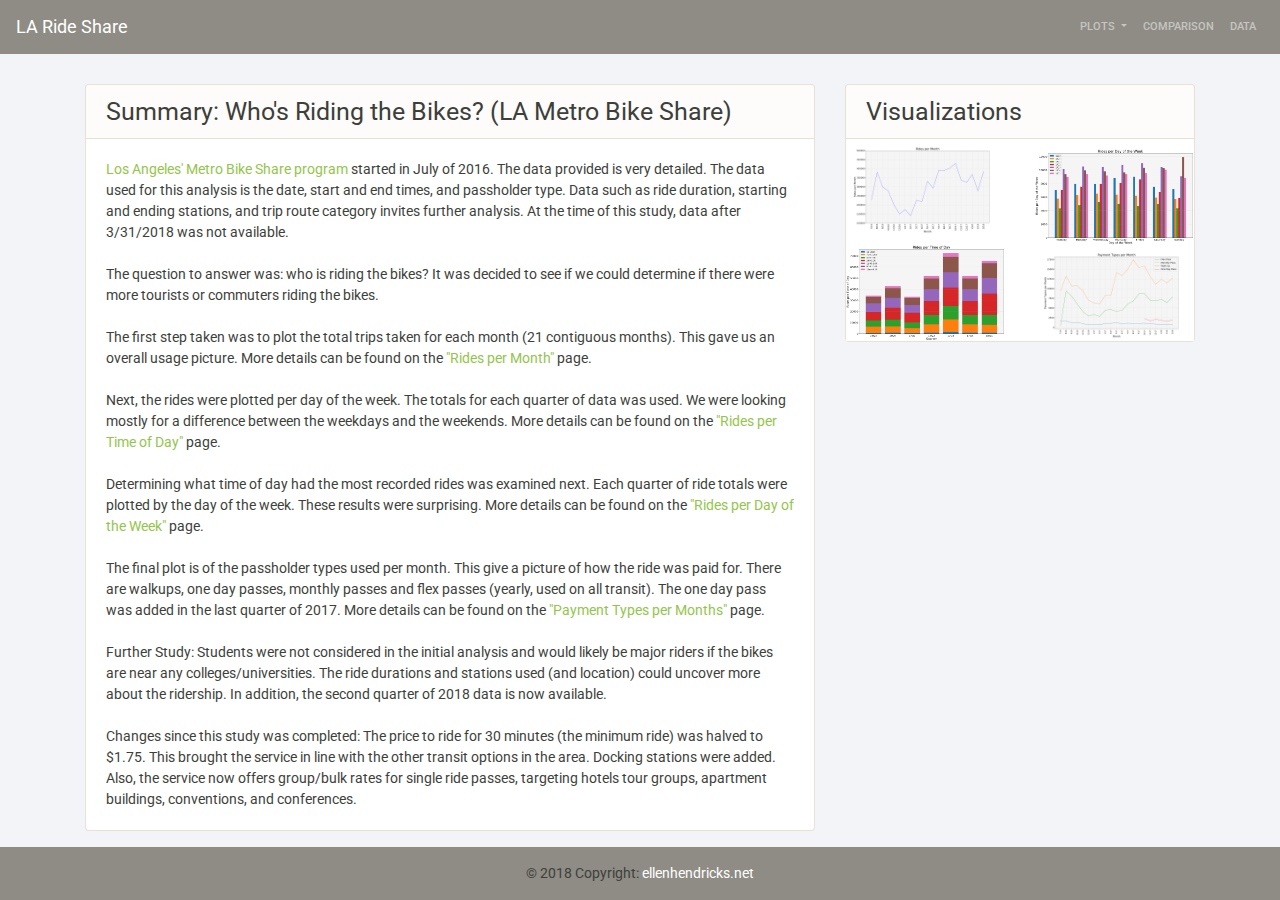
<file: index.html>
<!DOCTYPE html>
<html lang="en">
<head>
  <title>LA Ride Share</title>
  <meta charset="utf-8">
  <meta name="viewport" content="width=device-width, initial-scale=1">
  <link rel="stylesheet" href="css/bootstrap.min.css">
  <script src="https://ajax.googleapis.com/ajax/libs/jquery/3.3.1/jquery.min.js"></script>
  <script src="https://cdnjs.cloudflare.com/ajax/libs/popper.js/1.14.3/umd/popper.min.js"></script>
  <script src="js/bootstrap.min.js"></script>

  <style>
  body {
    background-color: #f2f4f7 !important;
  }
  </style>

</head>
<body>


<nav class="navbar navbar-expand-sm navbar-dark bg-dark">
  <a class="navbar-brand" href="../W12-Homework-dashboard/index.html">LA Ride Share</a>
  <button class="navbar-toggler" type="button" data-toggle="collapse" data-target="#collapsibleNavbar">
    <span class="navbar-toggler-icon"></span>
  </button>
  <div class="collapse navbar-collapse" id="collapsibleNavbar">
    <ul class="navbar-nav ml-auto">
      <li class="dropdown nav-item">
        <a class="dropdown-toggle nav-link" data-toggle="dropdown" href="#">Plots
        <span class="caret"></span></a>
        <div class="dropdown-menu">
          <a href="https://sqweets.github.io/per-month.html" class="dropdown-item">Rides per Month</a>
          <a href="https://sqweets.github.io/day-of-week.html" class="dropdown-item">Rides per Day of the Week</a>
          <a href="https://sqweets.github.io/time-of-day.html" class="dropdown-item">Rides per Time of Day</a>
          <a href="https://sqweets.github.io/payment-plot.html" class="dropdown-item">Payment Types per Month</a>
        </div>
      </li>
      <li class="nav-item">
        <a class="nav-link" href="https://sqweets.github.io/comparison.html">Comparison</a>
      </li>
      <li class="nav-item">
        <a class="nav-link" href="https://sqweets.github.io/data.html">Data</a>
      </li>    
    </ul>
  </div>  
</nav>

<div class="container" style="margin-top:30px;">
  <div class="row">
    <div class="col-md-8 plot">
      <div class="card mb-3">
        <h3 class="card-header">Summary: Who's Riding the Bikes? (LA Metro Bike Share)</h3>
        <div class="card-body">
          <p class="card-text"><a href="https://bikeshare.metro.net/" target="_blank">Los Angeles' Metro Bike Share program</a> started in July of 2016.  The data provided is very detailed.  The data used for this analysis is the date, start and end times, and passholder type.  Data such as ride duration, starting and ending stations, and trip route category invites further analysis.  At the time of this study, data after 3/31/2018 was not available.<br><br>

          The question to answer was: who is riding the bikes?  It was decided to see if we could determine if there were more tourists or commuters riding the bikes.<br><br>

          The first step taken was to plot the total trips taken for each month (21 contiguous months).  This gave us an overall usage picture.  More details can be found on the <a href="https://sqweets.github.io/per-month.html">"Rides per Month"</a> page.<br><br>

          Next, the rides were plotted per day of the week.  The totals for each quarter of data was used.  We were looking mostly for a difference between the weekdays and the weekends.  More details can be found on the <a href="https://sqweets.github.io/time-of-day.html">"Rides per Time of Day"</a> page.<br><br>

          Determining what time of day had the most recorded rides was examined next.  Each quarter of ride totals were plotted by the day of the week.  These results were surprising.  More details can be found on the <a href="https://sqweets.github.io/day-of-week.html">"Rides per Day of the Week"</a> page.<br><br>

          The final plot is of the passholder types used per month.  This give a picture of how the ride was paid for.  There are walkups, one day passes, monthly passes and flex passes (yearly, used on all transit).  The one day pass was added in the last quarter of 2017.  More details can be found on the <a href="https://sqweets.github.io/payment-plot.html">"Payment Types per Months"</a> page.<br><br>

          Further Study: Students were not considered in the initial analysis and would likely be major riders if the bikes are near any colleges/universities.  The ride durations and stations used (and location) could uncover more about the ridership.  In addition, the second quarter of 2018 data is now available.<br><br>

          Changes since this study was completed:  The price to ride for 30 minutes (the minimum ride) was halved to $1.75.  This brought the service in line with the other transit options in the area.  Docking stations were added. Also, the service now offers group/bulk rates for single ride passes, targeting hotels tour groups, apartment buildings, conventions, and conferences.
          </p>
        </div>
      </div>
    </div>
    <div class="col-md-4 visual">
      <div class="card mb-3">
        <h3 class="card-header">Visualizations</h3>
        <div class="row">
          <div class="col-md-6">
            <a href="https://sqweets.github.io/per-month.html"><img src="https://sqweets.github.io/images/rides_per_month_all_data_smoke.png" width="100%"></a>
          </div>
          <div class="col-md-6">
            <a href="https://sqweets.github.io/day-of-week.html"><img src="https://sqweets.github.io/images/rides_per_day_of_week_all_data_smoke.png" width="100%" style="padding-top: 10px;"></a>
          </div>
        </div>
        <div class="row">
          <div class="col-md-6">
            <a href="https://sqweets.github.io/time-of-day.html"><img src="https://sqweets.github.io/images/rides_per_time_of_day_all_data_smoke.png" width="100%"></a>
          </div>
          <div class="col-md-6">
            <a href="https://sqweets.github.io/payment-plot.html"><img src="https://sqweets.github.io/images/payment_types_per_month_all_data_smoke.png" width="100%"></a>
          </div>
        </div>
      </div>
    </div>
  </div>
</div>

<div class="footer bg-dark">
      <!-- Copyright -->
    <div class="footer-copyright text-center py-3">© 2018 Copyright:
      <a href="https://ellenhendricks.net/" style="color:#fff;">ellenhendricks.net</a>
    </div>
    <!-- Copyright -->
</div>

</body>
</html>
</file>
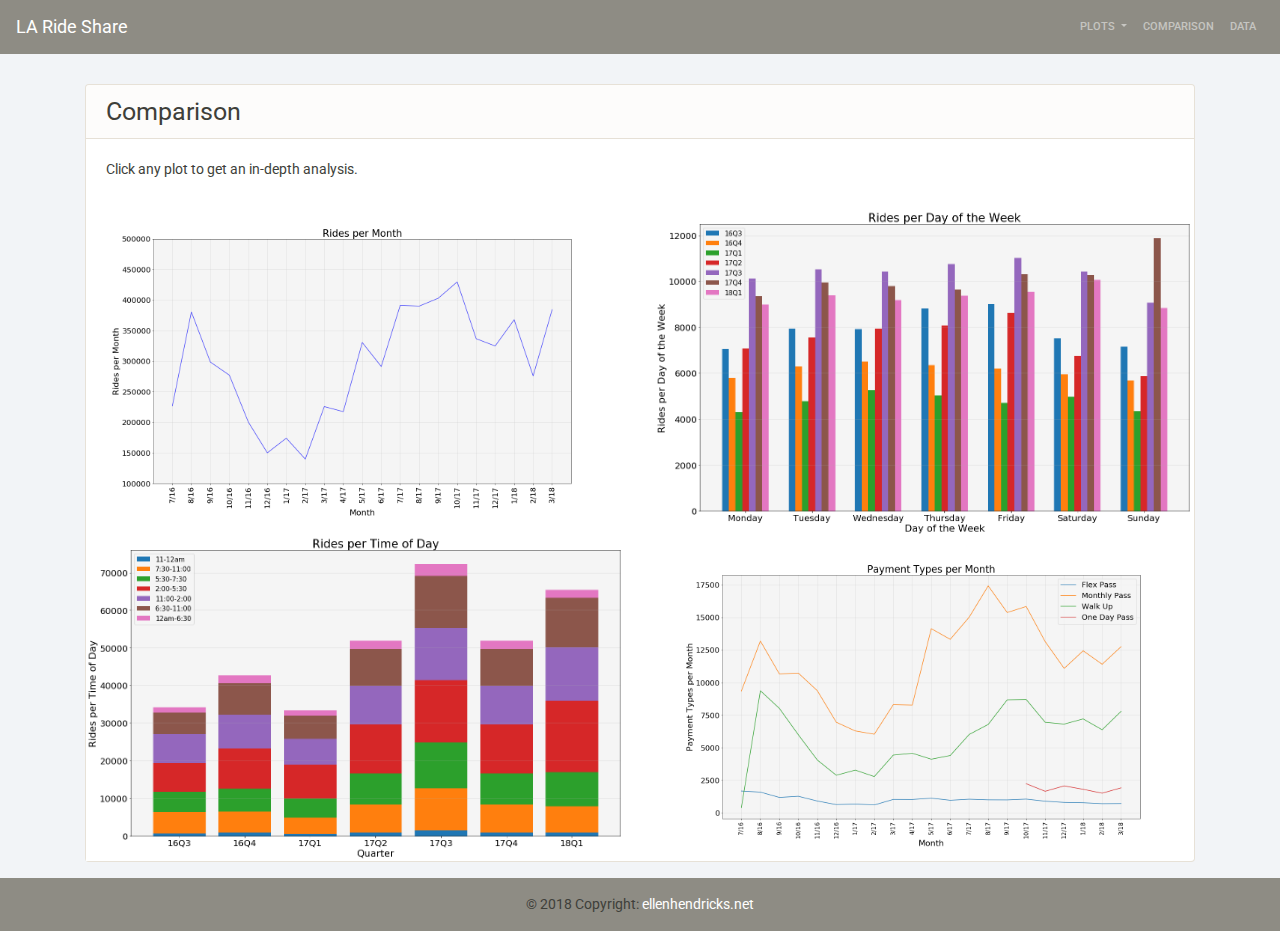
<file: comparison.html>
<!DOCTYPE html>
<html lang="en">
<head>
  <title>Comparison</title>
  <meta charset="utf-8">
  <meta name="viewport" content="width=device-width, initial-scale=1">
  <link rel="stylesheet" href="css/bootstrap.min.css">
  <script src="https://ajax.googleapis.com/ajax/libs/jquery/3.3.1/jquery.min.js"></script>
  <script src="https://cdnjs.cloudflare.com/ajax/libs/popper.js/1.14.3/umd/popper.min.js"></script>
  <script src="js/bootstrap.min.js"></script>

  <style>
  body {
     background-color: #f2f4f7 !important;
  }
  </style>

</head>
<body>


<nav class="navbar navbar-expand-sm navbar-dark bg-dark">
  <a class="navbar-brand" href="https://sqweets.github.io/index.html">LA Ride Share</a>
  <button class="navbar-toggler" type="button" data-toggle="collapse" data-target="#collapsibleNavbar">
    <span class="navbar-toggler-icon"></span>
  </button>
  <div class="collapse navbar-collapse" id="collapsibleNavbar">
    <ul class="navbar-nav ml-auto">
      <li class="dropdown nav-item">
        <a class="dropdown-toggle nav-link" data-toggle="dropdown" href="#">Plots
        <span class="caret"></span></a>
        <div class="dropdown-menu">
          <a href="../per-month.html" class="dropdown-item">Rides per Month</a>
          <a href="../day-of-week.html" class="dropdown-item">Rides per Day of the Week</a>
          <a href="../time-of-day.html" class="dropdown-item">Rides per Time of Day</a>
          <a href="../payment-plot.html" class="dropdown-item">Payment Types per Month</a>
        </div>
      </li>
      <li class="nav-item">
        <a class="nav-link" href="https://sqweets.github.io/comparison.html">Comparison</a>
      </li>
      <li class="nav-item">
        <a class="nav-link" href="https://sqweets.github.io/data.html">Data</a>
      </li>    
    </ul>
  </div>  
</nav>

<div class="container container-fluid" style="margin-top:30px; ">
  <div class="row">
    <div class="col-md-12 summary">

      <div class="card mb-3">
        <h3 class="card-header">Comparison</h3>
        <div class="card-body">
          <p class="card-text">Click any plot to get an in-depth analysis.</p>
        </div>
        <div class="row">
          <div class="col-md-6">
            <a href="https://sqweets.github.io/per-month.html"><img src="https://sqweets.github.io/images/rides_per_month_all_data_smoke.png" width="100%" height="auto"></a>
          </div>
          <div class="col-md-6">
            <a href="https://sqweets.github.io/day-of-week.html"><img src="https://sqweets.github.io/images/rides_per_day_of_week_all_data_smoke.png" width="100%"  height="auto" style="padding-top: 10px;"></a>
          </div>
        </div>
        <div class="row">
          <div class="col-md-6">
            <a href="https://sqweets.github.io/time-of-day.html"><img src="https://sqweets.github.io/images/rides_per_time_of_day_all_data_smoke.png" width="100%" height="auto"></a>
          </div>
          <div class="col-md-6">
            <a href="https://sqweets.github.io/payment-plot.html"><img src="https://sqweets.github.io/images/payment_types_per_month_all_data_smoke.png" width="100%" height="auto"></a>
          </div>
        </div>
      </div>

    </div>
  </div>
</div>

<div class="footer bg-dark">
      <!-- Copyright -->
    <div class="footer-copyright text-center py-3">© 2018 Copyright:
      <a href="https://ellenhendricks.net/" style="color:#fff;">ellenhendricks.net</a>
    </div>
    <!-- Copyright -->
</div>

</body>
</html>
</file>
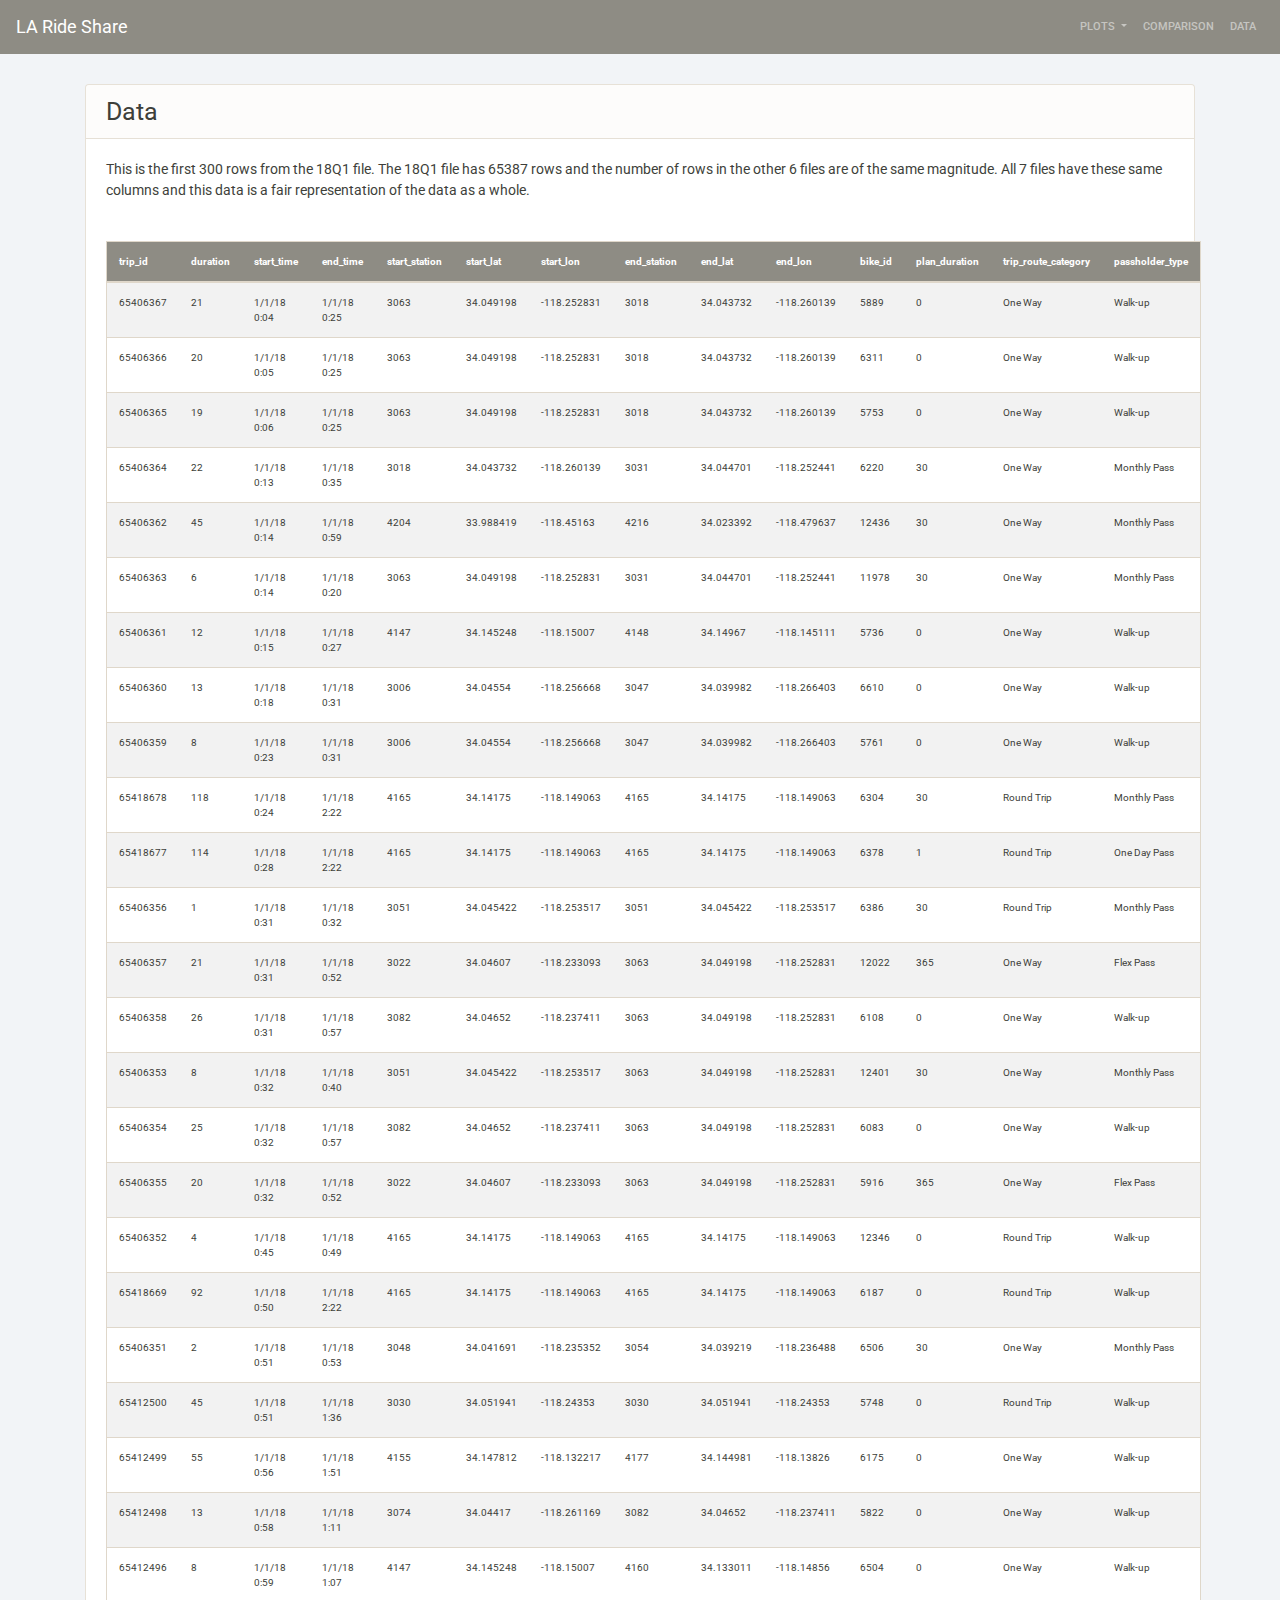
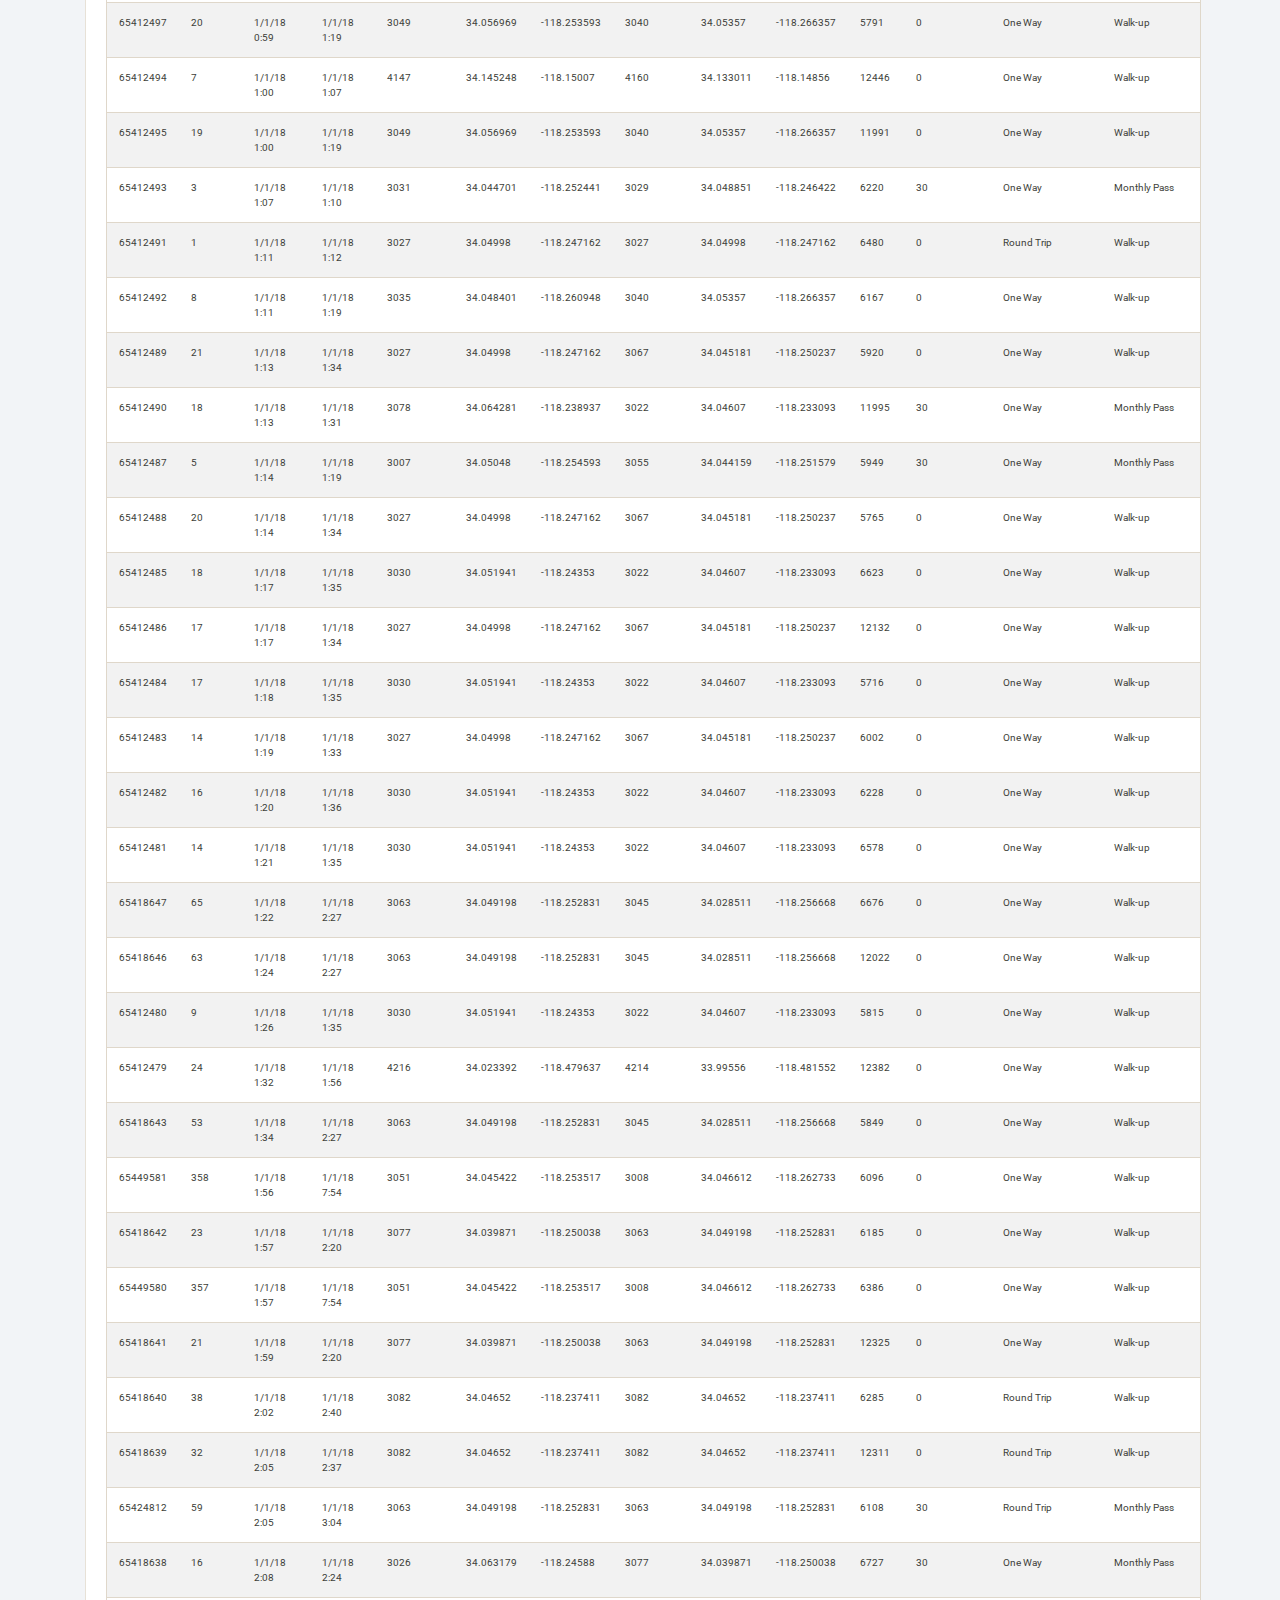
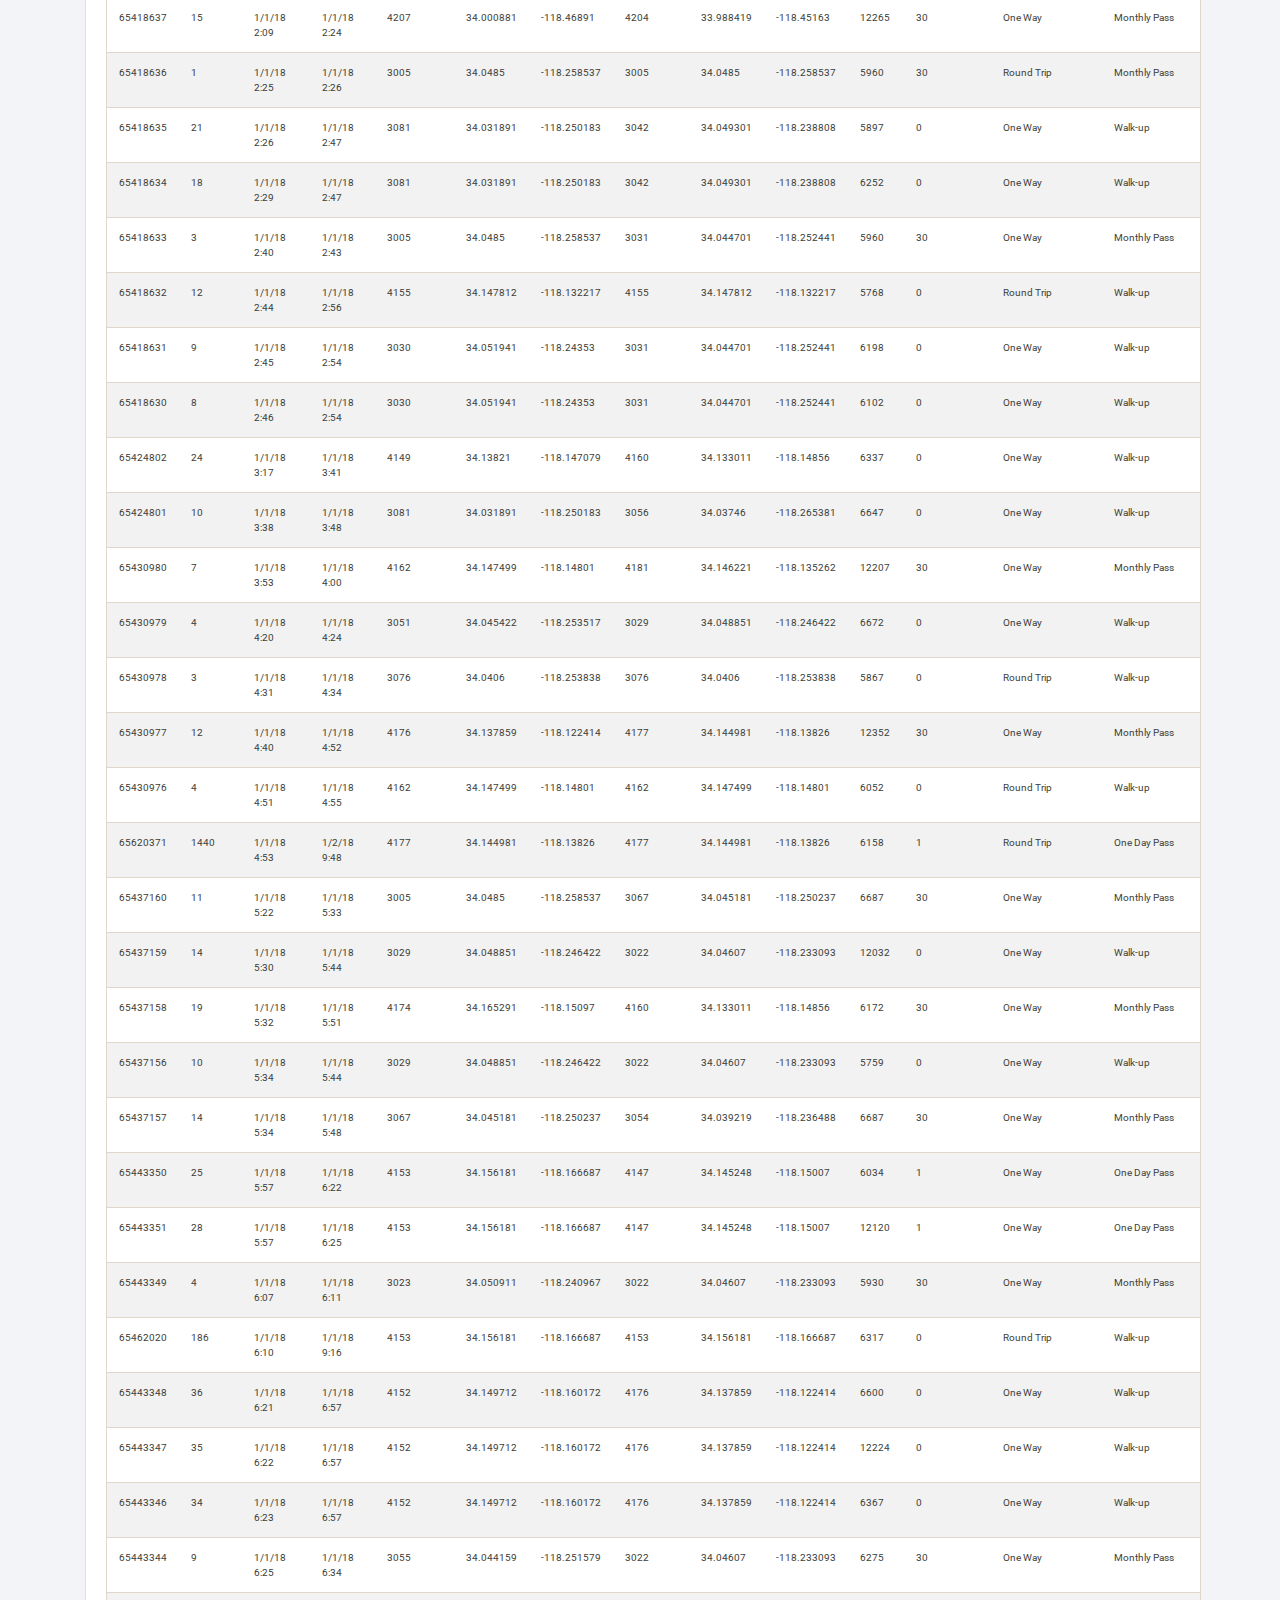
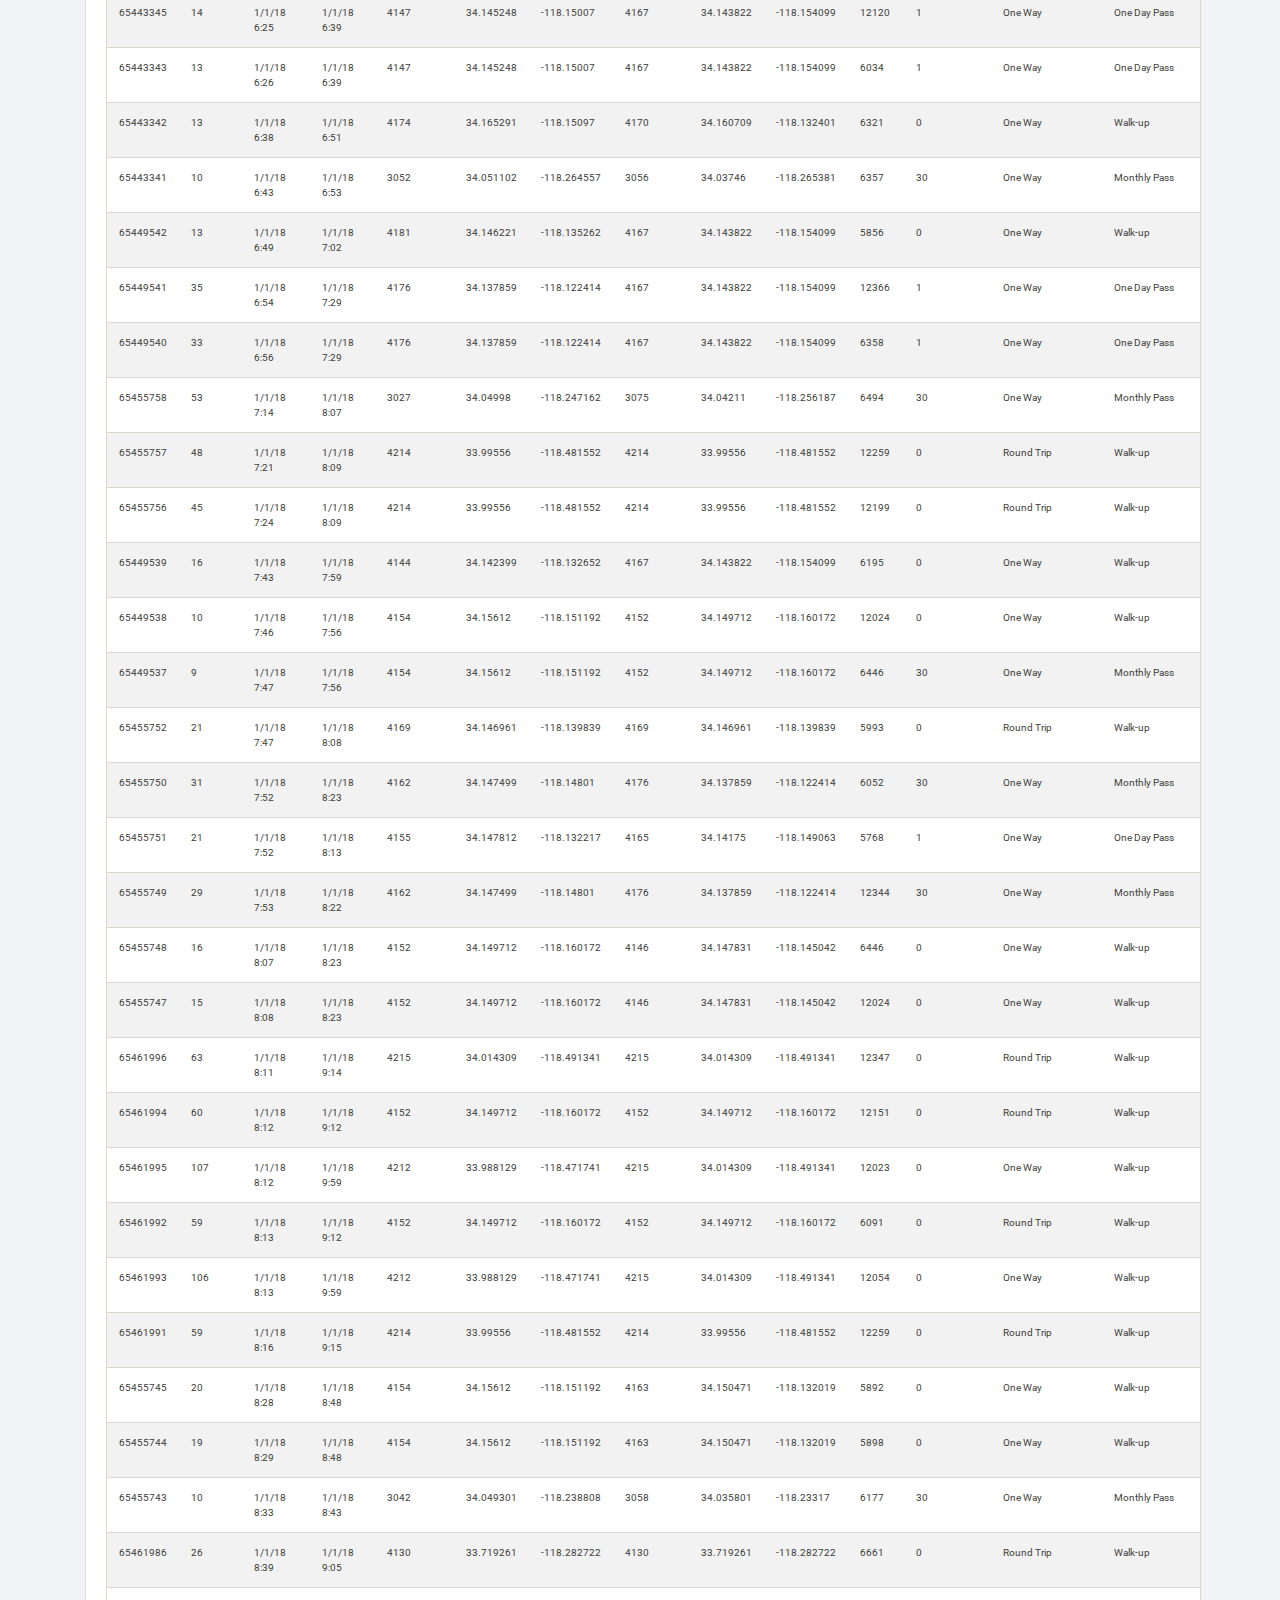
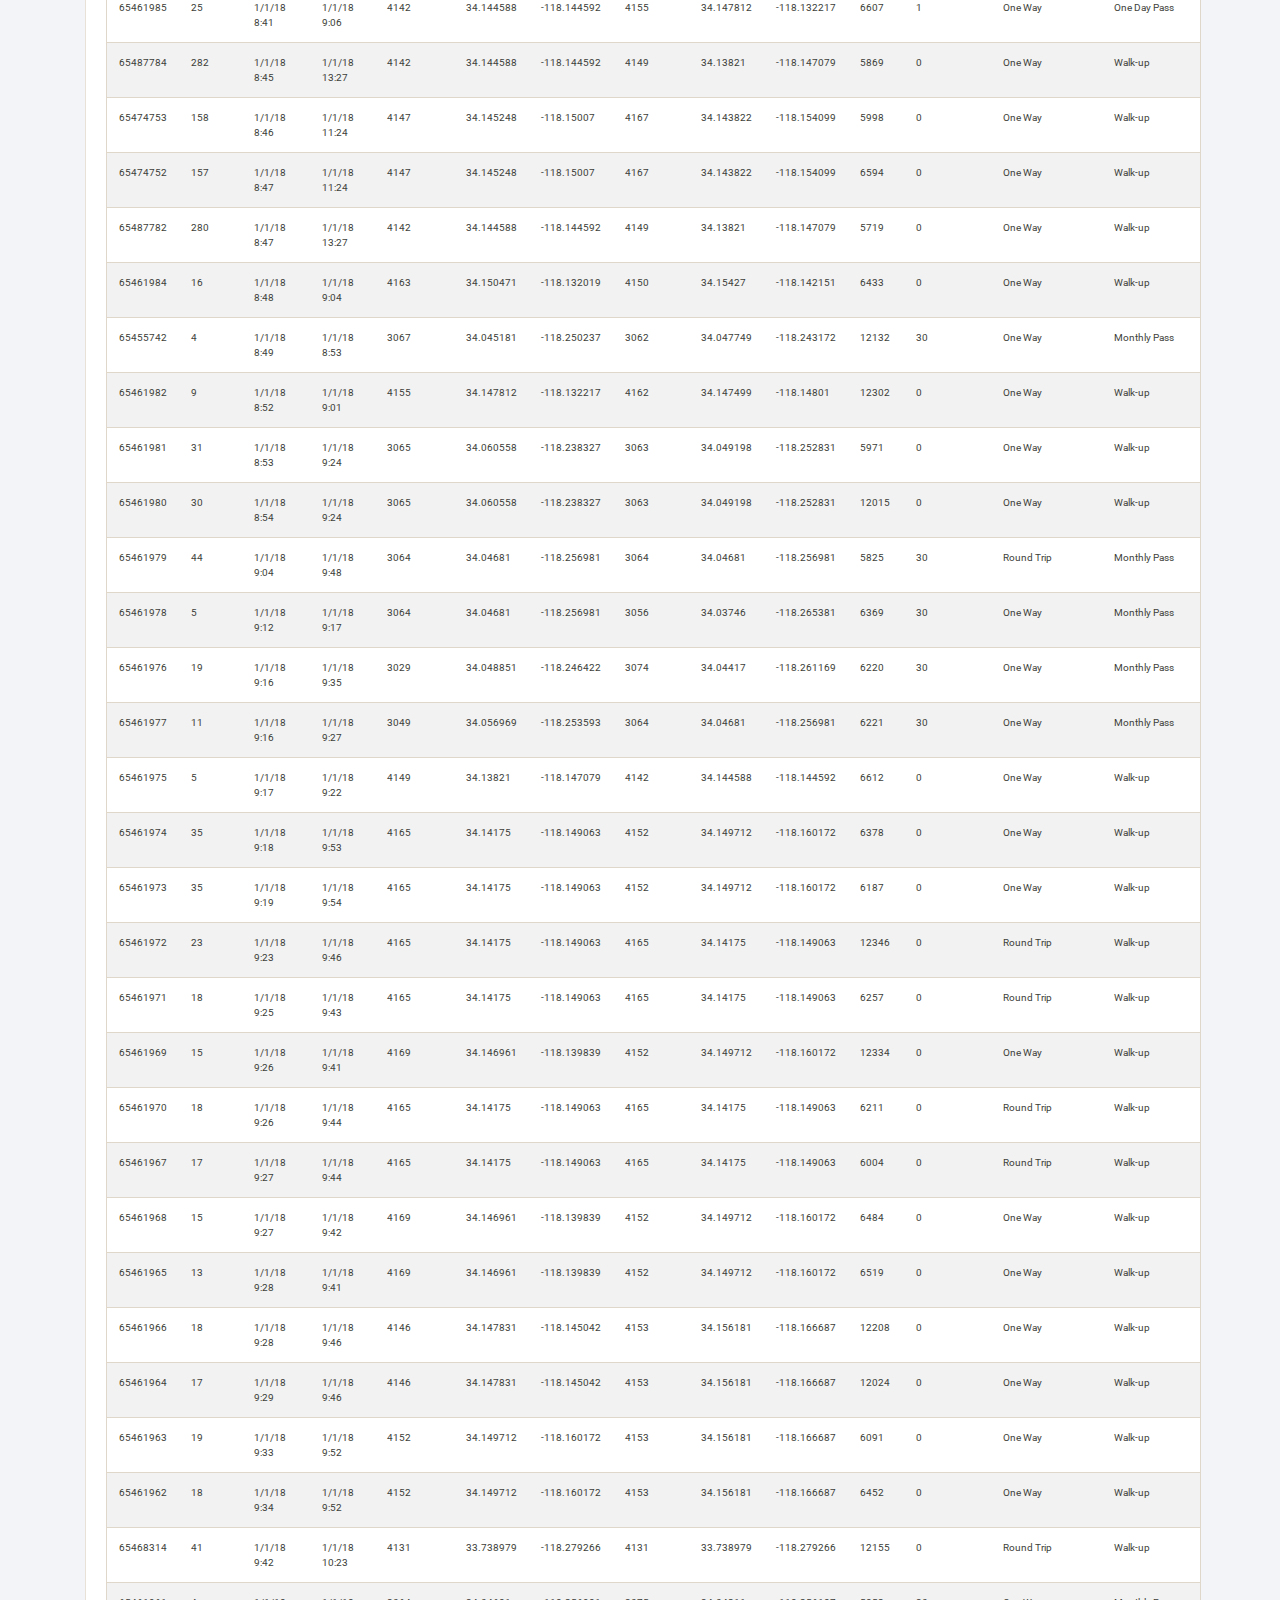
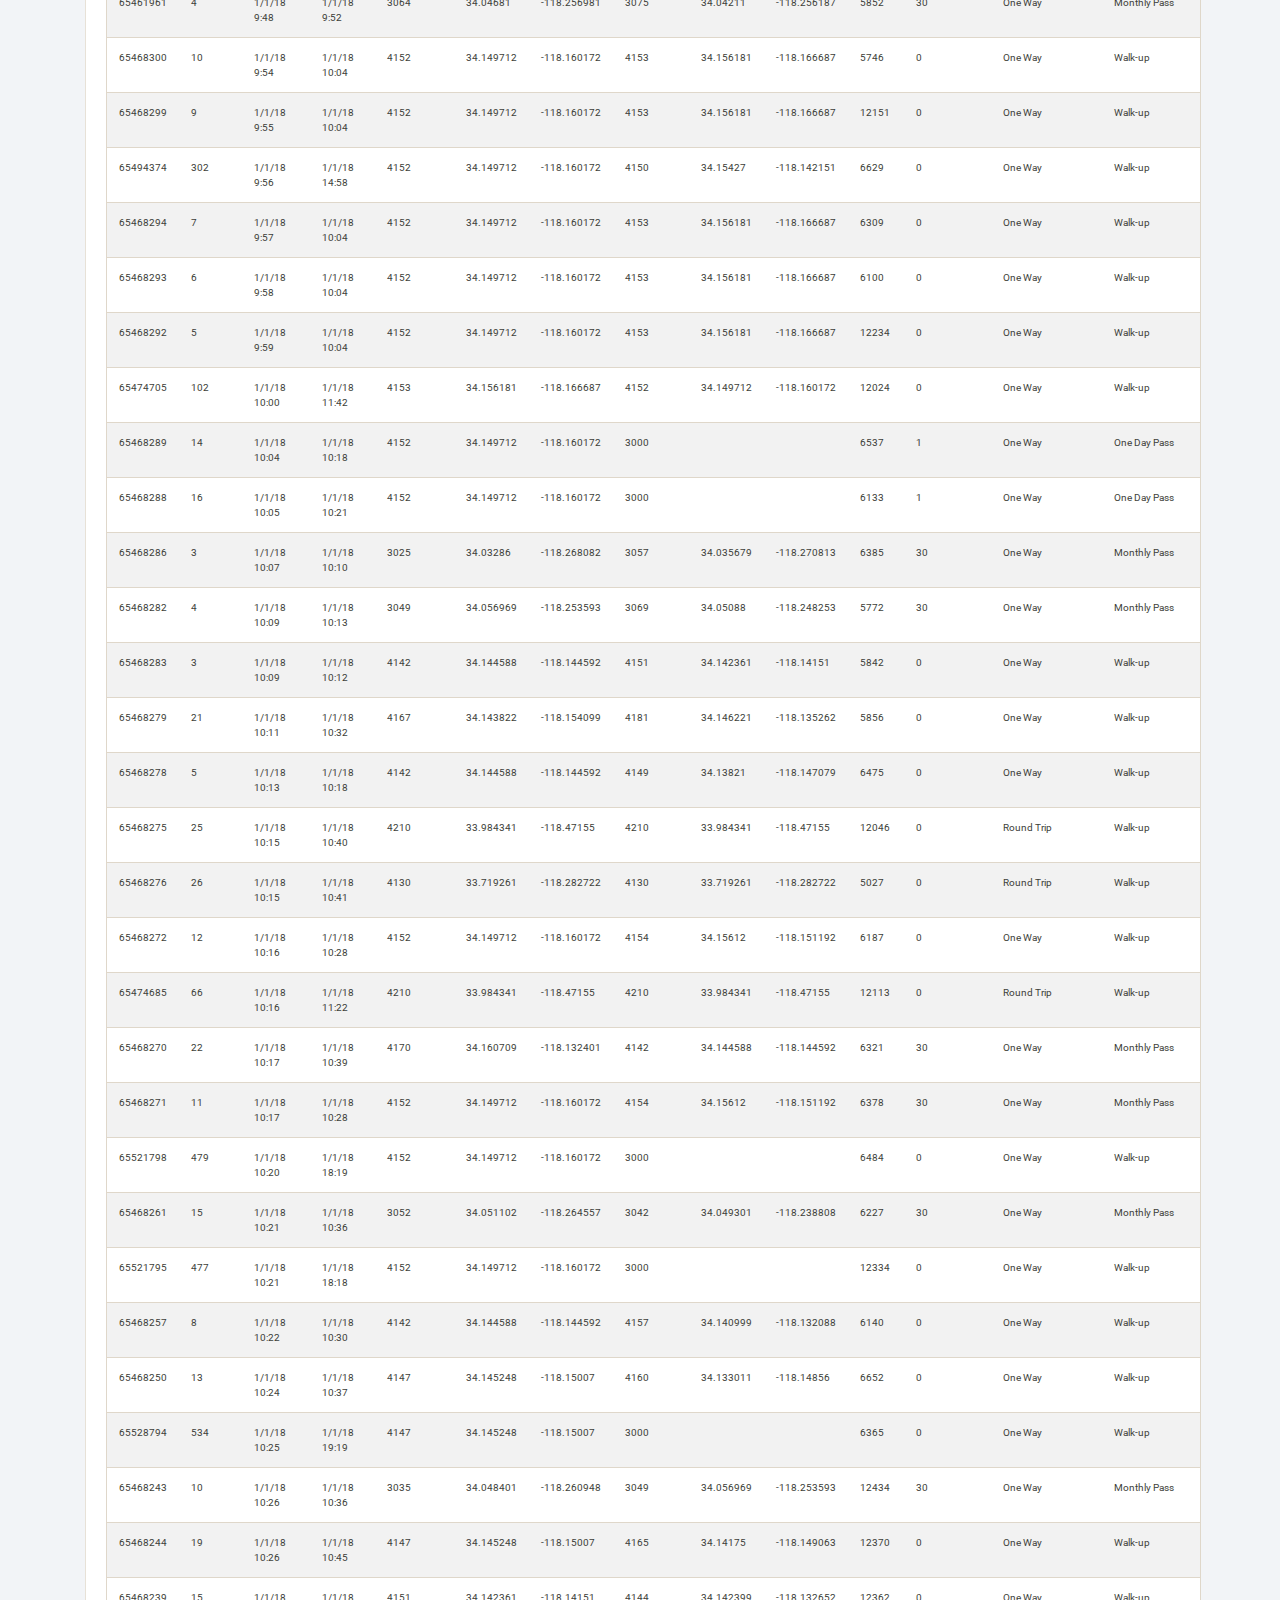
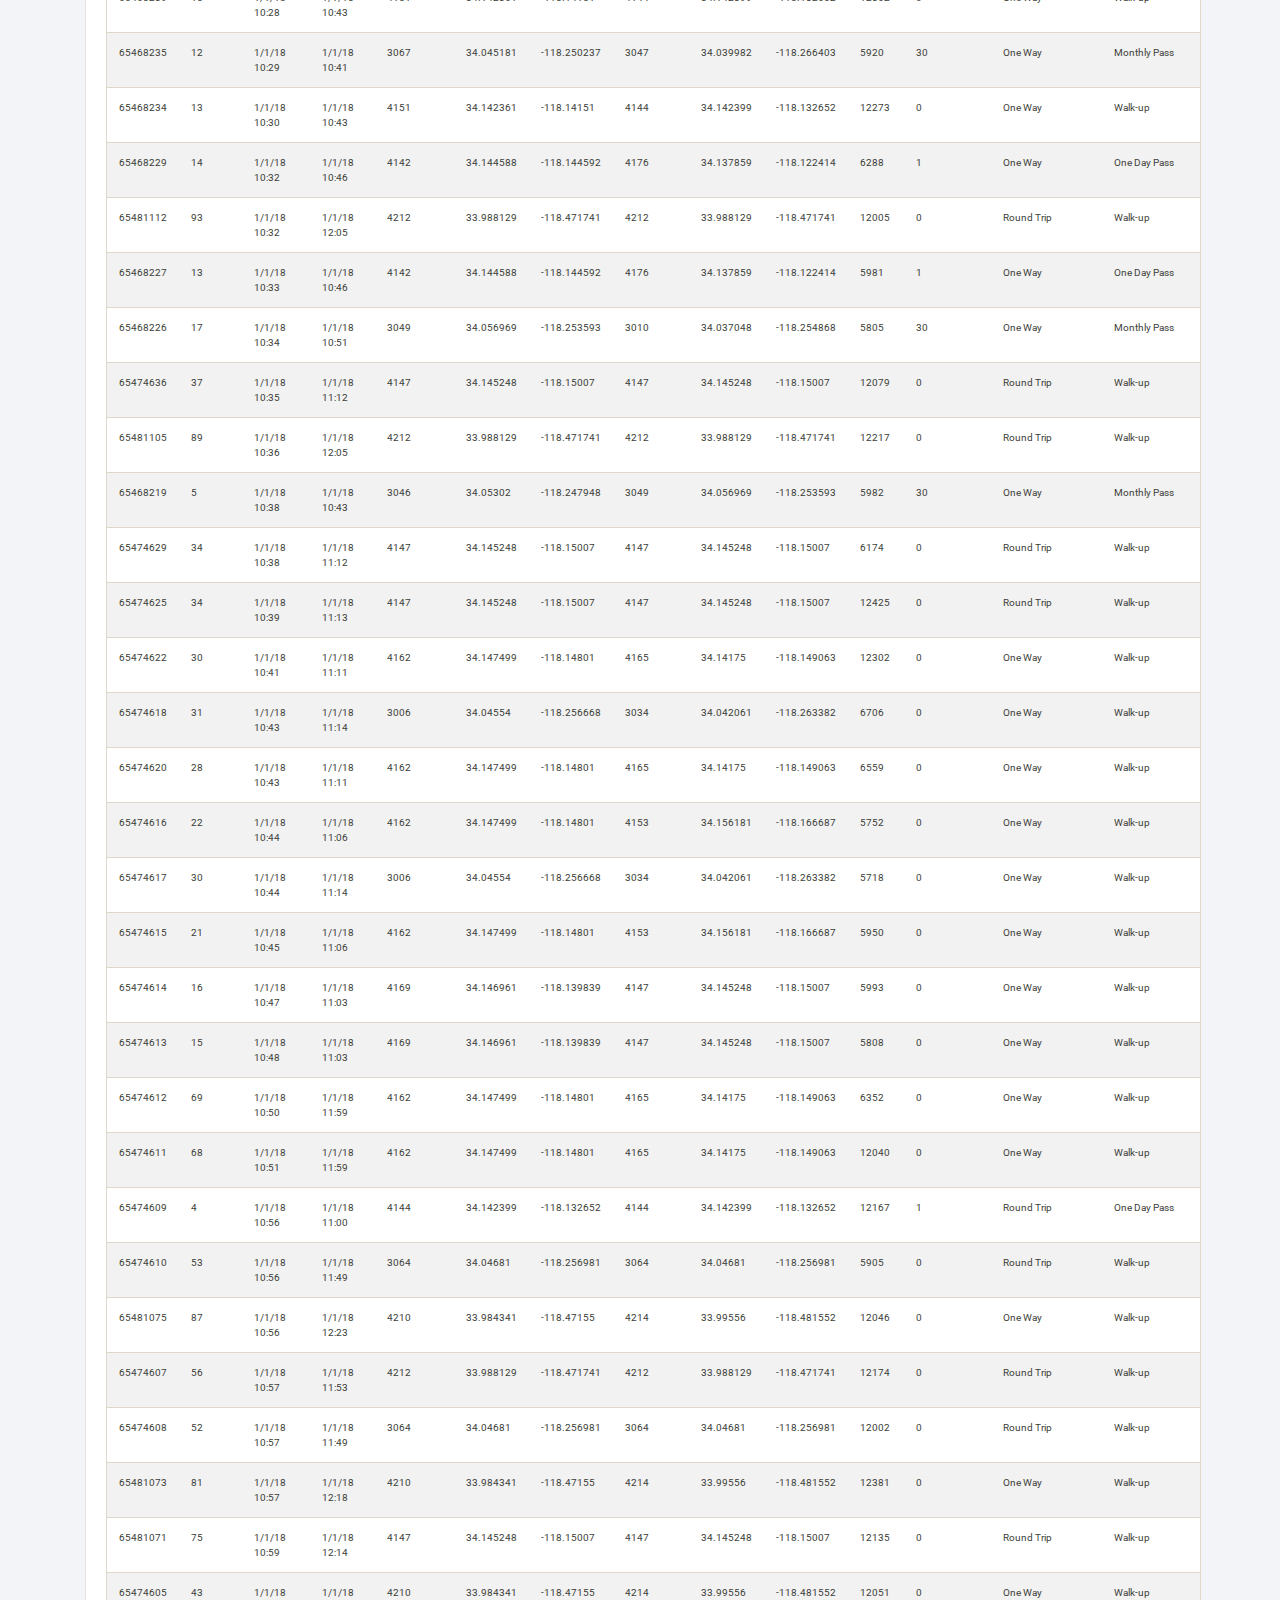
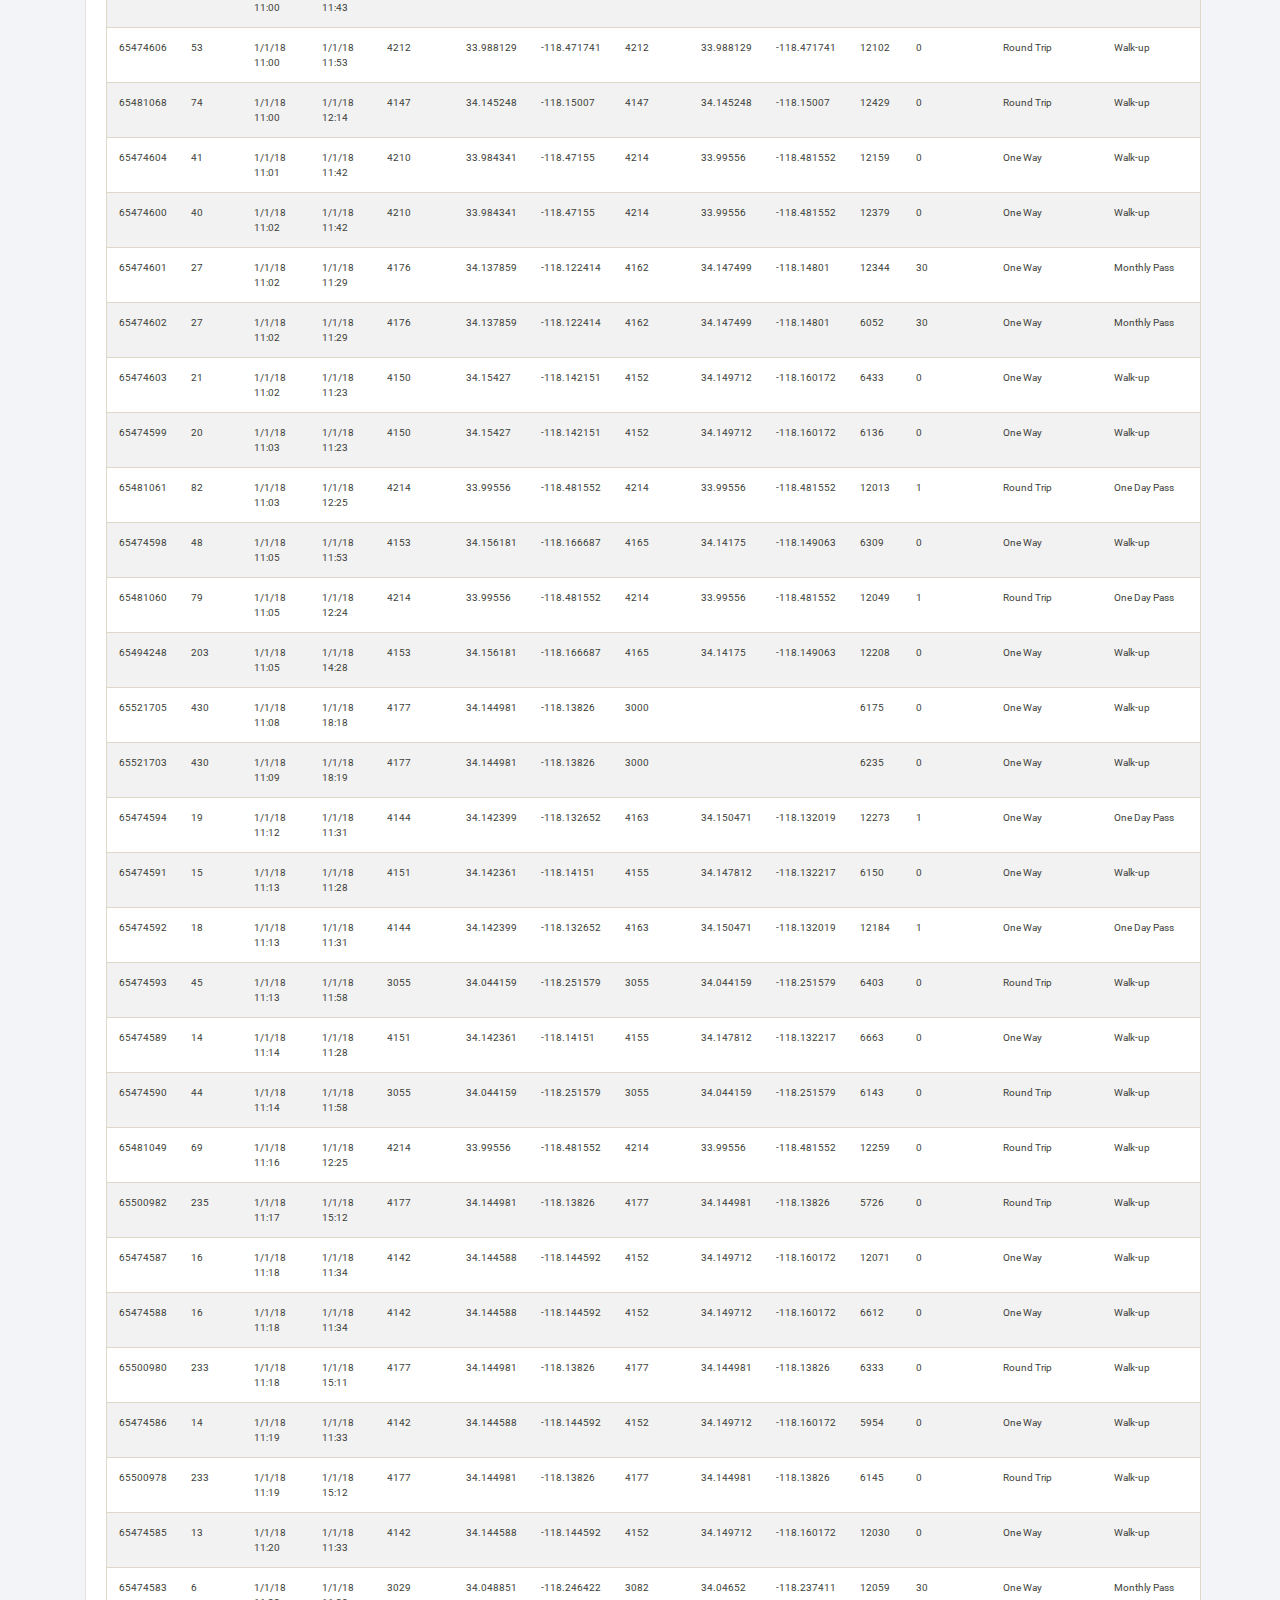
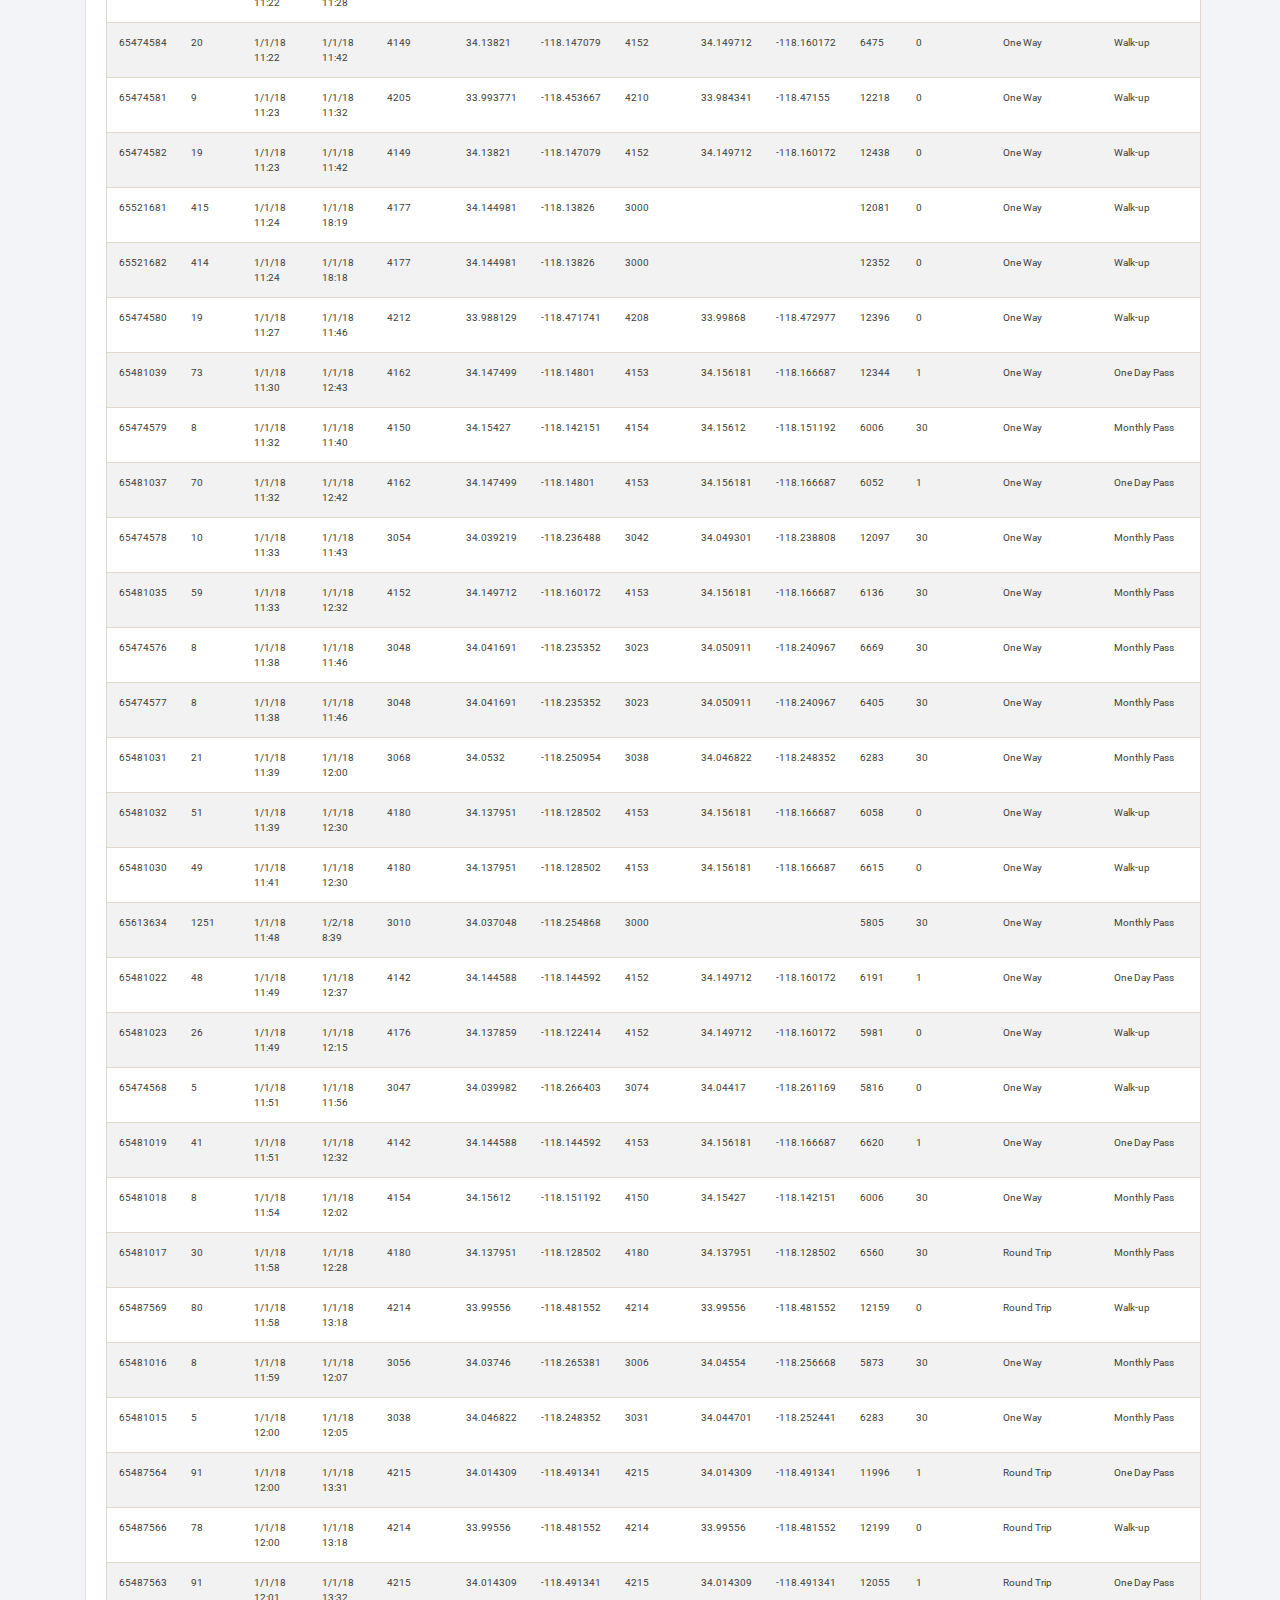
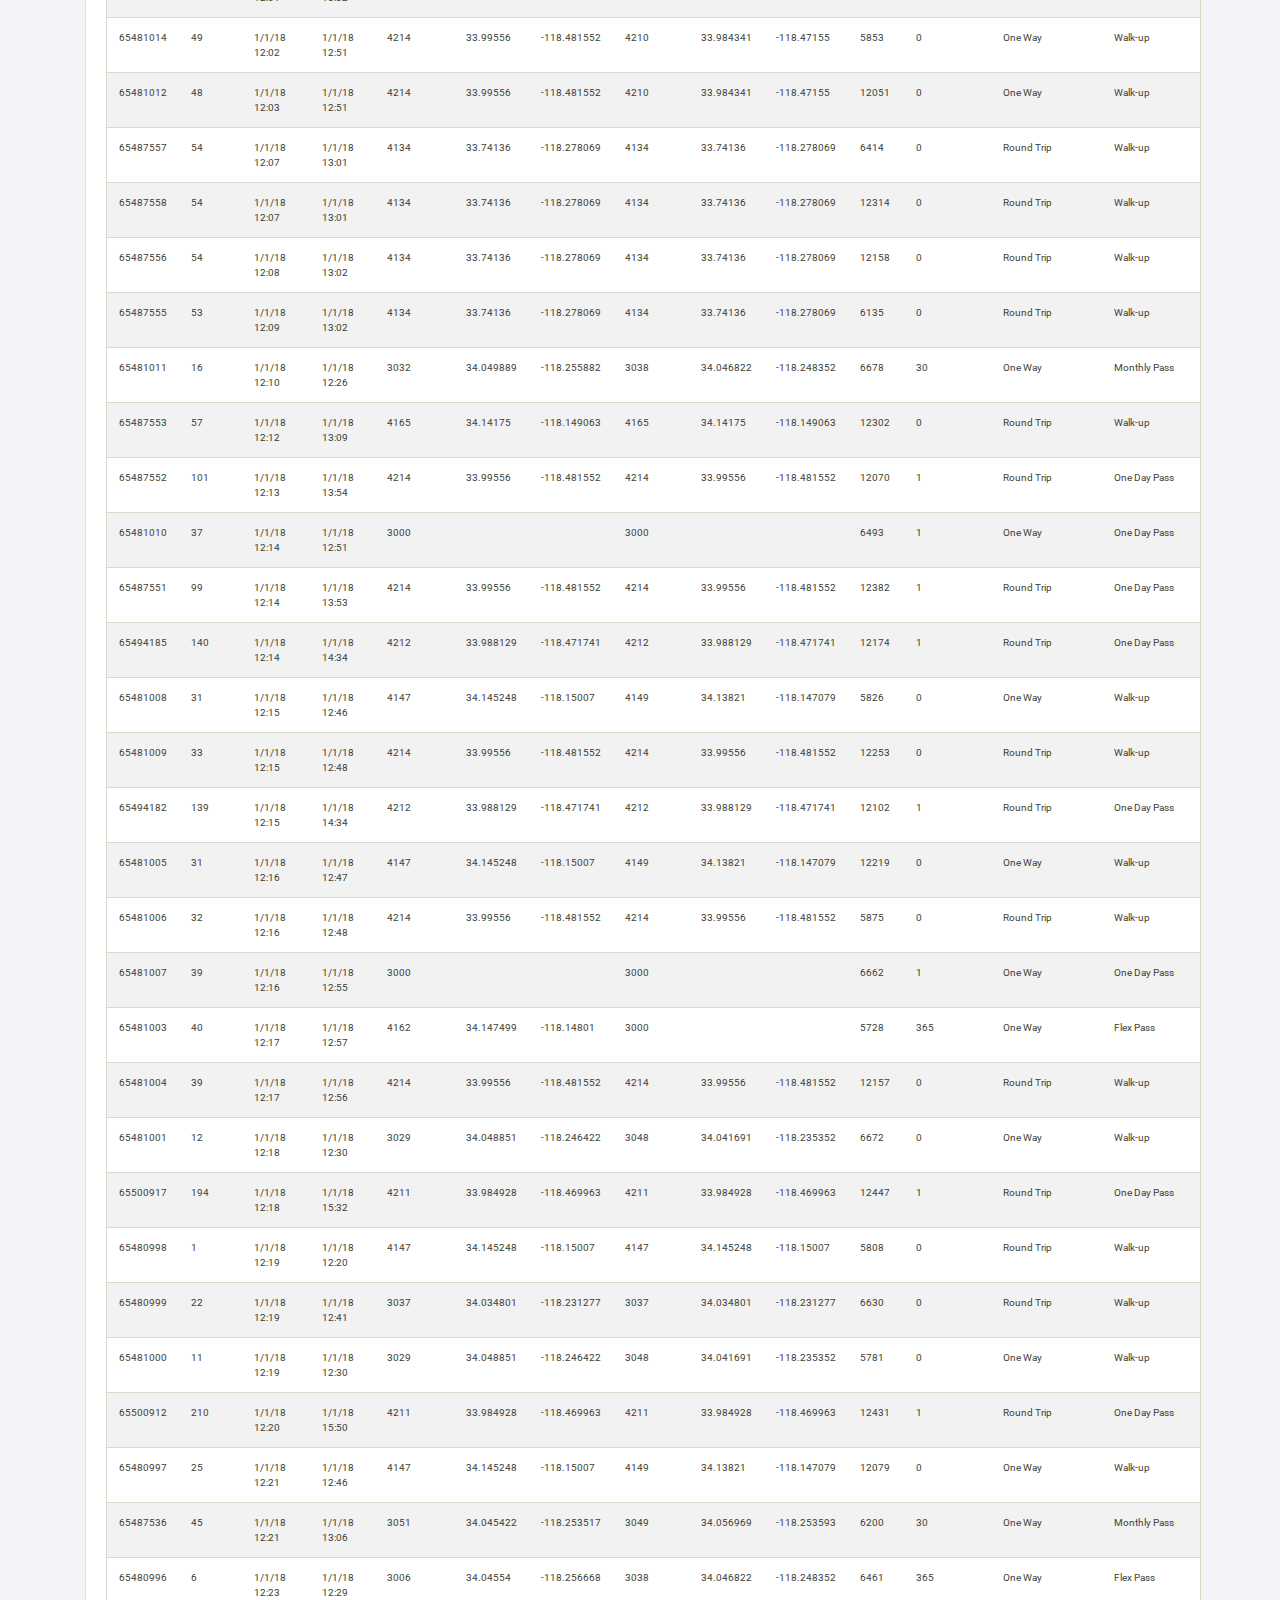
<file: data.html>
<!DOCTYPE html>
<html lang="en">
<head>
  <title>Data</title>
  <meta charset="utf-8">
  <meta name="viewport" content="width=device-width, initial-scale=1">
  <link rel="stylesheet" href="css/bootstrap.min.css">
  <script src="https://ajax.googleapis.com/ajax/libs/jquery/3.3.1/jquery.min.js"></script>
  <script src="https://cdnjs.cloudflare.com/ajax/libs/popper.js/1.14.3/umd/popper.min.js"></script>
  <script src="js/bootstrap.min.js"></script>

  <style>
  body {
     background-color: #f2f4f7 !important;
  }
  </style>

</head>
<body>


<nav class="navbar navbar-expand-sm navbar-dark bg-dark">
  <a class="navbar-brand" href="https://sqweets.github.io/index.html">LA Ride Share</a>
  <button class="navbar-toggler" type="button" data-toggle="collapse" data-target="#collapsibleNavbar">
    <span class="navbar-toggler-icon"></span>
  </button>
  <div class="collapse navbar-collapse" id="collapsibleNavbar">
    <ul class="navbar-nav ml-auto">
      <li class="dropdown nav-item">
        <a class="dropdown-toggle nav-link" data-toggle="dropdown" href="#">Plots
        <span class="caret"></span></a>
        <div class="dropdown-menu">
          <a href="https://sqweets.github.io/per-month.html" class="dropdown-item">Rides per Month</a>
          <a href="https://sqweets.github.io/day-of-week.html" class="dropdown-item">Rides per Day of the Week</a>
          <a href="https://sqweets.github.io/time-of-day.html" class="dropdown-item">Rides per Time of Day</a>
          <a href="https://sqweets.github.io/payment-plot.html" class="dropdown-item">Payment Types per Month</a>
        </div>
      </li>
      <li class="nav-item">
        <a class="nav-link" href="https://sqweets.github.io/comparison.html">Comparison</a>
      </li>
      <li class="nav-item">
        <a class="nav-link" href="https://sqweets.github.io/data.html">Data</a>
      </li>    
    </ul>
  </div>  
</nav>
</div>

<div class="container" style="margin-top:30px;">
  <div class="row">
   <div class="col-lg-12">
         <div class="card mb-3">
        <h3 class="card-header">Data</h3>
        <div class="card-body">
          <p class="card-text">This is the first 300 rows from the 18Q1 file. The 18Q1 file has 65387 rows and the number of rows in the other 6 files are of the same magnitude.  All 7 files have these same columns and this data is a fair representation of the data as a whole.</p>
        </div>




         <div class="card-body">
      <div class="table-responsive-xl">
        <table class="table table-striped" style="font-size:10px; background-color:#fff; border:1px solid #DFD7CA; margin-right: 5px;">
        <thead class="bg-dark" style="color:#fff;"> 
        <tr>
        <th scope="col">trip_id</th>
        <th scope="col">duration</th>
        <th scope="col">start_time</th>
        <th scope="col">end_time</th>
        <th scope="col">start_station</th>
        <th scope="col">start_lat</th>
        <th scope="col">start_lon</th>
        <th scope="col">end_station</th>
        <th scope="col">end_lat</th>
        <th scope="col">end_lon</th>
        <th scope="col">bike_id</th>
        <th scope="col">plan_duration</th>
        <th scope="col">trip_route_category</th>
        <th scope="col">passholder_type</th>
        </tr>
        </thead>
        <tbody><tr>
        <td>65406367</td>
        <td>21</td>
        <td>1/1/18 0:04</td>
        <td>1/1/18 0:25</td>
        <td>3063</td>
        <td>34.049198</td>
        <td>-118.252831</td>
        <td>3018</td>
        <td>34.043732</td>
        <td>-118.260139</td>
        <td>5889</td>
        <td>0</td>
        <td>One Way</td>
        <td>Walk-up</td>
        </tr>
        <tr>
        <td>65406366</td>
        <td>20</td>
        <td>1/1/18 0:05</td>
        <td>1/1/18 0:25</td>
        <td>3063</td>
        <td>34.049198</td>
        <td>-118.252831</td>
        <td>3018</td>
        <td>34.043732</td>
        <td>-118.260139</td>
        <td>6311</td>
        <td>0</td>
        <td>One Way</td>
        <td>Walk-up</td>
        </tr>
        <tr>
        <td>65406365</td>
        <td>19</td>
        <td>1/1/18 0:06</td>
        <td>1/1/18 0:25</td>
        <td>3063</td>
        <td>34.049198</td>
        <td>-118.252831</td>
        <td>3018</td>
        <td>34.043732</td>
        <td>-118.260139</td>
        <td>5753</td>
        <td>0</td>
        <td>One Way</td>
        <td>Walk-up</td>
        </tr>
        <tr>
        <td>65406364</td>
        <td>22</td>
        <td>1/1/18 0:13</td>
        <td>1/1/18 0:35</td>
        <td>3018</td>
        <td>34.043732</td>
        <td>-118.260139</td>
        <td>3031</td>
        <td>34.044701</td>
        <td>-118.252441</td>
        <td>6220</td>
        <td>30</td>
        <td>One Way</td>
        <td>Monthly Pass</td>
        </tr>
        <tr>
        <td>65406362</td>
        <td>45</td>
        <td>1/1/18 0:14</td>
        <td>1/1/18 0:59</td>
        <td>4204</td>
        <td>33.988419</td>
        <td>-118.45163</td>
        <td>4216</td>
        <td>34.023392</td>
        <td>-118.479637</td>
        <td>12436</td>
        <td>30</td>
        <td>One Way</td>
        <td>Monthly Pass</td>
        </tr>
        <tr>
        <td>65406363</td>
        <td>6</td>
        <td>1/1/18 0:14</td>
        <td>1/1/18 0:20</td>
        <td>3063</td>
        <td>34.049198</td>
        <td>-118.252831</td>
        <td>3031</td>
        <td>34.044701</td>
        <td>-118.252441</td>
        <td>11978</td>
        <td>30</td>
        <td>One Way</td>
        <td>Monthly Pass</td>
        </tr>
        <tr>
        <td>65406361</td>
        <td>12</td>
        <td>1/1/18 0:15</td>
        <td>1/1/18 0:27</td>
        <td>4147</td>
        <td>34.145248</td>
        <td>-118.15007</td>
        <td>4148</td>
        <td>34.14967</td>
        <td>-118.145111</td>
        <td>5736</td>
        <td>0</td>
        <td>One Way</td>
        <td>Walk-up</td>
        </tr>
        <tr>
        <td>65406360</td>
        <td>13</td>
        <td>1/1/18 0:18</td>
        <td>1/1/18 0:31</td>
        <td>3006</td>
        <td>34.04554</td>
        <td>-118.256668</td>
        <td>3047</td>
        <td>34.039982</td>
        <td>-118.266403</td>
        <td>6610</td>
        <td>0</td>
        <td>One Way</td>
        <td>Walk-up</td>
        </tr>
        <tr>
        <td>65406359</td>
        <td>8</td>
        <td>1/1/18 0:23</td>
        <td>1/1/18 0:31</td>
        <td>3006</td>
        <td>34.04554</td>
        <td>-118.256668</td>
        <td>3047</td>
        <td>34.039982</td>
        <td>-118.266403</td>
        <td>5761</td>
        <td>0</td>
        <td>One Way</td>
        <td>Walk-up</td>
        </tr>
        <tr>
        <td>65418678</td>
        <td>118</td>
        <td>1/1/18 0:24</td>
        <td>1/1/18 2:22</td>
        <td>4165</td>
        <td>34.14175</td>
        <td>-118.149063</td>
        <td>4165</td>
        <td>34.14175</td>
        <td>-118.149063</td>
        <td>6304</td>
        <td>30</td>
        <td>Round Trip</td>
        <td>Monthly Pass</td>
        </tr>
        <tr>
        <td>65418677</td>
        <td>114</td>
        <td>1/1/18 0:28</td>
        <td>1/1/18 2:22</td>
        <td>4165</td>
        <td>34.14175</td>
        <td>-118.149063</td>
        <td>4165</td>
        <td>34.14175</td>
        <td>-118.149063</td>
        <td>6378</td>
        <td>1</td>
        <td>Round Trip</td>
        <td>One Day Pass</td>
        </tr>
        <tr>
        <td>65406356</td>
        <td>1</td>
        <td>1/1/18 0:31</td>
        <td>1/1/18 0:32</td>
        <td>3051</td>
        <td>34.045422</td>
        <td>-118.253517</td>
        <td>3051</td>
        <td>34.045422</td>
        <td>-118.253517</td>
        <td>6386</td>
        <td>30</td>
        <td>Round Trip</td>
        <td>Monthly Pass</td>
        </tr>
        <tr>
        <td>65406357</td>
        <td>21</td>
        <td>1/1/18 0:31</td>
        <td>1/1/18 0:52</td>
        <td>3022</td>
        <td>34.04607</td>
        <td>-118.233093</td>
        <td>3063</td>
        <td>34.049198</td>
        <td>-118.252831</td>
        <td>12022</td>
        <td>365</td>
        <td>One Way</td>
        <td>Flex Pass</td>
        </tr>
        <tr>
        <td>65406358</td>
        <td>26</td>
        <td>1/1/18 0:31</td>
        <td>1/1/18 0:57</td>
        <td>3082</td>
        <td>34.04652</td>
        <td>-118.237411</td>
        <td>3063</td>
        <td>34.049198</td>
        <td>-118.252831</td>
        <td>6108</td>
        <td>0</td>
        <td>One Way</td>
        <td>Walk-up</td>
        </tr>
        <tr>
        <td>65406353</td>
        <td>8</td>
        <td>1/1/18 0:32</td>
        <td>1/1/18 0:40</td>
        <td>3051</td>
        <td>34.045422</td>
        <td>-118.253517</td>
        <td>3063</td>
        <td>34.049198</td>
        <td>-118.252831</td>
        <td>12401</td>
        <td>30</td>
        <td>One Way</td>
        <td>Monthly Pass</td>
        </tr>
        <tr>
        <td>65406354</td>
        <td>25</td>
        <td>1/1/18 0:32</td>
        <td>1/1/18 0:57</td>
        <td>3082</td>
        <td>34.04652</td>
        <td>-118.237411</td>
        <td>3063</td>
        <td>34.049198</td>
        <td>-118.252831</td>
        <td>6083</td>
        <td>0</td>
        <td>One Way</td>
        <td>Walk-up</td>
        </tr>
        <tr>
        <td>65406355</td>
        <td>20</td>
        <td>1/1/18 0:32</td>
        <td>1/1/18 0:52</td>
        <td>3022</td>
        <td>34.04607</td>
        <td>-118.233093</td>
        <td>3063</td>
        <td>34.049198</td>
        <td>-118.252831</td>
        <td>5916</td>
        <td>365</td>
        <td>One Way</td>
        <td>Flex Pass</td>
        </tr>
        <tr>
        <td>65406352</td>
        <td>4</td>
        <td>1/1/18 0:45</td>
        <td>1/1/18 0:49</td>
        <td>4165</td>
        <td>34.14175</td>
        <td>-118.149063</td>
        <td>4165</td>
        <td>34.14175</td>
        <td>-118.149063</td>
        <td>12346</td>
        <td>0</td>
        <td>Round Trip</td>
        <td>Walk-up</td>
        </tr>
        <tr>
        <td>65418669</td>
        <td>92</td>
        <td>1/1/18 0:50</td>
        <td>1/1/18 2:22</td>
        <td>4165</td>
        <td>34.14175</td>
        <td>-118.149063</td>
        <td>4165</td>
        <td>34.14175</td>
        <td>-118.149063</td>
        <td>6187</td>
        <td>0</td>
        <td>Round Trip</td>
        <td>Walk-up</td>
        </tr>
        <tr>
        <td>65406351</td>
        <td>2</td>
        <td>1/1/18 0:51</td>
        <td>1/1/18 0:53</td>
        <td>3048</td>
        <td>34.041691</td>
        <td>-118.235352</td>
        <td>3054</td>
        <td>34.039219</td>
        <td>-118.236488</td>
        <td>6506</td>
        <td>30</td>
        <td>One Way</td>
        <td>Monthly Pass</td>
        </tr>
        <tr>
        <td>65412500</td>
        <td>45</td>
        <td>1/1/18 0:51</td>
        <td>1/1/18 1:36</td>
        <td>3030</td>
        <td>34.051941</td>
        <td>-118.24353</td>
        <td>3030</td>
        <td>34.051941</td>
        <td>-118.24353</td>
        <td>5748</td>
        <td>0</td>
        <td>Round Trip</td>
        <td>Walk-up</td>
        </tr>
        <tr>
        <td>65412499</td>
        <td>55</td>
        <td>1/1/18 0:56</td>
        <td>1/1/18 1:51</td>
        <td>4155</td>
        <td>34.147812</td>
        <td>-118.132217</td>
        <td>4177</td>
        <td>34.144981</td>
        <td>-118.13826</td>
        <td>6175</td>
        <td>0</td>
        <td>One Way</td>
        <td>Walk-up</td>
        </tr>
        <tr>
        <td>65412498</td>
        <td>13</td>
        <td>1/1/18 0:58</td>
        <td>1/1/18 1:11</td>
        <td>3074</td>
        <td>34.04417</td>
        <td>-118.261169</td>
        <td>3082</td>
        <td>34.04652</td>
        <td>-118.237411</td>
        <td>5822</td>
        <td>0</td>
        <td>One Way</td>
        <td>Walk-up</td>
        </tr>
        <tr>
        <td>65412496</td>
        <td>8</td>
        <td>1/1/18 0:59</td>
        <td>1/1/18 1:07</td>
        <td>4147</td>
        <td>34.145248</td>
        <td>-118.15007</td>
        <td>4160</td>
        <td>34.133011</td>
        <td>-118.14856</td>
        <td>6504</td>
        <td>0</td>
        <td>One Way</td>
        <td>Walk-up</td>
        </tr>
        <tr>
        <td>65412497</td>
        <td>20</td>
        <td>1/1/18 0:59</td>
        <td>1/1/18 1:19</td>
        <td>3049</td>
        <td>34.056969</td>
        <td>-118.253593</td>
        <td>3040</td>
        <td>34.05357</td>
        <td>-118.266357</td>
        <td>5791</td>
        <td>0</td>
        <td>One Way</td>
        <td>Walk-up</td>
        </tr>
        <tr>
        <td>65412494</td>
        <td>7</td>
        <td>1/1/18 1:00</td>
        <td>1/1/18 1:07</td>
        <td>4147</td>
        <td>34.145248</td>
        <td>-118.15007</td>
        <td>4160</td>
        <td>34.133011</td>
        <td>-118.14856</td>
        <td>12446</td>
        <td>0</td>
        <td>One Way</td>
        <td>Walk-up</td>
        </tr>
        <tr>
        <td>65412495</td>
        <td>19</td>
        <td>1/1/18 1:00</td>
        <td>1/1/18 1:19</td>
        <td>3049</td>
        <td>34.056969</td>
        <td>-118.253593</td>
        <td>3040</td>
        <td>34.05357</td>
        <td>-118.266357</td>
        <td>11991</td>
        <td>0</td>
        <td>One Way</td>
        <td>Walk-up</td>
        </tr>
        <tr>
        <td>65412493</td>
        <td>3</td>
        <td>1/1/18 1:07</td>
        <td>1/1/18 1:10</td>
        <td>3031</td>
        <td>34.044701</td>
        <td>-118.252441</td>
        <td>3029</td>
        <td>34.048851</td>
        <td>-118.246422</td>
        <td>6220</td>
        <td>30</td>
        <td>One Way</td>
        <td>Monthly Pass</td>
        </tr>
        <tr>
        <td>65412491</td>
        <td>1</td>
        <td>1/1/18 1:11</td>
        <td>1/1/18 1:12</td>
        <td>3027</td>
        <td>34.04998</td>
        <td>-118.247162</td>
        <td>3027</td>
        <td>34.04998</td>
        <td>-118.247162</td>
        <td>6480</td>
        <td>0</td>
        <td>Round Trip</td>
        <td>Walk-up</td>
        </tr>
        <tr>
        <td>65412492</td>
        <td>8</td>
        <td>1/1/18 1:11</td>
        <td>1/1/18 1:19</td>
        <td>3035</td>
        <td>34.048401</td>
        <td>-118.260948</td>
        <td>3040</td>
        <td>34.05357</td>
        <td>-118.266357</td>
        <td>6167</td>
        <td>0</td>
        <td>One Way</td>
        <td>Walk-up</td>
        </tr>
        <tr>
        <td>65412489</td>
        <td>21</td>
        <td>1/1/18 1:13</td>
        <td>1/1/18 1:34</td>
        <td>3027</td>
        <td>34.04998</td>
        <td>-118.247162</td>
        <td>3067</td>
        <td>34.045181</td>
        <td>-118.250237</td>
        <td>5920</td>
        <td>0</td>
        <td>One Way</td>
        <td>Walk-up</td>
        </tr>
        <tr>
        <td>65412490</td>
        <td>18</td>
        <td>1/1/18 1:13</td>
        <td>1/1/18 1:31</td>
        <td>3078</td>
        <td>34.064281</td>
        <td>-118.238937</td>
        <td>3022</td>
        <td>34.04607</td>
        <td>-118.233093</td>
        <td>11995</td>
        <td>30</td>
        <td>One Way</td>
        <td>Monthly Pass</td>
        </tr>
        <tr>
        <td>65412487</td>
        <td>5</td>
        <td>1/1/18 1:14</td>
        <td>1/1/18 1:19</td>
        <td>3007</td>
        <td>34.05048</td>
        <td>-118.254593</td>
        <td>3055</td>
        <td>34.044159</td>
        <td>-118.251579</td>
        <td>5949</td>
        <td>30</td>
        <td>One Way</td>
        <td>Monthly Pass</td>
        </tr>
        <tr>
        <td>65412488</td>
        <td>20</td>
        <td>1/1/18 1:14</td>
        <td>1/1/18 1:34</td>
        <td>3027</td>
        <td>34.04998</td>
        <td>-118.247162</td>
        <td>3067</td>
        <td>34.045181</td>
        <td>-118.250237</td>
        <td>5765</td>
        <td>0</td>
        <td>One Way</td>
        <td>Walk-up</td>
        </tr>
        <tr>
        <td>65412485</td>
        <td>18</td>
        <td>1/1/18 1:17</td>
        <td>1/1/18 1:35</td>
        <td>3030</td>
        <td>34.051941</td>
        <td>-118.24353</td>
        <td>3022</td>
        <td>34.04607</td>
        <td>-118.233093</td>
        <td>6623</td>
        <td>0</td>
        <td>One Way</td>
        <td>Walk-up</td>
        </tr>
        <tr>
        <td>65412486</td>
        <td>17</td>
        <td>1/1/18 1:17</td>
        <td>1/1/18 1:34</td>
        <td>3027</td>
        <td>34.04998</td>
        <td>-118.247162</td>
        <td>3067</td>
        <td>34.045181</td>
        <td>-118.250237</td>
        <td>12132</td>
        <td>0</td>
        <td>One Way</td>
        <td>Walk-up</td>
        </tr>
        <tr>
        <td>65412484</td>
        <td>17</td>
        <td>1/1/18 1:18</td>
        <td>1/1/18 1:35</td>
        <td>3030</td>
        <td>34.051941</td>
        <td>-118.24353</td>
        <td>3022</td>
        <td>34.04607</td>
        <td>-118.233093</td>
        <td>5716</td>
        <td>0</td>
        <td>One Way</td>
        <td>Walk-up</td>
        </tr>
        <tr>
        <td>65412483</td>
        <td>14</td>
        <td>1/1/18 1:19</td>
        <td>1/1/18 1:33</td>
        <td>3027</td>
        <td>34.04998</td>
        <td>-118.247162</td>
        <td>3067</td>
        <td>34.045181</td>
        <td>-118.250237</td>
        <td>6002</td>
        <td>0</td>
        <td>One Way</td>
        <td>Walk-up</td>
        </tr>
        <tr>
        <td>65412482</td>
        <td>16</td>
        <td>1/1/18 1:20</td>
        <td>1/1/18 1:36</td>
        <td>3030</td>
        <td>34.051941</td>
        <td>-118.24353</td>
        <td>3022</td>
        <td>34.04607</td>
        <td>-118.233093</td>
        <td>6228</td>
        <td>0</td>
        <td>One Way</td>
        <td>Walk-up</td>
        </tr>
        <tr>
        <td>65412481</td>
        <td>14</td>
        <td>1/1/18 1:21</td>
        <td>1/1/18 1:35</td>
        <td>3030</td>
        <td>34.051941</td>
        <td>-118.24353</td>
        <td>3022</td>
        <td>34.04607</td>
        <td>-118.233093</td>
        <td>6578</td>
        <td>0</td>
        <td>One Way</td>
        <td>Walk-up</td>
        </tr>
        <tr>
        <td>65418647</td>
        <td>65</td>
        <td>1/1/18 1:22</td>
        <td>1/1/18 2:27</td>
        <td>3063</td>
        <td>34.049198</td>
        <td>-118.252831</td>
        <td>3045</td>
        <td>34.028511</td>
        <td>-118.256668</td>
        <td>6676</td>
        <td>0</td>
        <td>One Way</td>
        <td>Walk-up</td>
        </tr>
        <tr>
        <td>65418646</td>
        <td>63</td>
        <td>1/1/18 1:24</td>
        <td>1/1/18 2:27</td>
        <td>3063</td>
        <td>34.049198</td>
        <td>-118.252831</td>
        <td>3045</td>
        <td>34.028511</td>
        <td>-118.256668</td>
        <td>12022</td>
        <td>0</td>
        <td>One Way</td>
        <td>Walk-up</td>
        </tr>
        <tr>
        <td>65412480</td>
        <td>9</td>
        <td>1/1/18 1:26</td>
        <td>1/1/18 1:35</td>
        <td>3030</td>
        <td>34.051941</td>
        <td>-118.24353</td>
        <td>3022</td>
        <td>34.04607</td>
        <td>-118.233093</td>
        <td>5815</td>
        <td>0</td>
        <td>One Way</td>
        <td>Walk-up</td>
        </tr>
        <tr>
        <td>65412479</td>
        <td>24</td>
        <td>1/1/18 1:32</td>
        <td>1/1/18 1:56</td>
        <td>4216</td>
        <td>34.023392</td>
        <td>-118.479637</td>
        <td>4214</td>
        <td>33.99556</td>
        <td>-118.481552</td>
        <td>12382</td>
        <td>0</td>
        <td>One Way</td>
        <td>Walk-up</td>
        </tr>
        <tr>
        <td>65418643</td>
        <td>53</td>
        <td>1/1/18 1:34</td>
        <td>1/1/18 2:27</td>
        <td>3063</td>
        <td>34.049198</td>
        <td>-118.252831</td>
        <td>3045</td>
        <td>34.028511</td>
        <td>-118.256668</td>
        <td>5849</td>
        <td>0</td>
        <td>One Way</td>
        <td>Walk-up</td>
        </tr>
        <tr>
        <td>65449581</td>
        <td>358</td>
        <td>1/1/18 1:56</td>
        <td>1/1/18 7:54</td>
        <td>3051</td>
        <td>34.045422</td>
        <td>-118.253517</td>
        <td>3008</td>
        <td>34.046612</td>
        <td>-118.262733</td>
        <td>6096</td>
        <td>0</td>
        <td>One Way</td>
        <td>Walk-up</td>
        </tr>
        <tr>
        <td>65418642</td>
        <td>23</td>
        <td>1/1/18 1:57</td>
        <td>1/1/18 2:20</td>
        <td>3077</td>
        <td>34.039871</td>
        <td>-118.250038</td>
        <td>3063</td>
        <td>34.049198</td>
        <td>-118.252831</td>
        <td>6185</td>
        <td>0</td>
        <td>One Way</td>
        <td>Walk-up</td>
        </tr>
        <tr>
        <td>65449580</td>
        <td>357</td>
        <td>1/1/18 1:57</td>
        <td>1/1/18 7:54</td>
        <td>3051</td>
        <td>34.045422</td>
        <td>-118.253517</td>
        <td>3008</td>
        <td>34.046612</td>
        <td>-118.262733</td>
        <td>6386</td>
        <td>0</td>
        <td>One Way</td>
        <td>Walk-up</td>
        </tr>
        <tr>
        <td>65418641</td>
        <td>21</td>
        <td>1/1/18 1:59</td>
        <td>1/1/18 2:20</td>
        <td>3077</td>
        <td>34.039871</td>
        <td>-118.250038</td>
        <td>3063</td>
        <td>34.049198</td>
        <td>-118.252831</td>
        <td>12325</td>
        <td>0</td>
        <td>One Way</td>
        <td>Walk-up</td>
        </tr>
        <tr>
        <td>65418640</td>
        <td>38</td>
        <td>1/1/18 2:02</td>
        <td>1/1/18 2:40</td>
        <td>3082</td>
        <td>34.04652</td>
        <td>-118.237411</td>
        <td>3082</td>
        <td>34.04652</td>
        <td>-118.237411</td>
        <td>6285</td>
        <td>0</td>
        <td>Round Trip</td>
        <td>Walk-up</td>
        </tr>
        <tr>
        <td>65418639</td>
        <td>32</td>
        <td>1/1/18 2:05</td>
        <td>1/1/18 2:37</td>
        <td>3082</td>
        <td>34.04652</td>
        <td>-118.237411</td>
        <td>3082</td>
        <td>34.04652</td>
        <td>-118.237411</td>
        <td>12311</td>
        <td>0</td>
        <td>Round Trip</td>
        <td>Walk-up</td>
        </tr>
        <tr>
        <td>65424812</td>
        <td>59</td>
        <td>1/1/18 2:05</td>
        <td>1/1/18 3:04</td>
        <td>3063</td>
        <td>34.049198</td>
        <td>-118.252831</td>
        <td>3063</td>
        <td>34.049198</td>
        <td>-118.252831</td>
        <td>6108</td>
        <td>30</td>
        <td>Round Trip</td>
        <td>Monthly Pass</td>
        </tr>
        <tr>
        <td>65418638</td>
        <td>16</td>
        <td>1/1/18 2:08</td>
        <td>1/1/18 2:24</td>
        <td>3026</td>
        <td>34.063179</td>
        <td>-118.24588</td>
        <td>3077</td>
        <td>34.039871</td>
        <td>-118.250038</td>
        <td>6727</td>
        <td>30</td>
        <td>One Way</td>
        <td>Monthly Pass</td>
        </tr>
        <tr>
        <td>65418637</td>
        <td>15</td>
        <td>1/1/18 2:09</td>
        <td>1/1/18 2:24</td>
        <td>4207</td>
        <td>34.000881</td>
        <td>-118.46891</td>
        <td>4204</td>
        <td>33.988419</td>
        <td>-118.45163</td>
        <td>12265</td>
        <td>30</td>
        <td>One Way</td>
        <td>Monthly Pass</td>
        </tr>
        <tr>
        <td>65418636</td>
        <td>1</td>
        <td>1/1/18 2:25</td>
        <td>1/1/18 2:26</td>
        <td>3005</td>
        <td>34.0485</td>
        <td>-118.258537</td>
        <td>3005</td>
        <td>34.0485</td>
        <td>-118.258537</td>
        <td>5960</td>
        <td>30</td>
        <td>Round Trip</td>
        <td>Monthly Pass</td>
        </tr>
        <tr>
        <td>65418635</td>
        <td>21</td>
        <td>1/1/18 2:26</td>
        <td>1/1/18 2:47</td>
        <td>3081</td>
        <td>34.031891</td>
        <td>-118.250183</td>
        <td>3042</td>
        <td>34.049301</td>
        <td>-118.238808</td>
        <td>5897</td>
        <td>0</td>
        <td>One Way</td>
        <td>Walk-up</td>
        </tr>
        <tr>
        <td>65418634</td>
        <td>18</td>
        <td>1/1/18 2:29</td>
        <td>1/1/18 2:47</td>
        <td>3081</td>
        <td>34.031891</td>
        <td>-118.250183</td>
        <td>3042</td>
        <td>34.049301</td>
        <td>-118.238808</td>
        <td>6252</td>
        <td>0</td>
        <td>One Way</td>
        <td>Walk-up</td>
        </tr>
        <tr>
        <td>65418633</td>
        <td>3</td>
        <td>1/1/18 2:40</td>
        <td>1/1/18 2:43</td>
        <td>3005</td>
        <td>34.0485</td>
        <td>-118.258537</td>
        <td>3031</td>
        <td>34.044701</td>
        <td>-118.252441</td>
        <td>5960</td>
        <td>30</td>
        <td>One Way</td>
        <td>Monthly Pass</td>
        </tr>
        <tr>
        <td>65418632</td>
        <td>12</td>
        <td>1/1/18 2:44</td>
        <td>1/1/18 2:56</td>
        <td>4155</td>
        <td>34.147812</td>
        <td>-118.132217</td>
        <td>4155</td>
        <td>34.147812</td>
        <td>-118.132217</td>
        <td>5768</td>
        <td>0</td>
        <td>Round Trip</td>
        <td>Walk-up</td>
        </tr>
        <tr>
        <td>65418631</td>
        <td>9</td>
        <td>1/1/18 2:45</td>
        <td>1/1/18 2:54</td>
        <td>3030</td>
        <td>34.051941</td>
        <td>-118.24353</td>
        <td>3031</td>
        <td>34.044701</td>
        <td>-118.252441</td>
        <td>6198</td>
        <td>0</td>
        <td>One Way</td>
        <td>Walk-up</td>
        </tr>
        <tr>
        <td>65418630</td>
        <td>8</td>
        <td>1/1/18 2:46</td>
        <td>1/1/18 2:54</td>
        <td>3030</td>
        <td>34.051941</td>
        <td>-118.24353</td>
        <td>3031</td>
        <td>34.044701</td>
        <td>-118.252441</td>
        <td>6102</td>
        <td>0</td>
        <td>One Way</td>
        <td>Walk-up</td>
        </tr>
        <tr>
        <td>65424802</td>
        <td>24</td>
        <td>1/1/18 3:17</td>
        <td>1/1/18 3:41</td>
        <td>4149</td>
        <td>34.13821</td>
        <td>-118.147079</td>
        <td>4160</td>
        <td>34.133011</td>
        <td>-118.14856</td>
        <td>6337</td>
        <td>0</td>
        <td>One Way</td>
        <td>Walk-up</td>
        </tr>
        <tr>
        <td>65424801</td>
        <td>10</td>
        <td>1/1/18 3:38</td>
        <td>1/1/18 3:48</td>
        <td>3081</td>
        <td>34.031891</td>
        <td>-118.250183</td>
        <td>3056</td>
        <td>34.03746</td>
        <td>-118.265381</td>
        <td>6647</td>
        <td>0</td>
        <td>One Way</td>
        <td>Walk-up</td>
        </tr>
        <tr>
        <td>65430980</td>
        <td>7</td>
        <td>1/1/18 3:53</td>
        <td>1/1/18 4:00</td>
        <td>4162</td>
        <td>34.147499</td>
        <td>-118.14801</td>
        <td>4181</td>
        <td>34.146221</td>
        <td>-118.135262</td>
        <td>12207</td>
        <td>30</td>
        <td>One Way</td>
        <td>Monthly Pass</td>
        </tr>
        <tr>
        <td>65430979</td>
        <td>4</td>
        <td>1/1/18 4:20</td>
        <td>1/1/18 4:24</td>
        <td>3051</td>
        <td>34.045422</td>
        <td>-118.253517</td>
        <td>3029</td>
        <td>34.048851</td>
        <td>-118.246422</td>
        <td>6672</td>
        <td>0</td>
        <td>One Way</td>
        <td>Walk-up</td>
        </tr>
        <tr>
        <td>65430978</td>
        <td>3</td>
        <td>1/1/18 4:31</td>
        <td>1/1/18 4:34</td>
        <td>3076</td>
        <td>34.0406</td>
        <td>-118.253838</td>
        <td>3076</td>
        <td>34.0406</td>
        <td>-118.253838</td>
        <td>5867</td>
        <td>0</td>
        <td>Round Trip</td>
        <td>Walk-up</td>
        </tr>
        <tr>
        <td>65430977</td>
        <td>12</td>
        <td>1/1/18 4:40</td>
        <td>1/1/18 4:52</td>
        <td>4176</td>
        <td>34.137859</td>
        <td>-118.122414</td>
        <td>4177</td>
        <td>34.144981</td>
        <td>-118.13826</td>
        <td>12352</td>
        <td>30</td>
        <td>One Way</td>
        <td>Monthly Pass</td>
        </tr>
        <tr>
        <td>65430976</td>
        <td>4</td>
        <td>1/1/18 4:51</td>
        <td>1/1/18 4:55</td>
        <td>4162</td>
        <td>34.147499</td>
        <td>-118.14801</td>
        <td>4162</td>
        <td>34.147499</td>
        <td>-118.14801</td>
        <td>6052</td>
        <td>0</td>
        <td>Round Trip</td>
        <td>Walk-up</td>
        </tr>
        <tr>
        <td>65620371</td>
        <td>1440</td>
        <td>1/1/18 4:53</td>
        <td>1/2/18 9:48</td>
        <td>4177</td>
        <td>34.144981</td>
        <td>-118.13826</td>
        <td>4177</td>
        <td>34.144981</td>
        <td>-118.13826</td>
        <td>6158</td>
        <td>1</td>
        <td>Round Trip</td>
        <td>One Day Pass</td>
        </tr>
        <tr>
        <td>65437160</td>
        <td>11</td>
        <td>1/1/18 5:22</td>
        <td>1/1/18 5:33</td>
        <td>3005</td>
        <td>34.0485</td>
        <td>-118.258537</td>
        <td>3067</td>
        <td>34.045181</td>
        <td>-118.250237</td>
        <td>6687</td>
        <td>30</td>
        <td>One Way</td>
        <td>Monthly Pass</td>
        </tr>
        <tr>
        <td>65437159</td>
        <td>14</td>
        <td>1/1/18 5:30</td>
        <td>1/1/18 5:44</td>
        <td>3029</td>
        <td>34.048851</td>
        <td>-118.246422</td>
        <td>3022</td>
        <td>34.04607</td>
        <td>-118.233093</td>
        <td>12032</td>
        <td>0</td>
        <td>One Way</td>
        <td>Walk-up</td>
        </tr>
        <tr>
        <td>65437158</td>
        <td>19</td>
        <td>1/1/18 5:32</td>
        <td>1/1/18 5:51</td>
        <td>4174</td>
        <td>34.165291</td>
        <td>-118.15097</td>
        <td>4160</td>
        <td>34.133011</td>
        <td>-118.14856</td>
        <td>6172</td>
        <td>30</td>
        <td>One Way</td>
        <td>Monthly Pass</td>
        </tr>
        <tr>
        <td>65437156</td>
        <td>10</td>
        <td>1/1/18 5:34</td>
        <td>1/1/18 5:44</td>
        <td>3029</td>
        <td>34.048851</td>
        <td>-118.246422</td>
        <td>3022</td>
        <td>34.04607</td>
        <td>-118.233093</td>
        <td>5759</td>
        <td>0</td>
        <td>One Way</td>
        <td>Walk-up</td>
        </tr>
        <tr>
        <td>65437157</td>
        <td>14</td>
        <td>1/1/18 5:34</td>
        <td>1/1/18 5:48</td>
        <td>3067</td>
        <td>34.045181</td>
        <td>-118.250237</td>
        <td>3054</td>
        <td>34.039219</td>
        <td>-118.236488</td>
        <td>6687</td>
        <td>30</td>
        <td>One Way</td>
        <td>Monthly Pass</td>
        </tr>
        <tr>
        <td>65443350</td>
        <td>25</td>
        <td>1/1/18 5:57</td>
        <td>1/1/18 6:22</td>
        <td>4153</td>
        <td>34.156181</td>
        <td>-118.166687</td>
        <td>4147</td>
        <td>34.145248</td>
        <td>-118.15007</td>
        <td>6034</td>
        <td>1</td>
        <td>One Way</td>
        <td>One Day Pass</td>
        </tr>
        <tr>
        <td>65443351</td>
        <td>28</td>
        <td>1/1/18 5:57</td>
        <td>1/1/18 6:25</td>
        <td>4153</td>
        <td>34.156181</td>
        <td>-118.166687</td>
        <td>4147</td>
        <td>34.145248</td>
        <td>-118.15007</td>
        <td>12120</td>
        <td>1</td>
        <td>One Way</td>
        <td>One Day Pass</td>
        </tr>
        <tr>
        <td>65443349</td>
        <td>4</td>
        <td>1/1/18 6:07</td>
        <td>1/1/18 6:11</td>
        <td>3023</td>
        <td>34.050911</td>
        <td>-118.240967</td>
        <td>3022</td>
        <td>34.04607</td>
        <td>-118.233093</td>
        <td>5930</td>
        <td>30</td>
        <td>One Way</td>
        <td>Monthly Pass</td>
        </tr>
        <tr>
        <td>65462020</td>
        <td>186</td>
        <td>1/1/18 6:10</td>
        <td>1/1/18 9:16</td>
        <td>4153</td>
        <td>34.156181</td>
        <td>-118.166687</td>
        <td>4153</td>
        <td>34.156181</td>
        <td>-118.166687</td>
        <td>6317</td>
        <td>0</td>
        <td>Round Trip</td>
        <td>Walk-up</td>
        </tr>
        <tr>
        <td>65443348</td>
        <td>36</td>
        <td>1/1/18 6:21</td>
        <td>1/1/18 6:57</td>
        <td>4152</td>
        <td>34.149712</td>
        <td>-118.160172</td>
        <td>4176</td>
        <td>34.137859</td>
        <td>-118.122414</td>
        <td>6600</td>
        <td>0</td>
        <td>One Way</td>
        <td>Walk-up</td>
        </tr>
        <tr>
        <td>65443347</td>
        <td>35</td>
        <td>1/1/18 6:22</td>
        <td>1/1/18 6:57</td>
        <td>4152</td>
        <td>34.149712</td>
        <td>-118.160172</td>
        <td>4176</td>
        <td>34.137859</td>
        <td>-118.122414</td>
        <td>12224</td>
        <td>0</td>
        <td>One Way</td>
        <td>Walk-up</td>
        </tr>
        <tr>
        <td>65443346</td>
        <td>34</td>
        <td>1/1/18 6:23</td>
        <td>1/1/18 6:57</td>
        <td>4152</td>
        <td>34.149712</td>
        <td>-118.160172</td>
        <td>4176</td>
        <td>34.137859</td>
        <td>-118.122414</td>
        <td>6367</td>
        <td>0</td>
        <td>One Way</td>
        <td>Walk-up</td>
        </tr>
        <tr>
        <td>65443344</td>
        <td>9</td>
        <td>1/1/18 6:25</td>
        <td>1/1/18 6:34</td>
        <td>3055</td>
        <td>34.044159</td>
        <td>-118.251579</td>
        <td>3022</td>
        <td>34.04607</td>
        <td>-118.233093</td>
        <td>6275</td>
        <td>30</td>
        <td>One Way</td>
        <td>Monthly Pass</td>
        </tr>
        <tr>
        <td>65443345</td>
        <td>14</td>
        <td>1/1/18 6:25</td>
        <td>1/1/18 6:39</td>
        <td>4147</td>
        <td>34.145248</td>
        <td>-118.15007</td>
        <td>4167</td>
        <td>34.143822</td>
        <td>-118.154099</td>
        <td>12120</td>
        <td>1</td>
        <td>One Way</td>
        <td>One Day Pass</td>
        </tr>
        <tr>
        <td>65443343</td>
        <td>13</td>
        <td>1/1/18 6:26</td>
        <td>1/1/18 6:39</td>
        <td>4147</td>
        <td>34.145248</td>
        <td>-118.15007</td>
        <td>4167</td>
        <td>34.143822</td>
        <td>-118.154099</td>
        <td>6034</td>
        <td>1</td>
        <td>One Way</td>
        <td>One Day Pass</td>
        </tr>
        <tr>
        <td>65443342</td>
        <td>13</td>
        <td>1/1/18 6:38</td>
        <td>1/1/18 6:51</td>
        <td>4174</td>
        <td>34.165291</td>
        <td>-118.15097</td>
        <td>4170</td>
        <td>34.160709</td>
        <td>-118.132401</td>
        <td>6321</td>
        <td>0</td>
        <td>One Way</td>
        <td>Walk-up</td>
        </tr>
        <tr>
        <td>65443341</td>
        <td>10</td>
        <td>1/1/18 6:43</td>
        <td>1/1/18 6:53</td>
        <td>3052</td>
        <td>34.051102</td>
        <td>-118.264557</td>
        <td>3056</td>
        <td>34.03746</td>
        <td>-118.265381</td>
        <td>6357</td>
        <td>30</td>
        <td>One Way</td>
        <td>Monthly Pass</td>
        </tr>
        <tr>
        <td>65449542</td>
        <td>13</td>
        <td>1/1/18 6:49</td>
        <td>1/1/18 7:02</td>
        <td>4181</td>
        <td>34.146221</td>
        <td>-118.135262</td>
        <td>4167</td>
        <td>34.143822</td>
        <td>-118.154099</td>
        <td>5856</td>
        <td>0</td>
        <td>One Way</td>
        <td>Walk-up</td>
        </tr>
        <tr>
        <td>65449541</td>
        <td>35</td>
        <td>1/1/18 6:54</td>
        <td>1/1/18 7:29</td>
        <td>4176</td>
        <td>34.137859</td>
        <td>-118.122414</td>
        <td>4167</td>
        <td>34.143822</td>
        <td>-118.154099</td>
        <td>12366</td>
        <td>1</td>
        <td>One Way</td>
        <td>One Day Pass</td>
        </tr>
        <tr>
        <td>65449540</td>
        <td>33</td>
        <td>1/1/18 6:56</td>
        <td>1/1/18 7:29</td>
        <td>4176</td>
        <td>34.137859</td>
        <td>-118.122414</td>
        <td>4167</td>
        <td>34.143822</td>
        <td>-118.154099</td>
        <td>6358</td>
        <td>1</td>
        <td>One Way</td>
        <td>One Day Pass</td>
        </tr>
        <tr>
        <td>65455758</td>
        <td>53</td>
        <td>1/1/18 7:14</td>
        <td>1/1/18 8:07</td>
        <td>3027</td>
        <td>34.04998</td>
        <td>-118.247162</td>
        <td>3075</td>
        <td>34.04211</td>
        <td>-118.256187</td>
        <td>6494</td>
        <td>30</td>
        <td>One Way</td>
        <td>Monthly Pass</td>
        </tr>
        <tr>
        <td>65455757</td>
        <td>48</td>
        <td>1/1/18 7:21</td>
        <td>1/1/18 8:09</td>
        <td>4214</td>
        <td>33.99556</td>
        <td>-118.481552</td>
        <td>4214</td>
        <td>33.99556</td>
        <td>-118.481552</td>
        <td>12259</td>
        <td>0</td>
        <td>Round Trip</td>
        <td>Walk-up</td>
        </tr>
        <tr>
        <td>65455756</td>
        <td>45</td>
        <td>1/1/18 7:24</td>
        <td>1/1/18 8:09</td>
        <td>4214</td>
        <td>33.99556</td>
        <td>-118.481552</td>
        <td>4214</td>
        <td>33.99556</td>
        <td>-118.481552</td>
        <td>12199</td>
        <td>0</td>
        <td>Round Trip</td>
        <td>Walk-up</td>
        </tr>
        <tr>
        <td>65449539</td>
        <td>16</td>
        <td>1/1/18 7:43</td>
        <td>1/1/18 7:59</td>
        <td>4144</td>
        <td>34.142399</td>
        <td>-118.132652</td>
        <td>4167</td>
        <td>34.143822</td>
        <td>-118.154099</td>
        <td>6195</td>
        <td>0</td>
        <td>One Way</td>
        <td>Walk-up</td>
        </tr>
        <tr>
        <td>65449538</td>
        <td>10</td>
        <td>1/1/18 7:46</td>
        <td>1/1/18 7:56</td>
        <td>4154</td>
        <td>34.15612</td>
        <td>-118.151192</td>
        <td>4152</td>
        <td>34.149712</td>
        <td>-118.160172</td>
        <td>12024</td>
        <td>0</td>
        <td>One Way</td>
        <td>Walk-up</td>
        </tr>
        <tr>
        <td>65449537</td>
        <td>9</td>
        <td>1/1/18 7:47</td>
        <td>1/1/18 7:56</td>
        <td>4154</td>
        <td>34.15612</td>
        <td>-118.151192</td>
        <td>4152</td>
        <td>34.149712</td>
        <td>-118.160172</td>
        <td>6446</td>
        <td>30</td>
        <td>One Way</td>
        <td>Monthly Pass</td>
        </tr>
        <tr>
        <td>65455752</td>
        <td>21</td>
        <td>1/1/18 7:47</td>
        <td>1/1/18 8:08</td>
        <td>4169</td>
        <td>34.146961</td>
        <td>-118.139839</td>
        <td>4169</td>
        <td>34.146961</td>
        <td>-118.139839</td>
        <td>5993</td>
        <td>0</td>
        <td>Round Trip</td>
        <td>Walk-up</td>
        </tr>
        <tr>
        <td>65455750</td>
        <td>31</td>
        <td>1/1/18 7:52</td>
        <td>1/1/18 8:23</td>
        <td>4162</td>
        <td>34.147499</td>
        <td>-118.14801</td>
        <td>4176</td>
        <td>34.137859</td>
        <td>-118.122414</td>
        <td>6052</td>
        <td>30</td>
        <td>One Way</td>
        <td>Monthly Pass</td>
        </tr>
        <tr>
        <td>65455751</td>
        <td>21</td>
        <td>1/1/18 7:52</td>
        <td>1/1/18 8:13</td>
        <td>4155</td>
        <td>34.147812</td>
        <td>-118.132217</td>
        <td>4165</td>
        <td>34.14175</td>
        <td>-118.149063</td>
        <td>5768</td>
        <td>1</td>
        <td>One Way</td>
        <td>One Day Pass</td>
        </tr>
        <tr>
        <td>65455749</td>
        <td>29</td>
        <td>1/1/18 7:53</td>
        <td>1/1/18 8:22</td>
        <td>4162</td>
        <td>34.147499</td>
        <td>-118.14801</td>
        <td>4176</td>
        <td>34.137859</td>
        <td>-118.122414</td>
        <td>12344</td>
        <td>30</td>
        <td>One Way</td>
        <td>Monthly Pass</td>
        </tr>
        <tr>
        <td>65455748</td>
        <td>16</td>
        <td>1/1/18 8:07</td>
        <td>1/1/18 8:23</td>
        <td>4152</td>
        <td>34.149712</td>
        <td>-118.160172</td>
        <td>4146</td>
        <td>34.147831</td>
        <td>-118.145042</td>
        <td>6446</td>
        <td>0</td>
        <td>One Way</td>
        <td>Walk-up</td>
        </tr>
        <tr>
        <td>65455747</td>
        <td>15</td>
        <td>1/1/18 8:08</td>
        <td>1/1/18 8:23</td>
        <td>4152</td>
        <td>34.149712</td>
        <td>-118.160172</td>
        <td>4146</td>
        <td>34.147831</td>
        <td>-118.145042</td>
        <td>12024</td>
        <td>0</td>
        <td>One Way</td>
        <td>Walk-up</td>
        </tr>
        <tr>
        <td>65461996</td>
        <td>63</td>
        <td>1/1/18 8:11</td>
        <td>1/1/18 9:14</td>
        <td>4215</td>
        <td>34.014309</td>
        <td>-118.491341</td>
        <td>4215</td>
        <td>34.014309</td>
        <td>-118.491341</td>
        <td>12347</td>
        <td>0</td>
        <td>Round Trip</td>
        <td>Walk-up</td>
        </tr>
        <tr>
        <td>65461994</td>
        <td>60</td>
        <td>1/1/18 8:12</td>
        <td>1/1/18 9:12</td>
        <td>4152</td>
        <td>34.149712</td>
        <td>-118.160172</td>
        <td>4152</td>
        <td>34.149712</td>
        <td>-118.160172</td>
        <td>12151</td>
        <td>0</td>
        <td>Round Trip</td>
        <td>Walk-up</td>
        </tr>
        <tr>
        <td>65461995</td>
        <td>107</td>
        <td>1/1/18 8:12</td>
        <td>1/1/18 9:59</td>
        <td>4212</td>
        <td>33.988129</td>
        <td>-118.471741</td>
        <td>4215</td>
        <td>34.014309</td>
        <td>-118.491341</td>
        <td>12023</td>
        <td>0</td>
        <td>One Way</td>
        <td>Walk-up</td>
        </tr>
        <tr>
        <td>65461992</td>
        <td>59</td>
        <td>1/1/18 8:13</td>
        <td>1/1/18 9:12</td>
        <td>4152</td>
        <td>34.149712</td>
        <td>-118.160172</td>
        <td>4152</td>
        <td>34.149712</td>
        <td>-118.160172</td>
        <td>6091</td>
        <td>0</td>
        <td>Round Trip</td>
        <td>Walk-up</td>
        </tr>
        <tr>
        <td>65461993</td>
        <td>106</td>
        <td>1/1/18 8:13</td>
        <td>1/1/18 9:59</td>
        <td>4212</td>
        <td>33.988129</td>
        <td>-118.471741</td>
        <td>4215</td>
        <td>34.014309</td>
        <td>-118.491341</td>
        <td>12054</td>
        <td>0</td>
        <td>One Way</td>
        <td>Walk-up</td>
        </tr>
        <tr>
        <td>65461991</td>
        <td>59</td>
        <td>1/1/18 8:16</td>
        <td>1/1/18 9:15</td>
        <td>4214</td>
        <td>33.99556</td>
        <td>-118.481552</td>
        <td>4214</td>
        <td>33.99556</td>
        <td>-118.481552</td>
        <td>12259</td>
        <td>0</td>
        <td>Round Trip</td>
        <td>Walk-up</td>
        </tr>
        <tr>
        <td>65455745</td>
        <td>20</td>
        <td>1/1/18 8:28</td>
        <td>1/1/18 8:48</td>
        <td>4154</td>
        <td>34.15612</td>
        <td>-118.151192</td>
        <td>4163</td>
        <td>34.150471</td>
        <td>-118.132019</td>
        <td>5892</td>
        <td>0</td>
        <td>One Way</td>
        <td>Walk-up</td>
        </tr>
        <tr>
        <td>65455744</td>
        <td>19</td>
        <td>1/1/18 8:29</td>
        <td>1/1/18 8:48</td>
        <td>4154</td>
        <td>34.15612</td>
        <td>-118.151192</td>
        <td>4163</td>
        <td>34.150471</td>
        <td>-118.132019</td>
        <td>5898</td>
        <td>0</td>
        <td>One Way</td>
        <td>Walk-up</td>
        </tr>
        <tr>
        <td>65455743</td>
        <td>10</td>
        <td>1/1/18 8:33</td>
        <td>1/1/18 8:43</td>
        <td>3042</td>
        <td>34.049301</td>
        <td>-118.238808</td>
        <td>3058</td>
        <td>34.035801</td>
        <td>-118.23317</td>
        <td>6177</td>
        <td>30</td>
        <td>One Way</td>
        <td>Monthly Pass</td>
        </tr>
        <tr>
        <td>65461986</td>
        <td>26</td>
        <td>1/1/18 8:39</td>
        <td>1/1/18 9:05</td>
        <td>4130</td>
        <td>33.719261</td>
        <td>-118.282722</td>
        <td>4130</td>
        <td>33.719261</td>
        <td>-118.282722</td>
        <td>6661</td>
        <td>0</td>
        <td>Round Trip</td>
        <td>Walk-up</td>
        </tr>
        <tr>
        <td>65461985</td>
        <td>25</td>
        <td>1/1/18 8:41</td>
        <td>1/1/18 9:06</td>
        <td>4142</td>
        <td>34.144588</td>
        <td>-118.144592</td>
        <td>4155</td>
        <td>34.147812</td>
        <td>-118.132217</td>
        <td>6607</td>
        <td>1</td>
        <td>One Way</td>
        <td>One Day Pass</td>
        </tr>
        <tr>
        <td>65487784</td>
        <td>282</td>
        <td>1/1/18 8:45</td>
        <td>1/1/18 13:27</td>
        <td>4142</td>
        <td>34.144588</td>
        <td>-118.144592</td>
        <td>4149</td>
        <td>34.13821</td>
        <td>-118.147079</td>
        <td>5869</td>
        <td>0</td>
        <td>One Way</td>
        <td>Walk-up</td>
        </tr>
        <tr>
        <td>65474753</td>
        <td>158</td>
        <td>1/1/18 8:46</td>
        <td>1/1/18 11:24</td>
        <td>4147</td>
        <td>34.145248</td>
        <td>-118.15007</td>
        <td>4167</td>
        <td>34.143822</td>
        <td>-118.154099</td>
        <td>5998</td>
        <td>0</td>
        <td>One Way</td>
        <td>Walk-up</td>
        </tr>
        <tr>
        <td>65474752</td>
        <td>157</td>
        <td>1/1/18 8:47</td>
        <td>1/1/18 11:24</td>
        <td>4147</td>
        <td>34.145248</td>
        <td>-118.15007</td>
        <td>4167</td>
        <td>34.143822</td>
        <td>-118.154099</td>
        <td>6594</td>
        <td>0</td>
        <td>One Way</td>
        <td>Walk-up</td>
        </tr>
        <tr>
        <td>65487782</td>
        <td>280</td>
        <td>1/1/18 8:47</td>
        <td>1/1/18 13:27</td>
        <td>4142</td>
        <td>34.144588</td>
        <td>-118.144592</td>
        <td>4149</td>
        <td>34.13821</td>
        <td>-118.147079</td>
        <td>5719</td>
        <td>0</td>
        <td>One Way</td>
        <td>Walk-up</td>
        </tr>
        <tr>
        <td>65461984</td>
        <td>16</td>
        <td>1/1/18 8:48</td>
        <td>1/1/18 9:04</td>
        <td>4163</td>
        <td>34.150471</td>
        <td>-118.132019</td>
        <td>4150</td>
        <td>34.15427</td>
        <td>-118.142151</td>
        <td>6433</td>
        <td>0</td>
        <td>One Way</td>
        <td>Walk-up</td>
        </tr>
        <tr>
        <td>65455742</td>
        <td>4</td>
        <td>1/1/18 8:49</td>
        <td>1/1/18 8:53</td>
        <td>3067</td>
        <td>34.045181</td>
        <td>-118.250237</td>
        <td>3062</td>
        <td>34.047749</td>
        <td>-118.243172</td>
        <td>12132</td>
        <td>30</td>
        <td>One Way</td>
        <td>Monthly Pass</td>
        </tr>
        <tr>
        <td>65461982</td>
        <td>9</td>
        <td>1/1/18 8:52</td>
        <td>1/1/18 9:01</td>
        <td>4155</td>
        <td>34.147812</td>
        <td>-118.132217</td>
        <td>4162</td>
        <td>34.147499</td>
        <td>-118.14801</td>
        <td>12302</td>
        <td>0</td>
        <td>One Way</td>
        <td>Walk-up</td>
        </tr>
        <tr>
        <td>65461981</td>
        <td>31</td>
        <td>1/1/18 8:53</td>
        <td>1/1/18 9:24</td>
        <td>3065</td>
        <td>34.060558</td>
        <td>-118.238327</td>
        <td>3063</td>
        <td>34.049198</td>
        <td>-118.252831</td>
        <td>5971</td>
        <td>0</td>
        <td>One Way</td>
        <td>Walk-up</td>
        </tr>
        <tr>
        <td>65461980</td>
        <td>30</td>
        <td>1/1/18 8:54</td>
        <td>1/1/18 9:24</td>
        <td>3065</td>
        <td>34.060558</td>
        <td>-118.238327</td>
        <td>3063</td>
        <td>34.049198</td>
        <td>-118.252831</td>
        <td>12015</td>
        <td>0</td>
        <td>One Way</td>
        <td>Walk-up</td>
        </tr>
        <tr>
        <td>65461979</td>
        <td>44</td>
        <td>1/1/18 9:04</td>
        <td>1/1/18 9:48</td>
        <td>3064</td>
        <td>34.04681</td>
        <td>-118.256981</td>
        <td>3064</td>
        <td>34.04681</td>
        <td>-118.256981</td>
        <td>5825</td>
        <td>30</td>
        <td>Round Trip</td>
        <td>Monthly Pass</td>
        </tr>
        <tr>
        <td>65461978</td>
        <td>5</td>
        <td>1/1/18 9:12</td>
        <td>1/1/18 9:17</td>
        <td>3064</td>
        <td>34.04681</td>
        <td>-118.256981</td>
        <td>3056</td>
        <td>34.03746</td>
        <td>-118.265381</td>
        <td>6369</td>
        <td>30</td>
        <td>One Way</td>
        <td>Monthly Pass</td>
        </tr>
        <tr>
        <td>65461976</td>
        <td>19</td>
        <td>1/1/18 9:16</td>
        <td>1/1/18 9:35</td>
        <td>3029</td>
        <td>34.048851</td>
        <td>-118.246422</td>
        <td>3074</td>
        <td>34.04417</td>
        <td>-118.261169</td>
        <td>6220</td>
        <td>30</td>
        <td>One Way</td>
        <td>Monthly Pass</td>
        </tr>
        <tr>
        <td>65461977</td>
        <td>11</td>
        <td>1/1/18 9:16</td>
        <td>1/1/18 9:27</td>
        <td>3049</td>
        <td>34.056969</td>
        <td>-118.253593</td>
        <td>3064</td>
        <td>34.04681</td>
        <td>-118.256981</td>
        <td>6221</td>
        <td>30</td>
        <td>One Way</td>
        <td>Monthly Pass</td>
        </tr>
        <tr>
        <td>65461975</td>
        <td>5</td>
        <td>1/1/18 9:17</td>
        <td>1/1/18 9:22</td>
        <td>4149</td>
        <td>34.13821</td>
        <td>-118.147079</td>
        <td>4142</td>
        <td>34.144588</td>
        <td>-118.144592</td>
        <td>6612</td>
        <td>0</td>
        <td>One Way</td>
        <td>Walk-up</td>
        </tr>
        <tr>
        <td>65461974</td>
        <td>35</td>
        <td>1/1/18 9:18</td>
        <td>1/1/18 9:53</td>
        <td>4165</td>
        <td>34.14175</td>
        <td>-118.149063</td>
        <td>4152</td>
        <td>34.149712</td>
        <td>-118.160172</td>
        <td>6378</td>
        <td>0</td>
        <td>One Way</td>
        <td>Walk-up</td>
        </tr>
        <tr>
        <td>65461973</td>
        <td>35</td>
        <td>1/1/18 9:19</td>
        <td>1/1/18 9:54</td>
        <td>4165</td>
        <td>34.14175</td>
        <td>-118.149063</td>
        <td>4152</td>
        <td>34.149712</td>
        <td>-118.160172</td>
        <td>6187</td>
        <td>0</td>
        <td>One Way</td>
        <td>Walk-up</td>
        </tr>
        <tr>
        <td>65461972</td>
        <td>23</td>
        <td>1/1/18 9:23</td>
        <td>1/1/18 9:46</td>
        <td>4165</td>
        <td>34.14175</td>
        <td>-118.149063</td>
        <td>4165</td>
        <td>34.14175</td>
        <td>-118.149063</td>
        <td>12346</td>
        <td>0</td>
        <td>Round Trip</td>
        <td>Walk-up</td>
        </tr>
        <tr>
        <td>65461971</td>
        <td>18</td>
        <td>1/1/18 9:25</td>
        <td>1/1/18 9:43</td>
        <td>4165</td>
        <td>34.14175</td>
        <td>-118.149063</td>
        <td>4165</td>
        <td>34.14175</td>
        <td>-118.149063</td>
        <td>6257</td>
        <td>0</td>
        <td>Round Trip</td>
        <td>Walk-up</td>
        </tr>
        <tr>
        <td>65461969</td>
        <td>15</td>
        <td>1/1/18 9:26</td>
        <td>1/1/18 9:41</td>
        <td>4169</td>
        <td>34.146961</td>
        <td>-118.139839</td>
        <td>4152</td>
        <td>34.149712</td>
        <td>-118.160172</td>
        <td>12334</td>
        <td>0</td>
        <td>One Way</td>
        <td>Walk-up</td>
        </tr>
        <tr>
        <td>65461970</td>
        <td>18</td>
        <td>1/1/18 9:26</td>
        <td>1/1/18 9:44</td>
        <td>4165</td>
        <td>34.14175</td>
        <td>-118.149063</td>
        <td>4165</td>
        <td>34.14175</td>
        <td>-118.149063</td>
        <td>6211</td>
        <td>0</td>
        <td>Round Trip</td>
        <td>Walk-up</td>
        </tr>
        <tr>
        <td>65461967</td>
        <td>17</td>
        <td>1/1/18 9:27</td>
        <td>1/1/18 9:44</td>
        <td>4165</td>
        <td>34.14175</td>
        <td>-118.149063</td>
        <td>4165</td>
        <td>34.14175</td>
        <td>-118.149063</td>
        <td>6004</td>
        <td>0</td>
        <td>Round Trip</td>
        <td>Walk-up</td>
        </tr>
        <tr>
        <td>65461968</td>
        <td>15</td>
        <td>1/1/18 9:27</td>
        <td>1/1/18 9:42</td>
        <td>4169</td>
        <td>34.146961</td>
        <td>-118.139839</td>
        <td>4152</td>
        <td>34.149712</td>
        <td>-118.160172</td>
        <td>6484</td>
        <td>0</td>
        <td>One Way</td>
        <td>Walk-up</td>
        </tr>
        <tr>
        <td>65461965</td>
        <td>13</td>
        <td>1/1/18 9:28</td>
        <td>1/1/18 9:41</td>
        <td>4169</td>
        <td>34.146961</td>
        <td>-118.139839</td>
        <td>4152</td>
        <td>34.149712</td>
        <td>-118.160172</td>
        <td>6519</td>
        <td>0</td>
        <td>One Way</td>
        <td>Walk-up</td>
        </tr>
        <tr>
        <td>65461966</td>
        <td>18</td>
        <td>1/1/18 9:28</td>
        <td>1/1/18 9:46</td>
        <td>4146</td>
        <td>34.147831</td>
        <td>-118.145042</td>
        <td>4153</td>
        <td>34.156181</td>
        <td>-118.166687</td>
        <td>12208</td>
        <td>0</td>
        <td>One Way</td>
        <td>Walk-up</td>
        </tr>
        <tr>
        <td>65461964</td>
        <td>17</td>
        <td>1/1/18 9:29</td>
        <td>1/1/18 9:46</td>
        <td>4146</td>
        <td>34.147831</td>
        <td>-118.145042</td>
        <td>4153</td>
        <td>34.156181</td>
        <td>-118.166687</td>
        <td>12024</td>
        <td>0</td>
        <td>One Way</td>
        <td>Walk-up</td>
        </tr>
        <tr>
        <td>65461963</td>
        <td>19</td>
        <td>1/1/18 9:33</td>
        <td>1/1/18 9:52</td>
        <td>4152</td>
        <td>34.149712</td>
        <td>-118.160172</td>
        <td>4153</td>
        <td>34.156181</td>
        <td>-118.166687</td>
        <td>6091</td>
        <td>0</td>
        <td>One Way</td>
        <td>Walk-up</td>
        </tr>
        <tr>
        <td>65461962</td>
        <td>18</td>
        <td>1/1/18 9:34</td>
        <td>1/1/18 9:52</td>
        <td>4152</td>
        <td>34.149712</td>
        <td>-118.160172</td>
        <td>4153</td>
        <td>34.156181</td>
        <td>-118.166687</td>
        <td>6452</td>
        <td>0</td>
        <td>One Way</td>
        <td>Walk-up</td>
        </tr>
        <tr>
        <td>65468314</td>
        <td>41</td>
        <td>1/1/18 9:42</td>
        <td>1/1/18 10:23</td>
        <td>4131</td>
        <td>33.738979</td>
        <td>-118.279266</td>
        <td>4131</td>
        <td>33.738979</td>
        <td>-118.279266</td>
        <td>12155</td>
        <td>0</td>
        <td>Round Trip</td>
        <td>Walk-up</td>
        </tr>
        <tr>
        <td>65461961</td>
        <td>4</td>
        <td>1/1/18 9:48</td>
        <td>1/1/18 9:52</td>
        <td>3064</td>
        <td>34.04681</td>
        <td>-118.256981</td>
        <td>3075</td>
        <td>34.04211</td>
        <td>-118.256187</td>
        <td>5852</td>
        <td>30</td>
        <td>One Way</td>
        <td>Monthly Pass</td>
        </tr>
        <tr>
        <td>65468300</td>
        <td>10</td>
        <td>1/1/18 9:54</td>
        <td>1/1/18 10:04</td>
        <td>4152</td>
        <td>34.149712</td>
        <td>-118.160172</td>
        <td>4153</td>
        <td>34.156181</td>
        <td>-118.166687</td>
        <td>5746</td>
        <td>0</td>
        <td>One Way</td>
        <td>Walk-up</td>
        </tr>
        <tr>
        <td>65468299</td>
        <td>9</td>
        <td>1/1/18 9:55</td>
        <td>1/1/18 10:04</td>
        <td>4152</td>
        <td>34.149712</td>
        <td>-118.160172</td>
        <td>4153</td>
        <td>34.156181</td>
        <td>-118.166687</td>
        <td>12151</td>
        <td>0</td>
        <td>One Way</td>
        <td>Walk-up</td>
        </tr>
        <tr>
        <td>65494374</td>
        <td>302</td>
        <td>1/1/18 9:56</td>
        <td>1/1/18 14:58</td>
        <td>4152</td>
        <td>34.149712</td>
        <td>-118.160172</td>
        <td>4150</td>
        <td>34.15427</td>
        <td>-118.142151</td>
        <td>6629</td>
        <td>0</td>
        <td>One Way</td>
        <td>Walk-up</td>
        </tr>
        <tr>
        <td>65468294</td>
        <td>7</td>
        <td>1/1/18 9:57</td>
        <td>1/1/18 10:04</td>
        <td>4152</td>
        <td>34.149712</td>
        <td>-118.160172</td>
        <td>4153</td>
        <td>34.156181</td>
        <td>-118.166687</td>
        <td>6309</td>
        <td>0</td>
        <td>One Way</td>
        <td>Walk-up</td>
        </tr>
        <tr>
        <td>65468293</td>
        <td>6</td>
        <td>1/1/18 9:58</td>
        <td>1/1/18 10:04</td>
        <td>4152</td>
        <td>34.149712</td>
        <td>-118.160172</td>
        <td>4153</td>
        <td>34.156181</td>
        <td>-118.166687</td>
        <td>6100</td>
        <td>0</td>
        <td>One Way</td>
        <td>Walk-up</td>
        </tr>
        <tr>
        <td>65468292</td>
        <td>5</td>
        <td>1/1/18 9:59</td>
        <td>1/1/18 10:04</td>
        <td>4152</td>
        <td>34.149712</td>
        <td>-118.160172</td>
        <td>4153</td>
        <td>34.156181</td>
        <td>-118.166687</td>
        <td>12234</td>
        <td>0</td>
        <td>One Way</td>
        <td>Walk-up</td>
        </tr>
        <tr>
        <td>65474705</td>
        <td>102</td>
        <td>1/1/18 10:00</td>
        <td>1/1/18 11:42</td>
        <td>4153</td>
        <td>34.156181</td>
        <td>-118.166687</td>
        <td>4152</td>
        <td>34.149712</td>
        <td>-118.160172</td>
        <td>12024</td>
        <td>0</td>
        <td>One Way</td>
        <td>Walk-up</td>
        </tr>
        <tr>
        <td>65468289</td>
        <td>14</td>
        <td>1/1/18 10:04</td>
        <td>1/1/18 10:18</td>
        <td>4152</td>
        <td>34.149712</td>
        <td>-118.160172</td>
        <td>3000</td>
        <td></td>
        <td></td>
        <td>6537</td>
        <td>1</td>
        <td>One Way</td>
        <td>One Day Pass</td>
        </tr>
        <tr>
        <td>65468288</td>
        <td>16</td>
        <td>1/1/18 10:05</td>
        <td>1/1/18 10:21</td>
        <td>4152</td>
        <td>34.149712</td>
        <td>-118.160172</td>
        <td>3000</td>
        <td></td>
        <td></td>
        <td>6133</td>
        <td>1</td>
        <td>One Way</td>
        <td>One Day Pass</td>
        </tr>
        <tr>
        <td>65468286</td>
        <td>3</td>
        <td>1/1/18 10:07</td>
        <td>1/1/18 10:10</td>
        <td>3025</td>
        <td>34.03286</td>
        <td>-118.268082</td>
        <td>3057</td>
        <td>34.035679</td>
        <td>-118.270813</td>
        <td>6385</td>
        <td>30</td>
        <td>One Way</td>
        <td>Monthly Pass</td>
        </tr>
        <tr>
        <td>65468282</td>
        <td>4</td>
        <td>1/1/18 10:09</td>
        <td>1/1/18 10:13</td>
        <td>3049</td>
        <td>34.056969</td>
        <td>-118.253593</td>
        <td>3069</td>
        <td>34.05088</td>
        <td>-118.248253</td>
        <td>5772</td>
        <td>30</td>
        <td>One Way</td>
        <td>Monthly Pass</td>
        </tr>
        <tr>
        <td>65468283</td>
        <td>3</td>
        <td>1/1/18 10:09</td>
        <td>1/1/18 10:12</td>
        <td>4142</td>
        <td>34.144588</td>
        <td>-118.144592</td>
        <td>4151</td>
        <td>34.142361</td>
        <td>-118.14151</td>
        <td>5842</td>
        <td>0</td>
        <td>One Way</td>
        <td>Walk-up</td>
        </tr>
        <tr>
        <td>65468279</td>
        <td>21</td>
        <td>1/1/18 10:11</td>
        <td>1/1/18 10:32</td>
        <td>4167</td>
        <td>34.143822</td>
        <td>-118.154099</td>
        <td>4181</td>
        <td>34.146221</td>
        <td>-118.135262</td>
        <td>5856</td>
        <td>0</td>
        <td>One Way</td>
        <td>Walk-up</td>
        </tr>
        <tr>
        <td>65468278</td>
        <td>5</td>
        <td>1/1/18 10:13</td>
        <td>1/1/18 10:18</td>
        <td>4142</td>
        <td>34.144588</td>
        <td>-118.144592</td>
        <td>4149</td>
        <td>34.13821</td>
        <td>-118.147079</td>
        <td>6475</td>
        <td>0</td>
        <td>One Way</td>
        <td>Walk-up</td>
        </tr>
        <tr>
        <td>65468275</td>
        <td>25</td>
        <td>1/1/18 10:15</td>
        <td>1/1/18 10:40</td>
        <td>4210</td>
        <td>33.984341</td>
        <td>-118.47155</td>
        <td>4210</td>
        <td>33.984341</td>
        <td>-118.47155</td>
        <td>12046</td>
        <td>0</td>
        <td>Round Trip</td>
        <td>Walk-up</td>
        </tr>
        <tr>
        <td>65468276</td>
        <td>26</td>
        <td>1/1/18 10:15</td>
        <td>1/1/18 10:41</td>
        <td>4130</td>
        <td>33.719261</td>
        <td>-118.282722</td>
        <td>4130</td>
        <td>33.719261</td>
        <td>-118.282722</td>
        <td>5027</td>
        <td>0</td>
        <td>Round Trip</td>
        <td>Walk-up</td>
        </tr>
        <tr>
        <td>65468272</td>
        <td>12</td>
        <td>1/1/18 10:16</td>
        <td>1/1/18 10:28</td>
        <td>4152</td>
        <td>34.149712</td>
        <td>-118.160172</td>
        <td>4154</td>
        <td>34.15612</td>
        <td>-118.151192</td>
        <td>6187</td>
        <td>0</td>
        <td>One Way</td>
        <td>Walk-up</td>
        </tr>
        <tr>
        <td>65474685</td>
        <td>66</td>
        <td>1/1/18 10:16</td>
        <td>1/1/18 11:22</td>
        <td>4210</td>
        <td>33.984341</td>
        <td>-118.47155</td>
        <td>4210</td>
        <td>33.984341</td>
        <td>-118.47155</td>
        <td>12113</td>
        <td>0</td>
        <td>Round Trip</td>
        <td>Walk-up</td>
        </tr>
        <tr>
        <td>65468270</td>
        <td>22</td>
        <td>1/1/18 10:17</td>
        <td>1/1/18 10:39</td>
        <td>4170</td>
        <td>34.160709</td>
        <td>-118.132401</td>
        <td>4142</td>
        <td>34.144588</td>
        <td>-118.144592</td>
        <td>6321</td>
        <td>30</td>
        <td>One Way</td>
        <td>Monthly Pass</td>
        </tr>
        <tr>
        <td>65468271</td>
        <td>11</td>
        <td>1/1/18 10:17</td>
        <td>1/1/18 10:28</td>
        <td>4152</td>
        <td>34.149712</td>
        <td>-118.160172</td>
        <td>4154</td>
        <td>34.15612</td>
        <td>-118.151192</td>
        <td>6378</td>
        <td>30</td>
        <td>One Way</td>
        <td>Monthly Pass</td>
        </tr>
        <tr>
        <td>65521798</td>
        <td>479</td>
        <td>1/1/18 10:20</td>
        <td>1/1/18 18:19</td>
        <td>4152</td>
        <td>34.149712</td>
        <td>-118.160172</td>
        <td>3000</td>
        <td></td>
        <td></td>
        <td>6484</td>
        <td>0</td>
        <td>One Way</td>
        <td>Walk-up</td>
        </tr>
        <tr>
        <td>65468261</td>
        <td>15</td>
        <td>1/1/18 10:21</td>
        <td>1/1/18 10:36</td>
        <td>3052</td>
        <td>34.051102</td>
        <td>-118.264557</td>
        <td>3042</td>
        <td>34.049301</td>
        <td>-118.238808</td>
        <td>6227</td>
        <td>30</td>
        <td>One Way</td>
        <td>Monthly Pass</td>
        </tr>
        <tr>
        <td>65521795</td>
        <td>477</td>
        <td>1/1/18 10:21</td>
        <td>1/1/18 18:18</td>
        <td>4152</td>
        <td>34.149712</td>
        <td>-118.160172</td>
        <td>3000</td>
        <td></td>
        <td></td>
        <td>12334</td>
        <td>0</td>
        <td>One Way</td>
        <td>Walk-up</td>
        </tr>
        <tr>
        <td>65468257</td>
        <td>8</td>
        <td>1/1/18 10:22</td>
        <td>1/1/18 10:30</td>
        <td>4142</td>
        <td>34.144588</td>
        <td>-118.144592</td>
        <td>4157</td>
        <td>34.140999</td>
        <td>-118.132088</td>
        <td>6140</td>
        <td>0</td>
        <td>One Way</td>
        <td>Walk-up</td>
        </tr>
        <tr>
        <td>65468250</td>
        <td>13</td>
        <td>1/1/18 10:24</td>
        <td>1/1/18 10:37</td>
        <td>4147</td>
        <td>34.145248</td>
        <td>-118.15007</td>
        <td>4160</td>
        <td>34.133011</td>
        <td>-118.14856</td>
        <td>6652</td>
        <td>0</td>
        <td>One Way</td>
        <td>Walk-up</td>
        </tr>
        <tr>
        <td>65528794</td>
        <td>534</td>
        <td>1/1/18 10:25</td>
        <td>1/1/18 19:19</td>
        <td>4147</td>
        <td>34.145248</td>
        <td>-118.15007</td>
        <td>3000</td>
        <td></td>
        <td></td>
        <td>6365</td>
        <td>0</td>
        <td>One Way</td>
        <td>Walk-up</td>
        </tr>
        <tr>
        <td>65468243</td>
        <td>10</td>
        <td>1/1/18 10:26</td>
        <td>1/1/18 10:36</td>
        <td>3035</td>
        <td>34.048401</td>
        <td>-118.260948</td>
        <td>3049</td>
        <td>34.056969</td>
        <td>-118.253593</td>
        <td>12434</td>
        <td>30</td>
        <td>One Way</td>
        <td>Monthly Pass</td>
        </tr>
        <tr>
        <td>65468244</td>
        <td>19</td>
        <td>1/1/18 10:26</td>
        <td>1/1/18 10:45</td>
        <td>4147</td>
        <td>34.145248</td>
        <td>-118.15007</td>
        <td>4165</td>
        <td>34.14175</td>
        <td>-118.149063</td>
        <td>12370</td>
        <td>0</td>
        <td>One Way</td>
        <td>Walk-up</td>
        </tr>
        <tr>
        <td>65468239</td>
        <td>15</td>
        <td>1/1/18 10:28</td>
        <td>1/1/18 10:43</td>
        <td>4151</td>
        <td>34.142361</td>
        <td>-118.14151</td>
        <td>4144</td>
        <td>34.142399</td>
        <td>-118.132652</td>
        <td>12362</td>
        <td>0</td>
        <td>One Way</td>
        <td>Walk-up</td>
        </tr>
        <tr>
        <td>65468235</td>
        <td>12</td>
        <td>1/1/18 10:29</td>
        <td>1/1/18 10:41</td>
        <td>3067</td>
        <td>34.045181</td>
        <td>-118.250237</td>
        <td>3047</td>
        <td>34.039982</td>
        <td>-118.266403</td>
        <td>5920</td>
        <td>30</td>
        <td>One Way</td>
        <td>Monthly Pass</td>
        </tr>
        <tr>
        <td>65468234</td>
        <td>13</td>
        <td>1/1/18 10:30</td>
        <td>1/1/18 10:43</td>
        <td>4151</td>
        <td>34.142361</td>
        <td>-118.14151</td>
        <td>4144</td>
        <td>34.142399</td>
        <td>-118.132652</td>
        <td>12273</td>
        <td>0</td>
        <td>One Way</td>
        <td>Walk-up</td>
        </tr>
        <tr>
        <td>65468229</td>
        <td>14</td>
        <td>1/1/18 10:32</td>
        <td>1/1/18 10:46</td>
        <td>4142</td>
        <td>34.144588</td>
        <td>-118.144592</td>
        <td>4176</td>
        <td>34.137859</td>
        <td>-118.122414</td>
        <td>6288</td>
        <td>1</td>
        <td>One Way</td>
        <td>One Day Pass</td>
        </tr>
        <tr>
        <td>65481112</td>
        <td>93</td>
        <td>1/1/18 10:32</td>
        <td>1/1/18 12:05</td>
        <td>4212</td>
        <td>33.988129</td>
        <td>-118.471741</td>
        <td>4212</td>
        <td>33.988129</td>
        <td>-118.471741</td>
        <td>12005</td>
        <td>0</td>
        <td>Round Trip</td>
        <td>Walk-up</td>
        </tr>
        <tr>
        <td>65468227</td>
        <td>13</td>
        <td>1/1/18 10:33</td>
        <td>1/1/18 10:46</td>
        <td>4142</td>
        <td>34.144588</td>
        <td>-118.144592</td>
        <td>4176</td>
        <td>34.137859</td>
        <td>-118.122414</td>
        <td>5981</td>
        <td>1</td>
        <td>One Way</td>
        <td>One Day Pass</td>
        </tr>
        <tr>
        <td>65468226</td>
        <td>17</td>
        <td>1/1/18 10:34</td>
        <td>1/1/18 10:51</td>
        <td>3049</td>
        <td>34.056969</td>
        <td>-118.253593</td>
        <td>3010</td>
        <td>34.037048</td>
        <td>-118.254868</td>
        <td>5805</td>
        <td>30</td>
        <td>One Way</td>
        <td>Monthly Pass</td>
        </tr>
        <tr>
        <td>65474636</td>
        <td>37</td>
        <td>1/1/18 10:35</td>
        <td>1/1/18 11:12</td>
        <td>4147</td>
        <td>34.145248</td>
        <td>-118.15007</td>
        <td>4147</td>
        <td>34.145248</td>
        <td>-118.15007</td>
        <td>12079</td>
        <td>0</td>
        <td>Round Trip</td>
        <td>Walk-up</td>
        </tr>
        <tr>
        <td>65481105</td>
        <td>89</td>
        <td>1/1/18 10:36</td>
        <td>1/1/18 12:05</td>
        <td>4212</td>
        <td>33.988129</td>
        <td>-118.471741</td>
        <td>4212</td>
        <td>33.988129</td>
        <td>-118.471741</td>
        <td>12217</td>
        <td>0</td>
        <td>Round Trip</td>
        <td>Walk-up</td>
        </tr>
        <tr>
        <td>65468219</td>
        <td>5</td>
        <td>1/1/18 10:38</td>
        <td>1/1/18 10:43</td>
        <td>3046</td>
        <td>34.05302</td>
        <td>-118.247948</td>
        <td>3049</td>
        <td>34.056969</td>
        <td>-118.253593</td>
        <td>5982</td>
        <td>30</td>
        <td>One Way</td>
        <td>Monthly Pass</td>
        </tr>
        <tr>
        <td>65474629</td>
        <td>34</td>
        <td>1/1/18 10:38</td>
        <td>1/1/18 11:12</td>
        <td>4147</td>
        <td>34.145248</td>
        <td>-118.15007</td>
        <td>4147</td>
        <td>34.145248</td>
        <td>-118.15007</td>
        <td>6174</td>
        <td>0</td>
        <td>Round Trip</td>
        <td>Walk-up</td>
        </tr>
        <tr>
        <td>65474625</td>
        <td>34</td>
        <td>1/1/18 10:39</td>
        <td>1/1/18 11:13</td>
        <td>4147</td>
        <td>34.145248</td>
        <td>-118.15007</td>
        <td>4147</td>
        <td>34.145248</td>
        <td>-118.15007</td>
        <td>12425</td>
        <td>0</td>
        <td>Round Trip</td>
        <td>Walk-up</td>
        </tr>
        <tr>
        <td>65474622</td>
        <td>30</td>
        <td>1/1/18 10:41</td>
        <td>1/1/18 11:11</td>
        <td>4162</td>
        <td>34.147499</td>
        <td>-118.14801</td>
        <td>4165</td>
        <td>34.14175</td>
        <td>-118.149063</td>
        <td>12302</td>
        <td>0</td>
        <td>One Way</td>
        <td>Walk-up</td>
        </tr>
        <tr>
        <td>65474618</td>
        <td>31</td>
        <td>1/1/18 10:43</td>
        <td>1/1/18 11:14</td>
        <td>3006</td>
        <td>34.04554</td>
        <td>-118.256668</td>
        <td>3034</td>
        <td>34.042061</td>
        <td>-118.263382</td>
        <td>6706</td>
        <td>0</td>
        <td>One Way</td>
        <td>Walk-up</td>
        </tr>
        <tr>
        <td>65474620</td>
        <td>28</td>
        <td>1/1/18 10:43</td>
        <td>1/1/18 11:11</td>
        <td>4162</td>
        <td>34.147499</td>
        <td>-118.14801</td>
        <td>4165</td>
        <td>34.14175</td>
        <td>-118.149063</td>
        <td>6559</td>
        <td>0</td>
        <td>One Way</td>
        <td>Walk-up</td>
        </tr>
        <tr>
        <td>65474616</td>
        <td>22</td>
        <td>1/1/18 10:44</td>
        <td>1/1/18 11:06</td>
        <td>4162</td>
        <td>34.147499</td>
        <td>-118.14801</td>
        <td>4153</td>
        <td>34.156181</td>
        <td>-118.166687</td>
        <td>5752</td>
        <td>0</td>
        <td>One Way</td>
        <td>Walk-up</td>
        </tr>
        <tr>
        <td>65474617</td>
        <td>30</td>
        <td>1/1/18 10:44</td>
        <td>1/1/18 11:14</td>
        <td>3006</td>
        <td>34.04554</td>
        <td>-118.256668</td>
        <td>3034</td>
        <td>34.042061</td>
        <td>-118.263382</td>
        <td>5718</td>
        <td>0</td>
        <td>One Way</td>
        <td>Walk-up</td>
        </tr>
        <tr>
        <td>65474615</td>
        <td>21</td>
        <td>1/1/18 10:45</td>
        <td>1/1/18 11:06</td>
        <td>4162</td>
        <td>34.147499</td>
        <td>-118.14801</td>
        <td>4153</td>
        <td>34.156181</td>
        <td>-118.166687</td>
        <td>5950</td>
        <td>0</td>
        <td>One Way</td>
        <td>Walk-up</td>
        </tr>
        <tr>
        <td>65474614</td>
        <td>16</td>
        <td>1/1/18 10:47</td>
        <td>1/1/18 11:03</td>
        <td>4169</td>
        <td>34.146961</td>
        <td>-118.139839</td>
        <td>4147</td>
        <td>34.145248</td>
        <td>-118.15007</td>
        <td>5993</td>
        <td>0</td>
        <td>One Way</td>
        <td>Walk-up</td>
        </tr>
        <tr>
        <td>65474613</td>
        <td>15</td>
        <td>1/1/18 10:48</td>
        <td>1/1/18 11:03</td>
        <td>4169</td>
        <td>34.146961</td>
        <td>-118.139839</td>
        <td>4147</td>
        <td>34.145248</td>
        <td>-118.15007</td>
        <td>5808</td>
        <td>0</td>
        <td>One Way</td>
        <td>Walk-up</td>
        </tr>
        <tr>
        <td>65474612</td>
        <td>69</td>
        <td>1/1/18 10:50</td>
        <td>1/1/18 11:59</td>
        <td>4162</td>
        <td>34.147499</td>
        <td>-118.14801</td>
        <td>4165</td>
        <td>34.14175</td>
        <td>-118.149063</td>
        <td>6352</td>
        <td>0</td>
        <td>One Way</td>
        <td>Walk-up</td>
        </tr>
        <tr>
        <td>65474611</td>
        <td>68</td>
        <td>1/1/18 10:51</td>
        <td>1/1/18 11:59</td>
        <td>4162</td>
        <td>34.147499</td>
        <td>-118.14801</td>
        <td>4165</td>
        <td>34.14175</td>
        <td>-118.149063</td>
        <td>12040</td>
        <td>0</td>
        <td>One Way</td>
        <td>Walk-up</td>
        </tr>
        <tr>
        <td>65474609</td>
        <td>4</td>
        <td>1/1/18 10:56</td>
        <td>1/1/18 11:00</td>
        <td>4144</td>
        <td>34.142399</td>
        <td>-118.132652</td>
        <td>4144</td>
        <td>34.142399</td>
        <td>-118.132652</td>
        <td>12167</td>
        <td>1</td>
        <td>Round Trip</td>
        <td>One Day Pass</td>
        </tr>
        <tr>
        <td>65474610</td>
        <td>53</td>
        <td>1/1/18 10:56</td>
        <td>1/1/18 11:49</td>
        <td>3064</td>
        <td>34.04681</td>
        <td>-118.256981</td>
        <td>3064</td>
        <td>34.04681</td>
        <td>-118.256981</td>
        <td>5905</td>
        <td>0</td>
        <td>Round Trip</td>
        <td>Walk-up</td>
        </tr>
        <tr>
        <td>65481075</td>
        <td>87</td>
        <td>1/1/18 10:56</td>
        <td>1/1/18 12:23</td>
        <td>4210</td>
        <td>33.984341</td>
        <td>-118.47155</td>
        <td>4214</td>
        <td>33.99556</td>
        <td>-118.481552</td>
        <td>12046</td>
        <td>0</td>
        <td>One Way</td>
        <td>Walk-up</td>
        </tr>
        <tr>
        <td>65474607</td>
        <td>56</td>
        <td>1/1/18 10:57</td>
        <td>1/1/18 11:53</td>
        <td>4212</td>
        <td>33.988129</td>
        <td>-118.471741</td>
        <td>4212</td>
        <td>33.988129</td>
        <td>-118.471741</td>
        <td>12174</td>
        <td>0</td>
        <td>Round Trip</td>
        <td>Walk-up</td>
        </tr>
        <tr>
        <td>65474608</td>
        <td>52</td>
        <td>1/1/18 10:57</td>
        <td>1/1/18 11:49</td>
        <td>3064</td>
        <td>34.04681</td>
        <td>-118.256981</td>
        <td>3064</td>
        <td>34.04681</td>
        <td>-118.256981</td>
        <td>12002</td>
        <td>0</td>
        <td>Round Trip</td>
        <td>Walk-up</td>
        </tr>
        <tr>
        <td>65481073</td>
        <td>81</td>
        <td>1/1/18 10:57</td>
        <td>1/1/18 12:18</td>
        <td>4210</td>
        <td>33.984341</td>
        <td>-118.47155</td>
        <td>4214</td>
        <td>33.99556</td>
        <td>-118.481552</td>
        <td>12381</td>
        <td>0</td>
        <td>One Way</td>
        <td>Walk-up</td>
        </tr>
        <tr>
        <td>65481071</td>
        <td>75</td>
        <td>1/1/18 10:59</td>
        <td>1/1/18 12:14</td>
        <td>4147</td>
        <td>34.145248</td>
        <td>-118.15007</td>
        <td>4147</td>
        <td>34.145248</td>
        <td>-118.15007</td>
        <td>12135</td>
        <td>0</td>
        <td>Round Trip</td>
        <td>Walk-up</td>
        </tr>
        <tr>
        <td>65474605</td>
        <td>43</td>
        <td>1/1/18 11:00</td>
        <td>1/1/18 11:43</td>
        <td>4210</td>
        <td>33.984341</td>
        <td>-118.47155</td>
        <td>4214</td>
        <td>33.99556</td>
        <td>-118.481552</td>
        <td>12051</td>
        <td>0</td>
        <td>One Way</td>
        <td>Walk-up</td>
        </tr>
        <tr>
        <td>65474606</td>
        <td>53</td>
        <td>1/1/18 11:00</td>
        <td>1/1/18 11:53</td>
        <td>4212</td>
        <td>33.988129</td>
        <td>-118.471741</td>
        <td>4212</td>
        <td>33.988129</td>
        <td>-118.471741</td>
        <td>12102</td>
        <td>0</td>
        <td>Round Trip</td>
        <td>Walk-up</td>
        </tr>
        <tr>
        <td>65481068</td>
        <td>74</td>
        <td>1/1/18 11:00</td>
        <td>1/1/18 12:14</td>
        <td>4147</td>
        <td>34.145248</td>
        <td>-118.15007</td>
        <td>4147</td>
        <td>34.145248</td>
        <td>-118.15007</td>
        <td>12429</td>
        <td>0</td>
        <td>Round Trip</td>
        <td>Walk-up</td>
        </tr>
        <tr>
        <td>65474604</td>
        <td>41</td>
        <td>1/1/18 11:01</td>
        <td>1/1/18 11:42</td>
        <td>4210</td>
        <td>33.984341</td>
        <td>-118.47155</td>
        <td>4214</td>
        <td>33.99556</td>
        <td>-118.481552</td>
        <td>12159</td>
        <td>0</td>
        <td>One Way</td>
        <td>Walk-up</td>
        </tr>
        <tr>
        <td>65474600</td>
        <td>40</td>
        <td>1/1/18 11:02</td>
        <td>1/1/18 11:42</td>
        <td>4210</td>
        <td>33.984341</td>
        <td>-118.47155</td>
        <td>4214</td>
        <td>33.99556</td>
        <td>-118.481552</td>
        <td>12379</td>
        <td>0</td>
        <td>One Way</td>
        <td>Walk-up</td>
        </tr>
        <tr>
        <td>65474601</td>
        <td>27</td>
        <td>1/1/18 11:02</td>
        <td>1/1/18 11:29</td>
        <td>4176</td>
        <td>34.137859</td>
        <td>-118.122414</td>
        <td>4162</td>
        <td>34.147499</td>
        <td>-118.14801</td>
        <td>12344</td>
        <td>30</td>
        <td>One Way</td>
        <td>Monthly Pass</td>
        </tr>
        <tr>
        <td>65474602</td>
        <td>27</td>
        <td>1/1/18 11:02</td>
        <td>1/1/18 11:29</td>
        <td>4176</td>
        <td>34.137859</td>
        <td>-118.122414</td>
        <td>4162</td>
        <td>34.147499</td>
        <td>-118.14801</td>
        <td>6052</td>
        <td>30</td>
        <td>One Way</td>
        <td>Monthly Pass</td>
        </tr>
        <tr>
        <td>65474603</td>
        <td>21</td>
        <td>1/1/18 11:02</td>
        <td>1/1/18 11:23</td>
        <td>4150</td>
        <td>34.15427</td>
        <td>-118.142151</td>
        <td>4152</td>
        <td>34.149712</td>
        <td>-118.160172</td>
        <td>6433</td>
        <td>0</td>
        <td>One Way</td>
        <td>Walk-up</td>
        </tr>
        <tr>
        <td>65474599</td>
        <td>20</td>
        <td>1/1/18 11:03</td>
        <td>1/1/18 11:23</td>
        <td>4150</td>
        <td>34.15427</td>
        <td>-118.142151</td>
        <td>4152</td>
        <td>34.149712</td>
        <td>-118.160172</td>
        <td>6136</td>
        <td>0</td>
        <td>One Way</td>
        <td>Walk-up</td>
        </tr>
        <tr>
        <td>65481061</td>
        <td>82</td>
        <td>1/1/18 11:03</td>
        <td>1/1/18 12:25</td>
        <td>4214</td>
        <td>33.99556</td>
        <td>-118.481552</td>
        <td>4214</td>
        <td>33.99556</td>
        <td>-118.481552</td>
        <td>12013</td>
        <td>1</td>
        <td>Round Trip</td>
        <td>One Day Pass</td>
        </tr>
        <tr>
        <td>65474598</td>
        <td>48</td>
        <td>1/1/18 11:05</td>
        <td>1/1/18 11:53</td>
        <td>4153</td>
        <td>34.156181</td>
        <td>-118.166687</td>
        <td>4165</td>
        <td>34.14175</td>
        <td>-118.149063</td>
        <td>6309</td>
        <td>0</td>
        <td>One Way</td>
        <td>Walk-up</td>
        </tr>
        <tr>
        <td>65481060</td>
        <td>79</td>
        <td>1/1/18 11:05</td>
        <td>1/1/18 12:24</td>
        <td>4214</td>
        <td>33.99556</td>
        <td>-118.481552</td>
        <td>4214</td>
        <td>33.99556</td>
        <td>-118.481552</td>
        <td>12049</td>
        <td>1</td>
        <td>Round Trip</td>
        <td>One Day Pass</td>
        </tr>
        <tr>
        <td>65494248</td>
        <td>203</td>
        <td>1/1/18 11:05</td>
        <td>1/1/18 14:28</td>
        <td>4153</td>
        <td>34.156181</td>
        <td>-118.166687</td>
        <td>4165</td>
        <td>34.14175</td>
        <td>-118.149063</td>
        <td>12208</td>
        <td>0</td>
        <td>One Way</td>
        <td>Walk-up</td>
        </tr>
        <tr>
        <td>65521705</td>
        <td>430</td>
        <td>1/1/18 11:08</td>
        <td>1/1/18 18:18</td>
        <td>4177</td>
        <td>34.144981</td>
        <td>-118.13826</td>
        <td>3000</td>
        <td></td>
        <td></td>
        <td>6175</td>
        <td>0</td>
        <td>One Way</td>
        <td>Walk-up</td>
        </tr>
        <tr>
        <td>65521703</td>
        <td>430</td>
        <td>1/1/18 11:09</td>
        <td>1/1/18 18:19</td>
        <td>4177</td>
        <td>34.144981</td>
        <td>-118.13826</td>
        <td>3000</td>
        <td></td>
        <td></td>
        <td>6235</td>
        <td>0</td>
        <td>One Way</td>
        <td>Walk-up</td>
        </tr>
        <tr>
        <td>65474594</td>
        <td>19</td>
        <td>1/1/18 11:12</td>
        <td>1/1/18 11:31</td>
        <td>4144</td>
        <td>34.142399</td>
        <td>-118.132652</td>
        <td>4163</td>
        <td>34.150471</td>
        <td>-118.132019</td>
        <td>12273</td>
        <td>1</td>
        <td>One Way</td>
        <td>One Day Pass</td>
        </tr>
        <tr>
        <td>65474591</td>
        <td>15</td>
        <td>1/1/18 11:13</td>
        <td>1/1/18 11:28</td>
        <td>4151</td>
        <td>34.142361</td>
        <td>-118.14151</td>
        <td>4155</td>
        <td>34.147812</td>
        <td>-118.132217</td>
        <td>6150</td>
        <td>0</td>
        <td>One Way</td>
        <td>Walk-up</td>
        </tr>
        <tr>
        <td>65474592</td>
        <td>18</td>
        <td>1/1/18 11:13</td>
        <td>1/1/18 11:31</td>
        <td>4144</td>
        <td>34.142399</td>
        <td>-118.132652</td>
        <td>4163</td>
        <td>34.150471</td>
        <td>-118.132019</td>
        <td>12184</td>
        <td>1</td>
        <td>One Way</td>
        <td>One Day Pass</td>
        </tr>
        <tr>
        <td>65474593</td>
        <td>45</td>
        <td>1/1/18 11:13</td>
        <td>1/1/18 11:58</td>
        <td>3055</td>
        <td>34.044159</td>
        <td>-118.251579</td>
        <td>3055</td>
        <td>34.044159</td>
        <td>-118.251579</td>
        <td>6403</td>
        <td>0</td>
        <td>Round Trip</td>
        <td>Walk-up</td>
        </tr>
        <tr>
        <td>65474589</td>
        <td>14</td>
        <td>1/1/18 11:14</td>
        <td>1/1/18 11:28</td>
        <td>4151</td>
        <td>34.142361</td>
        <td>-118.14151</td>
        <td>4155</td>
        <td>34.147812</td>
        <td>-118.132217</td>
        <td>6663</td>
        <td>0</td>
        <td>One Way</td>
        <td>Walk-up</td>
        </tr>
        <tr>
        <td>65474590</td>
        <td>44</td>
        <td>1/1/18 11:14</td>
        <td>1/1/18 11:58</td>
        <td>3055</td>
        <td>34.044159</td>
        <td>-118.251579</td>
        <td>3055</td>
        <td>34.044159</td>
        <td>-118.251579</td>
        <td>6143</td>
        <td>0</td>
        <td>Round Trip</td>
        <td>Walk-up</td>
        </tr>
        <tr>
        <td>65481049</td>
        <td>69</td>
        <td>1/1/18 11:16</td>
        <td>1/1/18 12:25</td>
        <td>4214</td>
        <td>33.99556</td>
        <td>-118.481552</td>
        <td>4214</td>
        <td>33.99556</td>
        <td>-118.481552</td>
        <td>12259</td>
        <td>0</td>
        <td>Round Trip</td>
        <td>Walk-up</td>
        </tr>
        <tr>
        <td>65500982</td>
        <td>235</td>
        <td>1/1/18 11:17</td>
        <td>1/1/18 15:12</td>
        <td>4177</td>
        <td>34.144981</td>
        <td>-118.13826</td>
        <td>4177</td>
        <td>34.144981</td>
        <td>-118.13826</td>
        <td>5726</td>
        <td>0</td>
        <td>Round Trip</td>
        <td>Walk-up</td>
        </tr>
        <tr>
        <td>65474587</td>
        <td>16</td>
        <td>1/1/18 11:18</td>
        <td>1/1/18 11:34</td>
        <td>4142</td>
        <td>34.144588</td>
        <td>-118.144592</td>
        <td>4152</td>
        <td>34.149712</td>
        <td>-118.160172</td>
        <td>12071</td>
        <td>0</td>
        <td>One Way</td>
        <td>Walk-up</td>
        </tr>
        <tr>
        <td>65474588</td>
        <td>16</td>
        <td>1/1/18 11:18</td>
        <td>1/1/18 11:34</td>
        <td>4142</td>
        <td>34.144588</td>
        <td>-118.144592</td>
        <td>4152</td>
        <td>34.149712</td>
        <td>-118.160172</td>
        <td>6612</td>
        <td>0</td>
        <td>One Way</td>
        <td>Walk-up</td>
        </tr>
        <tr>
        <td>65500980</td>
        <td>233</td>
        <td>1/1/18 11:18</td>
        <td>1/1/18 15:11</td>
        <td>4177</td>
        <td>34.144981</td>
        <td>-118.13826</td>
        <td>4177</td>
        <td>34.144981</td>
        <td>-118.13826</td>
        <td>6333</td>
        <td>0</td>
        <td>Round Trip</td>
        <td>Walk-up</td>
        </tr>
        <tr>
        <td>65474586</td>
        <td>14</td>
        <td>1/1/18 11:19</td>
        <td>1/1/18 11:33</td>
        <td>4142</td>
        <td>34.144588</td>
        <td>-118.144592</td>
        <td>4152</td>
        <td>34.149712</td>
        <td>-118.160172</td>
        <td>5954</td>
        <td>0</td>
        <td>One Way</td>
        <td>Walk-up</td>
        </tr>
        <tr>
        <td>65500978</td>
        <td>233</td>
        <td>1/1/18 11:19</td>
        <td>1/1/18 15:12</td>
        <td>4177</td>
        <td>34.144981</td>
        <td>-118.13826</td>
        <td>4177</td>
        <td>34.144981</td>
        <td>-118.13826</td>
        <td>6145</td>
        <td>0</td>
        <td>Round Trip</td>
        <td>Walk-up</td>
        </tr>
        <tr>
        <td>65474585</td>
        <td>13</td>
        <td>1/1/18 11:20</td>
        <td>1/1/18 11:33</td>
        <td>4142</td>
        <td>34.144588</td>
        <td>-118.144592</td>
        <td>4152</td>
        <td>34.149712</td>
        <td>-118.160172</td>
        <td>12030</td>
        <td>0</td>
        <td>One Way</td>
        <td>Walk-up</td>
        </tr>
        <tr>
        <td>65474583</td>
        <td>6</td>
        <td>1/1/18 11:22</td>
        <td>1/1/18 11:28</td>
        <td>3029</td>
        <td>34.048851</td>
        <td>-118.246422</td>
        <td>3082</td>
        <td>34.04652</td>
        <td>-118.237411</td>
        <td>12059</td>
        <td>30</td>
        <td>One Way</td>
        <td>Monthly Pass</td>
        </tr>
        <tr>
        <td>65474584</td>
        <td>20</td>
        <td>1/1/18 11:22</td>
        <td>1/1/18 11:42</td>
        <td>4149</td>
        <td>34.13821</td>
        <td>-118.147079</td>
        <td>4152</td>
        <td>34.149712</td>
        <td>-118.160172</td>
        <td>6475</td>
        <td>0</td>
        <td>One Way</td>
        <td>Walk-up</td>
        </tr>
        <tr>
        <td>65474581</td>
        <td>9</td>
        <td>1/1/18 11:23</td>
        <td>1/1/18 11:32</td>
        <td>4205</td>
        <td>33.993771</td>
        <td>-118.453667</td>
        <td>4210</td>
        <td>33.984341</td>
        <td>-118.47155</td>
        <td>12218</td>
        <td>0</td>
        <td>One Way</td>
        <td>Walk-up</td>
        </tr>
        <tr>
        <td>65474582</td>
        <td>19</td>
        <td>1/1/18 11:23</td>
        <td>1/1/18 11:42</td>
        <td>4149</td>
        <td>34.13821</td>
        <td>-118.147079</td>
        <td>4152</td>
        <td>34.149712</td>
        <td>-118.160172</td>
        <td>12438</td>
        <td>0</td>
        <td>One Way</td>
        <td>Walk-up</td>
        </tr>
        <tr>
        <td>65521681</td>
        <td>415</td>
        <td>1/1/18 11:24</td>
        <td>1/1/18 18:19</td>
        <td>4177</td>
        <td>34.144981</td>
        <td>-118.13826</td>
        <td>3000</td>
        <td></td>
        <td></td>
        <td>12081</td>
        <td>0</td>
        <td>One Way</td>
        <td>Walk-up</td>
        </tr>
        <tr>
        <td>65521682</td>
        <td>414</td>
        <td>1/1/18 11:24</td>
        <td>1/1/18 18:18</td>
        <td>4177</td>
        <td>34.144981</td>
        <td>-118.13826</td>
        <td>3000</td>
        <td></td>
        <td></td>
        <td>12352</td>
        <td>0</td>
        <td>One Way</td>
        <td>Walk-up</td>
        </tr>
        <tr>
        <td>65474580</td>
        <td>19</td>
        <td>1/1/18 11:27</td>
        <td>1/1/18 11:46</td>
        <td>4212</td>
        <td>33.988129</td>
        <td>-118.471741</td>
        <td>4208</td>
        <td>33.99868</td>
        <td>-118.472977</td>
        <td>12396</td>
        <td>0</td>
        <td>One Way</td>
        <td>Walk-up</td>
        </tr>
        <tr>
        <td>65481039</td>
        <td>73</td>
        <td>1/1/18 11:30</td>
        <td>1/1/18 12:43</td>
        <td>4162</td>
        <td>34.147499</td>
        <td>-118.14801</td>
        <td>4153</td>
        <td>34.156181</td>
        <td>-118.166687</td>
        <td>12344</td>
        <td>1</td>
        <td>One Way</td>
        <td>One Day Pass</td>
        </tr>
        <tr>
        <td>65474579</td>
        <td>8</td>
        <td>1/1/18 11:32</td>
        <td>1/1/18 11:40</td>
        <td>4150</td>
        <td>34.15427</td>
        <td>-118.142151</td>
        <td>4154</td>
        <td>34.15612</td>
        <td>-118.151192</td>
        <td>6006</td>
        <td>30</td>
        <td>One Way</td>
        <td>Monthly Pass</td>
        </tr>
        <tr>
        <td>65481037</td>
        <td>70</td>
        <td>1/1/18 11:32</td>
        <td>1/1/18 12:42</td>
        <td>4162</td>
        <td>34.147499</td>
        <td>-118.14801</td>
        <td>4153</td>
        <td>34.156181</td>
        <td>-118.166687</td>
        <td>6052</td>
        <td>1</td>
        <td>One Way</td>
        <td>One Day Pass</td>
        </tr>
        <tr>
        <td>65474578</td>
        <td>10</td>
        <td>1/1/18 11:33</td>
        <td>1/1/18 11:43</td>
        <td>3054</td>
        <td>34.039219</td>
        <td>-118.236488</td>
        <td>3042</td>
        <td>34.049301</td>
        <td>-118.238808</td>
        <td>12097</td>
        <td>30</td>
        <td>One Way</td>
        <td>Monthly Pass</td>
        </tr>
        <tr>
        <td>65481035</td>
        <td>59</td>
        <td>1/1/18 11:33</td>
        <td>1/1/18 12:32</td>
        <td>4152</td>
        <td>34.149712</td>
        <td>-118.160172</td>
        <td>4153</td>
        <td>34.156181</td>
        <td>-118.166687</td>
        <td>6136</td>
        <td>30</td>
        <td>One Way</td>
        <td>Monthly Pass</td>
        </tr>
        <tr>
        <td>65474576</td>
        <td>8</td>
        <td>1/1/18 11:38</td>
        <td>1/1/18 11:46</td>
        <td>3048</td>
        <td>34.041691</td>
        <td>-118.235352</td>
        <td>3023</td>
        <td>34.050911</td>
        <td>-118.240967</td>
        <td>6669</td>
        <td>30</td>
        <td>One Way</td>
        <td>Monthly Pass</td>
        </tr>
        <tr>
        <td>65474577</td>
        <td>8</td>
        <td>1/1/18 11:38</td>
        <td>1/1/18 11:46</td>
        <td>3048</td>
        <td>34.041691</td>
        <td>-118.235352</td>
        <td>3023</td>
        <td>34.050911</td>
        <td>-118.240967</td>
        <td>6405</td>
        <td>30</td>
        <td>One Way</td>
        <td>Monthly Pass</td>
        </tr>
        <tr>
        <td>65481031</td>
        <td>21</td>
        <td>1/1/18 11:39</td>
        <td>1/1/18 12:00</td>
        <td>3068</td>
        <td>34.0532</td>
        <td>-118.250954</td>
        <td>3038</td>
        <td>34.046822</td>
        <td>-118.248352</td>
        <td>6283</td>
        <td>30</td>
        <td>One Way</td>
        <td>Monthly Pass</td>
        </tr>
        <tr>
        <td>65481032</td>
        <td>51</td>
        <td>1/1/18 11:39</td>
        <td>1/1/18 12:30</td>
        <td>4180</td>
        <td>34.137951</td>
        <td>-118.128502</td>
        <td>4153</td>
        <td>34.156181</td>
        <td>-118.166687</td>
        <td>6058</td>
        <td>0</td>
        <td>One Way</td>
        <td>Walk-up</td>
        </tr>
        <tr>
        <td>65481030</td>
        <td>49</td>
        <td>1/1/18 11:41</td>
        <td>1/1/18 12:30</td>
        <td>4180</td>
        <td>34.137951</td>
        <td>-118.128502</td>
        <td>4153</td>
        <td>34.156181</td>
        <td>-118.166687</td>
        <td>6615</td>
        <td>0</td>
        <td>One Way</td>
        <td>Walk-up</td>
        </tr>
        <tr>
        <td>65613634</td>
        <td>1251</td>
        <td>1/1/18 11:48</td>
        <td>1/2/18 8:39</td>
        <td>3010</td>
        <td>34.037048</td>
        <td>-118.254868</td>
        <td>3000</td>
        <td></td>
        <td></td>
        <td>5805</td>
        <td>30</td>
        <td>One Way</td>
        <td>Monthly Pass</td>
        </tr>
        <tr>
        <td>65481022</td>
        <td>48</td>
        <td>1/1/18 11:49</td>
        <td>1/1/18 12:37</td>
        <td>4142</td>
        <td>34.144588</td>
        <td>-118.144592</td>
        <td>4152</td>
        <td>34.149712</td>
        <td>-118.160172</td>
        <td>6191</td>
        <td>1</td>
        <td>One Way</td>
        <td>One Day Pass</td>
        </tr>
        <tr>
        <td>65481023</td>
        <td>26</td>
        <td>1/1/18 11:49</td>
        <td>1/1/18 12:15</td>
        <td>4176</td>
        <td>34.137859</td>
        <td>-118.122414</td>
        <td>4152</td>
        <td>34.149712</td>
        <td>-118.160172</td>
        <td>5981</td>
        <td>0</td>
        <td>One Way</td>
        <td>Walk-up</td>
        </tr>
        <tr>
        <td>65474568</td>
        <td>5</td>
        <td>1/1/18 11:51</td>
        <td>1/1/18 11:56</td>
        <td>3047</td>
        <td>34.039982</td>
        <td>-118.266403</td>
        <td>3074</td>
        <td>34.04417</td>
        <td>-118.261169</td>
        <td>5816</td>
        <td>0</td>
        <td>One Way</td>
        <td>Walk-up</td>
        </tr>
        <tr>
        <td>65481019</td>
        <td>41</td>
        <td>1/1/18 11:51</td>
        <td>1/1/18 12:32</td>
        <td>4142</td>
        <td>34.144588</td>
        <td>-118.144592</td>
        <td>4153</td>
        <td>34.156181</td>
        <td>-118.166687</td>
        <td>6620</td>
        <td>1</td>
        <td>One Way</td>
        <td>One Day Pass</td>
        </tr>
        <tr>
        <td>65481018</td>
        <td>8</td>
        <td>1/1/18 11:54</td>
        <td>1/1/18 12:02</td>
        <td>4154</td>
        <td>34.15612</td>
        <td>-118.151192</td>
        <td>4150</td>
        <td>34.15427</td>
        <td>-118.142151</td>
        <td>6006</td>
        <td>30</td>
        <td>One Way</td>
        <td>Monthly Pass</td>
        </tr>
        <tr>
        <td>65481017</td>
        <td>30</td>
        <td>1/1/18 11:58</td>
        <td>1/1/18 12:28</td>
        <td>4180</td>
        <td>34.137951</td>
        <td>-118.128502</td>
        <td>4180</td>
        <td>34.137951</td>
        <td>-118.128502</td>
        <td>6560</td>
        <td>30</td>
        <td>Round Trip</td>
        <td>Monthly Pass</td>
        </tr>
        <tr>
        <td>65487569</td>
        <td>80</td>
        <td>1/1/18 11:58</td>
        <td>1/1/18 13:18</td>
        <td>4214</td>
        <td>33.99556</td>
        <td>-118.481552</td>
        <td>4214</td>
        <td>33.99556</td>
        <td>-118.481552</td>
        <td>12159</td>
        <td>0</td>
        <td>Round Trip</td>
        <td>Walk-up</td>
        </tr>
        <tr>
        <td>65481016</td>
        <td>8</td>
        <td>1/1/18 11:59</td>
        <td>1/1/18 12:07</td>
        <td>3056</td>
        <td>34.03746</td>
        <td>-118.265381</td>
        <td>3006</td>
        <td>34.04554</td>
        <td>-118.256668</td>
        <td>5873</td>
        <td>30</td>
        <td>One Way</td>
        <td>Monthly Pass</td>
        </tr>
        <tr>
        <td>65481015</td>
        <td>5</td>
        <td>1/1/18 12:00</td>
        <td>1/1/18 12:05</td>
        <td>3038</td>
        <td>34.046822</td>
        <td>-118.248352</td>
        <td>3031</td>
        <td>34.044701</td>
        <td>-118.252441</td>
        <td>6283</td>
        <td>30</td>
        <td>One Way</td>
        <td>Monthly Pass</td>
        </tr>
        <tr>
        <td>65487564</td>
        <td>91</td>
        <td>1/1/18 12:00</td>
        <td>1/1/18 13:31</td>
        <td>4215</td>
        <td>34.014309</td>
        <td>-118.491341</td>
        <td>4215</td>
        <td>34.014309</td>
        <td>-118.491341</td>
        <td>11996</td>
        <td>1</td>
        <td>Round Trip</td>
        <td>One Day Pass</td>
        </tr>
        <tr>
        <td>65487566</td>
        <td>78</td>
        <td>1/1/18 12:00</td>
        <td>1/1/18 13:18</td>
        <td>4214</td>
        <td>33.99556</td>
        <td>-118.481552</td>
        <td>4214</td>
        <td>33.99556</td>
        <td>-118.481552</td>
        <td>12199</td>
        <td>0</td>
        <td>Round Trip</td>
        <td>Walk-up</td>
        </tr>
        <tr>
        <td>65487563</td>
        <td>91</td>
        <td>1/1/18 12:01</td>
        <td>1/1/18 13:32</td>
        <td>4215</td>
        <td>34.014309</td>
        <td>-118.491341</td>
        <td>4215</td>
        <td>34.014309</td>
        <td>-118.491341</td>
        <td>12055</td>
        <td>1</td>
        <td>Round Trip</td>
        <td>One Day Pass</td>
        </tr>
        <tr>
        <td>65481014</td>
        <td>49</td>
        <td>1/1/18 12:02</td>
        <td>1/1/18 12:51</td>
        <td>4214</td>
        <td>33.99556</td>
        <td>-118.481552</td>
        <td>4210</td>
        <td>33.984341</td>
        <td>-118.47155</td>
        <td>5853</td>
        <td>0</td>
        <td>One Way</td>
        <td>Walk-up</td>
        </tr>
        <tr>
        <td>65481012</td>
        <td>48</td>
        <td>1/1/18 12:03</td>
        <td>1/1/18 12:51</td>
        <td>4214</td>
        <td>33.99556</td>
        <td>-118.481552</td>
        <td>4210</td>
        <td>33.984341</td>
        <td>-118.47155</td>
        <td>12051</td>
        <td>0</td>
        <td>One Way</td>
        <td>Walk-up</td>
        </tr>
        <tr>
        <td>65487557</td>
        <td>54</td>
        <td>1/1/18 12:07</td>
        <td>1/1/18 13:01</td>
        <td>4134</td>
        <td>33.74136</td>
        <td>-118.278069</td>
        <td>4134</td>
        <td>33.74136</td>
        <td>-118.278069</td>
        <td>6414</td>
        <td>0</td>
        <td>Round Trip</td>
        <td>Walk-up</td>
        </tr>
        <tr>
        <td>65487558</td>
        <td>54</td>
        <td>1/1/18 12:07</td>
        <td>1/1/18 13:01</td>
        <td>4134</td>
        <td>33.74136</td>
        <td>-118.278069</td>
        <td>4134</td>
        <td>33.74136</td>
        <td>-118.278069</td>
        <td>12314</td>
        <td>0</td>
        <td>Round Trip</td>
        <td>Walk-up</td>
        </tr>
        <tr>
        <td>65487556</td>
        <td>54</td>
        <td>1/1/18 12:08</td>
        <td>1/1/18 13:02</td>
        <td>4134</td>
        <td>33.74136</td>
        <td>-118.278069</td>
        <td>4134</td>
        <td>33.74136</td>
        <td>-118.278069</td>
        <td>12158</td>
        <td>0</td>
        <td>Round Trip</td>
        <td>Walk-up</td>
        </tr>
        <tr>
        <td>65487555</td>
        <td>53</td>
        <td>1/1/18 12:09</td>
        <td>1/1/18 13:02</td>
        <td>4134</td>
        <td>33.74136</td>
        <td>-118.278069</td>
        <td>4134</td>
        <td>33.74136</td>
        <td>-118.278069</td>
        <td>6135</td>
        <td>0</td>
        <td>Round Trip</td>
        <td>Walk-up</td>
        </tr>
        <tr>
        <td>65481011</td>
        <td>16</td>
        <td>1/1/18 12:10</td>
        <td>1/1/18 12:26</td>
        <td>3032</td>
        <td>34.049889</td>
        <td>-118.255882</td>
        <td>3038</td>
        <td>34.046822</td>
        <td>-118.248352</td>
        <td>6678</td>
        <td>30</td>
        <td>One Way</td>
        <td>Monthly Pass</td>
        </tr>
        <tr>
        <td>65487553</td>
        <td>57</td>
        <td>1/1/18 12:12</td>
        <td>1/1/18 13:09</td>
        <td>4165</td>
        <td>34.14175</td>
        <td>-118.149063</td>
        <td>4165</td>
        <td>34.14175</td>
        <td>-118.149063</td>
        <td>12302</td>
        <td>0</td>
        <td>Round Trip</td>
        <td>Walk-up</td>
        </tr>
        <tr>
        <td>65487552</td>
        <td>101</td>
        <td>1/1/18 12:13</td>
        <td>1/1/18 13:54</td>
        <td>4214</td>
        <td>33.99556</td>
        <td>-118.481552</td>
        <td>4214</td>
        <td>33.99556</td>
        <td>-118.481552</td>
        <td>12070</td>
        <td>1</td>
        <td>Round Trip</td>
        <td>One Day Pass</td>
        </tr>
        <tr>
        <td>65481010</td>
        <td>37</td>
        <td>1/1/18 12:14</td>
        <td>1/1/18 12:51</td>
        <td>3000</td>
        <td></td>
        <td></td>
        <td>3000</td>
        <td></td>
        <td></td>
        <td>6493</td>
        <td>1</td>
        <td>One Way</td>
        <td>One Day Pass</td>
        </tr>
        <tr>
        <td>65487551</td>
        <td>99</td>
        <td>1/1/18 12:14</td>
        <td>1/1/18 13:53</td>
        <td>4214</td>
        <td>33.99556</td>
        <td>-118.481552</td>
        <td>4214</td>
        <td>33.99556</td>
        <td>-118.481552</td>
        <td>12382</td>
        <td>1</td>
        <td>Round Trip</td>
        <td>One Day Pass</td>
        </tr>
        <tr>
        <td>65494185</td>
        <td>140</td>
        <td>1/1/18 12:14</td>
        <td>1/1/18 14:34</td>
        <td>4212</td>
        <td>33.988129</td>
        <td>-118.471741</td>
        <td>4212</td>
        <td>33.988129</td>
        <td>-118.471741</td>
        <td>12174</td>
        <td>1</td>
        <td>Round Trip</td>
        <td>One Day Pass</td>
        </tr>
        <tr>
        <td>65481008</td>
        <td>31</td>
        <td>1/1/18 12:15</td>
        <td>1/1/18 12:46</td>
        <td>4147</td>
        <td>34.145248</td>
        <td>-118.15007</td>
        <td>4149</td>
        <td>34.13821</td>
        <td>-118.147079</td>
        <td>5826</td>
        <td>0</td>
        <td>One Way</td>
        <td>Walk-up</td>
        </tr>
        <tr>
        <td>65481009</td>
        <td>33</td>
        <td>1/1/18 12:15</td>
        <td>1/1/18 12:48</td>
        <td>4214</td>
        <td>33.99556</td>
        <td>-118.481552</td>
        <td>4214</td>
        <td>33.99556</td>
        <td>-118.481552</td>
        <td>12253</td>
        <td>0</td>
        <td>Round Trip</td>
        <td>Walk-up</td>
        </tr>
        <tr>
        <td>65494182</td>
        <td>139</td>
        <td>1/1/18 12:15</td>
        <td>1/1/18 14:34</td>
        <td>4212</td>
        <td>33.988129</td>
        <td>-118.471741</td>
        <td>4212</td>
        <td>33.988129</td>
        <td>-118.471741</td>
        <td>12102</td>
        <td>1</td>
        <td>Round Trip</td>
        <td>One Day Pass</td>
        </tr>
        <tr>
        <td>65481005</td>
        <td>31</td>
        <td>1/1/18 12:16</td>
        <td>1/1/18 12:47</td>
        <td>4147</td>
        <td>34.145248</td>
        <td>-118.15007</td>
        <td>4149</td>
        <td>34.13821</td>
        <td>-118.147079</td>
        <td>12219</td>
        <td>0</td>
        <td>One Way</td>
        <td>Walk-up</td>
        </tr>
        <tr>
        <td>65481006</td>
        <td>32</td>
        <td>1/1/18 12:16</td>
        <td>1/1/18 12:48</td>
        <td>4214</td>
        <td>33.99556</td>
        <td>-118.481552</td>
        <td>4214</td>
        <td>33.99556</td>
        <td>-118.481552</td>
        <td>5875</td>
        <td>0</td>
        <td>Round Trip</td>
        <td>Walk-up</td>
        </tr>
        <tr>
        <td>65481007</td>
        <td>39</td>
        <td>1/1/18 12:16</td>
        <td>1/1/18 12:55</td>
        <td>3000</td>
        <td></td>
        <td></td>
        <td>3000</td>
        <td></td>
        <td></td>
        <td>6662</td>
        <td>1</td>
        <td>One Way</td>
        <td>One Day Pass</td>
        </tr>
        <tr>
        <td>65481003</td>
        <td>40</td>
        <td>1/1/18 12:17</td>
        <td>1/1/18 12:57</td>
        <td>4162</td>
        <td>34.147499</td>
        <td>-118.14801</td>
        <td>3000</td>
        <td></td>
        <td></td>
        <td>5728</td>
        <td>365</td>
        <td>One Way</td>
        <td>Flex Pass</td>
        </tr>
        <tr>
        <td>65481004</td>
        <td>39</td>
        <td>1/1/18 12:17</td>
        <td>1/1/18 12:56</td>
        <td>4214</td>
        <td>33.99556</td>
        <td>-118.481552</td>
        <td>4214</td>
        <td>33.99556</td>
        <td>-118.481552</td>
        <td>12157</td>
        <td>0</td>
        <td>Round Trip</td>
        <td>Walk-up</td>
        </tr>
        <tr>
        <td>65481001</td>
        <td>12</td>
        <td>1/1/18 12:18</td>
        <td>1/1/18 12:30</td>
        <td>3029</td>
        <td>34.048851</td>
        <td>-118.246422</td>
        <td>3048</td>
        <td>34.041691</td>
        <td>-118.235352</td>
        <td>6672</td>
        <td>0</td>
        <td>One Way</td>
        <td>Walk-up</td>
        </tr>
        <tr>
        <td>65500917</td>
        <td>194</td>
        <td>1/1/18 12:18</td>
        <td>1/1/18 15:32</td>
        <td>4211</td>
        <td>33.984928</td>
        <td>-118.469963</td>
        <td>4211</td>
        <td>33.984928</td>
        <td>-118.469963</td>
        <td>12447</td>
        <td>1</td>
        <td>Round Trip</td>
        <td>One Day Pass</td>
        </tr>
        <tr>
        <td>65480998</td>
        <td>1</td>
        <td>1/1/18 12:19</td>
        <td>1/1/18 12:20</td>
        <td>4147</td>
        <td>34.145248</td>
        <td>-118.15007</td>
        <td>4147</td>
        <td>34.145248</td>
        <td>-118.15007</td>
        <td>5808</td>
        <td>0</td>
        <td>Round Trip</td>
        <td>Walk-up</td>
        </tr>
        <tr>
        <td>65480999</td>
        <td>22</td>
        <td>1/1/18 12:19</td>
        <td>1/1/18 12:41</td>
        <td>3037</td>
        <td>34.034801</td>
        <td>-118.231277</td>
        <td>3037</td>
        <td>34.034801</td>
        <td>-118.231277</td>
        <td>6630</td>
        <td>0</td>
        <td>Round Trip</td>
        <td>Walk-up</td>
        </tr>
        <tr>
        <td>65481000</td>
        <td>11</td>
        <td>1/1/18 12:19</td>
        <td>1/1/18 12:30</td>
        <td>3029</td>
        <td>34.048851</td>
        <td>-118.246422</td>
        <td>3048</td>
        <td>34.041691</td>
        <td>-118.235352</td>
        <td>5781</td>
        <td>0</td>
        <td>One Way</td>
        <td>Walk-up</td>
        </tr>
        <tr>
        <td>65500912</td>
        <td>210</td>
        <td>1/1/18 12:20</td>
        <td>1/1/18 15:50</td>
        <td>4211</td>
        <td>33.984928</td>
        <td>-118.469963</td>
        <td>4211</td>
        <td>33.984928</td>
        <td>-118.469963</td>
        <td>12431</td>
        <td>1</td>
        <td>Round Trip</td>
        <td>One Day Pass</td>
        </tr>
        <tr>
        <td>65480997</td>
        <td>25</td>
        <td>1/1/18 12:21</td>
        <td>1/1/18 12:46</td>
        <td>4147</td>
        <td>34.145248</td>
        <td>-118.15007</td>
        <td>4149</td>
        <td>34.13821</td>
        <td>-118.147079</td>
        <td>12079</td>
        <td>0</td>
        <td>One Way</td>
        <td>Walk-up</td>
        </tr>
        <tr>
        <td>65487536</td>
        <td>45</td>
        <td>1/1/18 12:21</td>
        <td>1/1/18 13:06</td>
        <td>3051</td>
        <td>34.045422</td>
        <td>-118.253517</td>
        <td>3049</td>
        <td>34.056969</td>
        <td>-118.253593</td>
        <td>6200</td>
        <td>30</td>
        <td>One Way</td>
        <td>Monthly Pass</td>
        </tr>
        <tr>
        <td>65480996</td>
        <td>6</td>
        <td>1/1/18 12:23</td>
        <td>1/1/18 12:29</td>
        <td>3006</td>
        <td>34.04554</td>
        <td>-118.256668</td>
        <td>3038</td>
        <td>34.046822</td>
        <td>-118.248352</td>
        <td>6461</td>
        <td>365</td>
        <td>One Way</td>
        <td>Flex Pass</td>
        </tr>
        <tr>
        <td>65487533</td>
        <td>52</td>
        <td>1/1/18 12:24</td>
        <td>1/1/18 13:16</td>
        <td>4209</td>
        <td>33.996239</td>
        <td>-118.477448</td>
        <td>4214</td>
        <td>33.99556</td>
        <td>-118.481552</td>
        <td>12424</td>
        <td>0</td>
        <td>One Way</td>
        <td>Walk-up</td>
        </tr>
        <tr>
        <td>65487531</td>
        <td>49</td>
        <td>1/1/18 12:27</td>
        <td>1/1/18 13:16</td>
        <td>4209</td>
        <td>33.996239</td>
        <td>-118.477448</td>
        <td>4214</td>
        <td>33.99556</td>
        <td>-118.481552</td>
        <td>12039</td>
        <td>1</td>
        <td>One Way</td>
        <td>One Day Pass</td>
        </tr>
        <tr>
        <td>65487532</td>
        <td>47</td>
        <td>1/1/18 12:27</td>
        <td>1/1/18 13:14</td>
        <td>3042</td>
        <td>34.049301</td>
        <td>-118.238808</td>
        <td>3037</td>
        <td>34.034801</td>
        <td>-118.231277</td>
        <td>5956</td>
        <td>0</td>
        <td>One Way</td>
        <td>Walk-up</td>
        </tr>
        <tr>
        <td>65494163</td>
        <td>129</td>
        <td>1/1/18 12:27</td>
        <td>1/1/18 14:36</td>
        <td>4214</td>
        <td>33.99556</td>
        <td>-118.481552</td>
        <td>4214</td>
        <td>33.99556</td>
        <td>-118.481552</td>
        <td>12013</td>
        <td>0</td>
        <td>Round Trip</td>
        <td>Walk-up</td>
        </tr>
        <tr>
        <td>65487528</td>
        <td>46</td>
        <td>1/1/18 12:28</td>
        <td>1/1/18 13:14</td>
        <td>3042</td>
        <td>34.049301</td>
        <td>-118.238808</td>
        <td>3037</td>
        <td>34.034801</td>
        <td>-118.231277</td>
        <td>6227</td>
        <td>0</td>
        <td>One Way</td>
        <td>Walk-up</td>
        </tr>
        <tr>
        <td>65500901</td>
        <td>183</td>
        <td>1/1/18 12:29</td>
        <td>1/1/18 15:32</td>
        <td>4214</td>
        <td>33.99556</td>
        <td>-118.481552</td>
        <td>3000</td>
        <td></td>
        <td></td>
        <td>12259</td>
        <td>0</td>
        <td>One Way</td>
        <td>Walk-up</td>
        </tr>
        <tr>
        <td>65480994</td>
        <td>22</td>
        <td>1/1/18 12:31</td>
        <td>1/1/18 12:53</td>
        <td>4180</td>
        <td>34.137951</td>
        <td>-118.128502</td>
        <td>4180</td>
        <td>34.137951</td>
        <td>-118.128502</td>
        <td>6560</td>
        <td>30</td>
        <td>Round Trip</td>
        <td>Monthly Pass</td>
        </tr>
        <tr>
        <td>65487526</td>
        <td>59</td>
        <td>1/1/18 12:32</td>
        <td>1/1/18 13:31</td>
        <td>3068</td>
        <td>34.0532</td>
        <td>-118.250954</td>
        <td>3046</td>
        <td>34.05302</td>
        <td>-118.247948</td>
        <td>6574</td>
        <td>0</td>
        <td>One Way</td>
        <td>Walk-up</td>
        </tr>
        <tr>
        <td>65480993</td>
        <td>1</td>
        <td>1/1/18 12:33</td>
        <td>1/1/18 12:34</td>
        <td>4153</td>
        <td>34.156181</td>
        <td>-118.166687</td>
        <td>4153</td>
        <td>34.156181</td>
        <td>-118.166687</td>
        <td>6136</td>
        <td>30</td>
        <td>Round Trip</td>
        <td>Monthly Pass</td>
        </tr>
        <tr>
        <td>65480992</td>
        <td>14</td>
        <td>1/1/18 12:34</td>
        <td>1/1/18 12:48</td>
        <td>4153</td>
        <td>34.156181</td>
        <td>-118.166687</td>
        <td>4152</td>
        <td>34.149712</td>
        <td>-118.160172</td>
        <td>6136</td>
        <td>30</td>
        <td>One Way</td>
        <td>Monthly Pass</td>
        </tr>
        <tr>
        <td>65487524</td>
        <td>57</td>
        <td>1/1/18 12:34</td>
        <td>1/1/18 13:31</td>
        <td>3068</td>
        <td>34.0532</td>
        <td>-118.250954</td>
        <td>3046</td>
        <td>34.05302</td>
        <td>-118.247948</td>
        <td>5918</td>
        <td>0</td>
        <td>One Way</td>
        <td>Walk-up</td>
        </tr>
        <tr>
        <td>65480991</td>
        <td>9</td>
        <td>1/1/18 12:35</td>
        <td>1/1/18 12:44</td>
        <td>4132</td>
        <td>33.74913</td>
        <td>-118.280182</td>
        <td>4131</td>
        <td>33.738979</td>
        <td>-118.279266</td>
        <td>12448</td>
        <td>0</td>
        <td>One Way</td>
        <td>Walk-up</td>
        </tr>
        <tr>
        <td>65487521</td>
        <td>26</td>
        <td>1/1/18 12:36</td>
        <td>1/1/18 13:02</td>
        <td>4131</td>
        <td>33.738979</td>
        <td>-118.279266</td>
        <td>4131</td>
        <td>33.738979</td>
        <td>-118.279266</td>
        <td>6596</td>
        <td>0</td>
        <td>Round Trip</td>
        <td>Walk-up</td>
        </tr>
        <tr>
        <td>65480990</td>
        <td>19</td>
        <td>1/1/18 12:39</td>
        <td>1/1/18 12:58</td>
        <td>3052</td>
        <td>34.051102</td>
        <td>-118.264557</td>
        <td>3031</td>
        <td>34.044701</td>
        <td>-118.252441</td>
        <td>4727</td>
        <td>30</td>
        <td>One Way</td>
        <td>Monthly Pass</td>
        </tr>
        </tbody></table>
      </div>
      </div>
    </div>
</div>
</div>
</div>

<div class="footer bg-dark">
      <!-- Copyright -->
    <div class="footer-copyright text-center py-3">© 2018 Copyright:
      <a href="https://ellenhendricks.net/" style="color:#fff;">ellenhendricks.net</a>
    </div>
    <!-- Copyright -->
</div>

</body>
</html>
</file>
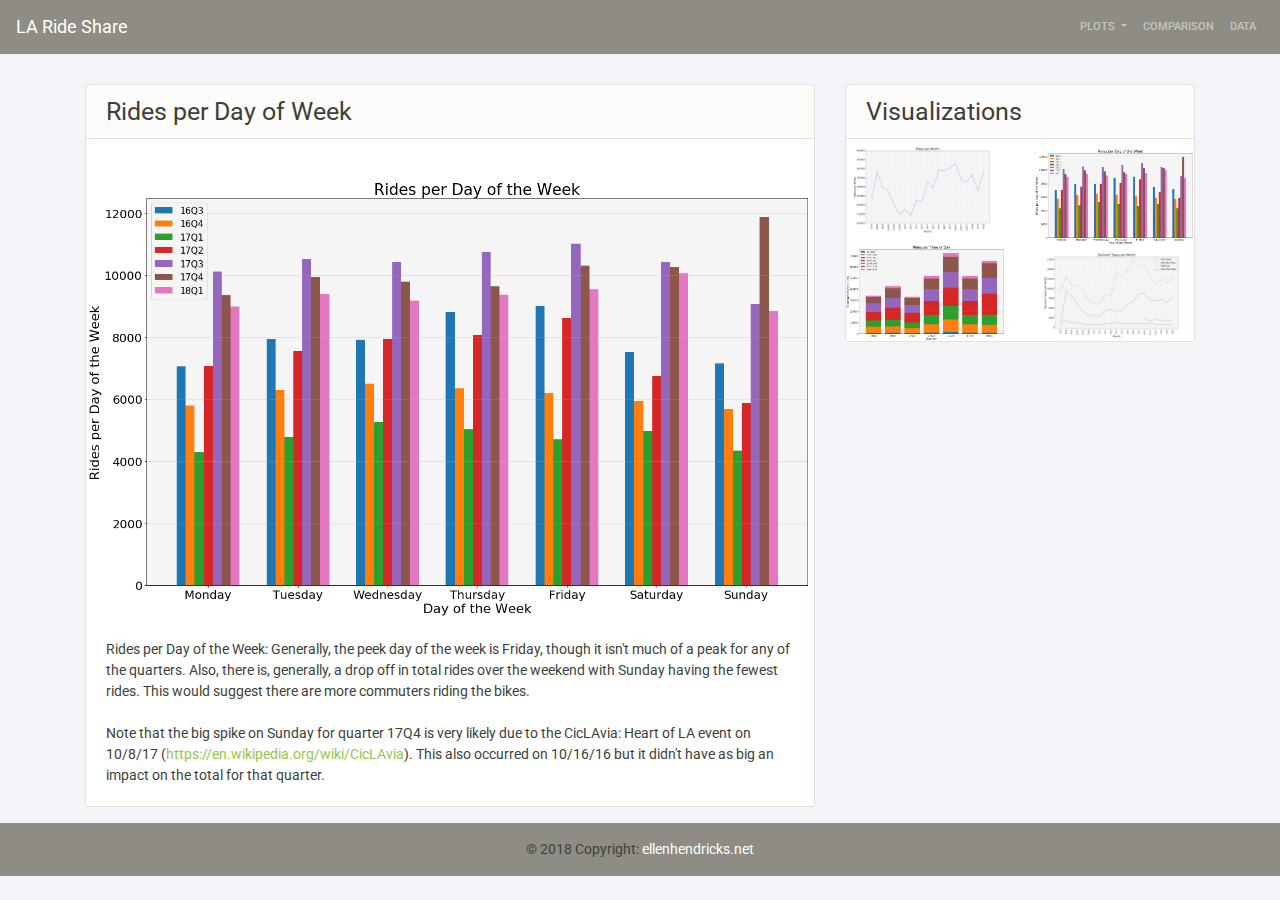
<file: day-of-week.html>
<!DOCTYPE html>
<html lang="en">
<head>
  <title>Rides per Day of Week</title>
  <meta charset="utf-8">
  <meta name="viewport" content="width=device-width, initial-scale=1">
  <link rel="stylesheet" href="css/bootstrap.min.css">
  <script src="https://ajax.googleapis.com/ajax/libs/jquery/3.3.1/jquery.min.js"></script>
  <script src="https://cdnjs.cloudflare.com/ajax/libs/popper.js/1.14.3/umd/popper.min.js"></script>
  <script src="js/bootstrap.min.js"></script>

  <style>
  body {
     background-color: #f2f4f7 !important;
  }
  </style>

</head>
<body>


<nav class="navbar navbar-expand-sm navbar-dark bg-dark">
  <a class="navbar-brand" href="https://sqweets.github.io/index.html">LA Ride Share</a>
  <button class="navbar-toggler" type="button" data-toggle="collapse" data-target="#collapsibleNavbar">
    <span class="navbar-toggler-icon"></span>
  </button>
  <div class="collapse navbar-collapse" id="collapsibleNavbar">
    <ul class="navbar-nav ml-auto">
      <li class="dropdown nav-item">
        <a class="dropdown-toggle nav-link" data-toggle="dropdown" href="#">Plots
        <span class="caret"></span></a>
        <div class="dropdown-menu">
          <a href="https://sqweets.github.io/per-month.html" class="dropdown-item">Rides per Month</a>
          <a href="https://sqweets.github.io/day-of-week.html" class="dropdown-item">Rides per Day of the Week</a>
          <a href="https://sqweets.github.io/time-of-day.html" class="dropdown-item">Rides per Time of Day</a>
          <a href="https://sqweets.github.io/payment-plot.html" class="dropdown-item">Payment Types per Month</a>
        </div>
      </li>
      <li class="nav-item">
        <a class="nav-link" href="https://sqweets.github.io/comparison.html">Comparison</a>
      </li>
      <li class="nav-item">
        <a class="nav-link" href="https://sqweets.github.io/data.html">Data</a>
      </li>    
    </ul>
  </div>  
</nav>

<div class="container" style="margin-top:30px; ">
  <div class="row">
    <div class="col-md-8 plot">
      <div class="card mb-3">
        <h3 class="card-header">Rides per Day of Week</h3>
        <div class="card-body">
        </div>
        <img style="width: 100%; display: block;" src="https://sqweets.github.io/images/rides_per_day_of_week_all_data_smoke.png" alt="Card image">
        <div class="card-body">
          <p class="card-text">Rides per Day of the Week:  Generally, the peek day of the week is Friday, though it isn't much of a peak for any of the quarters.  Also, there is, generally, a drop off in total rides over the weekend with Sunday having the fewest rides.  This would suggest there are more commuters riding the bikes.<br><br>

          Note that the big spike on Sunday for quarter 17Q4 is very likely due to the CicLAvia: Heart of LA event on 10/8/17 (<a href="https://en.wikipedia.org/wiki/CicLAvia" target="_blank">https://en.wikipedia.org/wiki/CicLAvia</a>).  This also occurred on 10/16/16 but it didn't have as big an impact on the total for that quarter.
          </p>
        </div>
      </div>
    </div>
    <div class="col-md-4 visual">
      <div class="card mb-3">
        <h3 class="card-header">Visualizations</h3>
        <div class="row">
          <div class="col-md-6">
            <a href="https://sqweets.github.io/per-month.html"><img src="https://sqweets.github.io/images/rides_per_month_all_data_smoke.png" width="100%"></a>
          </div>
          <div class="col-md-6">
            <a href="https://sqweets.github.io/day-of-week.html"><img src="https://sqweets.github.io/images/rides_per_day_of_week_all_data_smoke.png" width="100%" style="padding-top: 10px;"></a>
          </div>
        </div>
        <div class="row">
          <div class="col-md-6">
            <a href="https://sqweets.github.io/time-of-day.html"><img src="https://sqweets.github.io/images/rides_per_time_of_day_all_data_smoke.png" width="100%"></a>
          </div>
          <div class="col-md-6">
            <a href="https://sqweets.github.io/payment-plot.html"><img src="https://sqweets.github.io/images/payment_types_per_month_all_data_smoke.png" width="100%"></a>
          </div>
        </div>
      </div>
    </div>
  </div>
</div>


<div class="footer bg-dark">
      <!-- Copyright -->
    <div class="footer-copyright text-center py-3">© 2018 Copyright:
      <a href="https://ellenhendricks.net/" style="color:#fff;">ellenhendricks.net</a>
    </div>
    <!-- Copyright -->
</div>

</body>
</html>
</file>
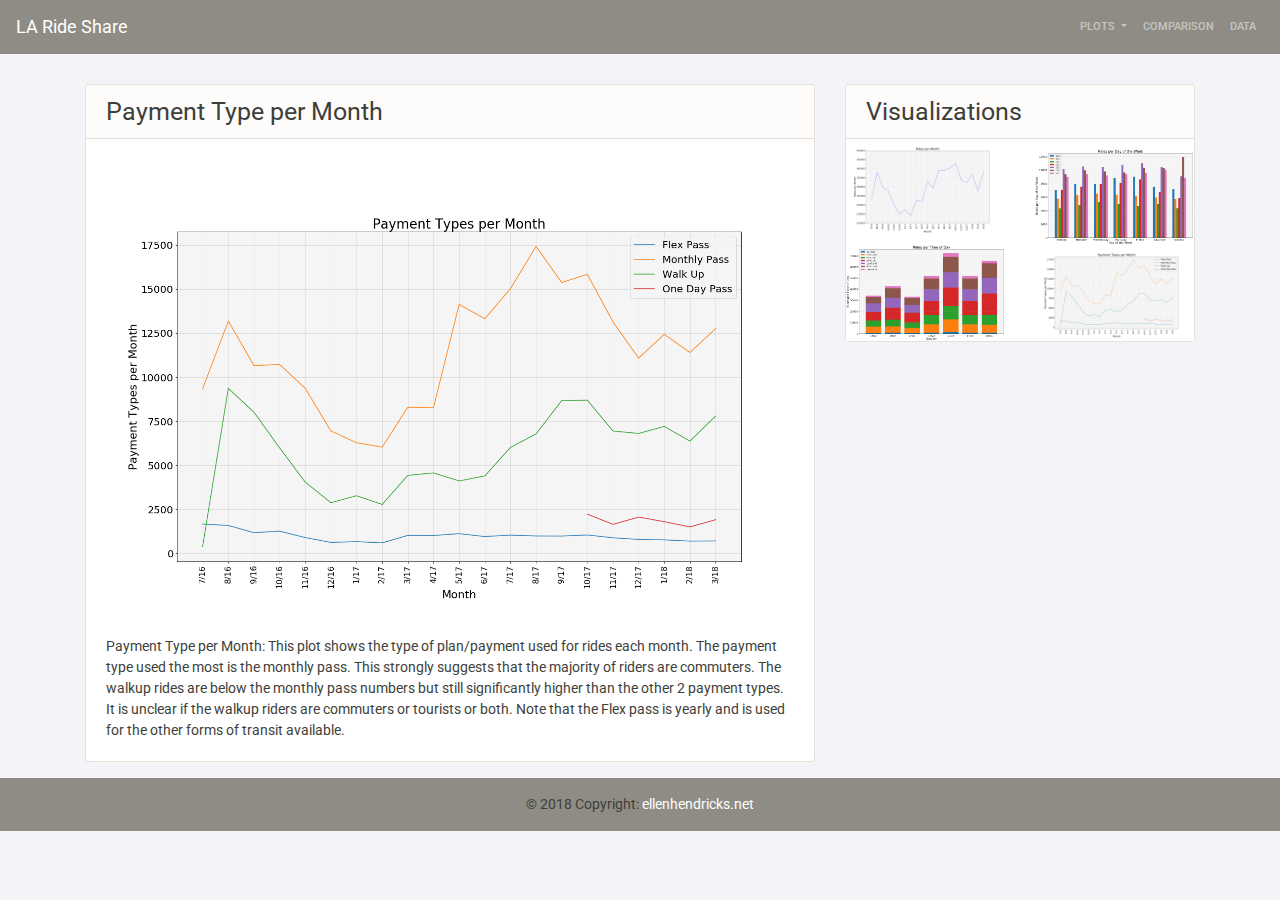
<file: payment-plot.html>
<!DOCTYPE html>
<html lang="en">
<head>
  <title>Payment Types per Month</title>
  <meta charset="utf-8">
  <meta name="viewport" content="width=device-width, initial-scale=1">
  <link rel="stylesheet" href="css/bootstrap.min.css">
  <script src="https://ajax.googleapis.com/ajax/libs/jquery/3.3.1/jquery.min.js"></script>
  <script src="https://cdnjs.cloudflare.com/ajax/libs/popper.js/1.14.3/umd/popper.min.js"></script>
  <script src="js/bootstrap.min.js"></script>

  <style>
  body {
     background-color: #f2f4f7 !important;
  }
  </style>

</head>
<body>


<nav class="navbar navbar-expand-sm navbar-dark bg-dark">
  <a class="navbar-brand" href="https://sqweets.github.io/index.html">LA Ride Share</a>
  <button class="navbar-toggler" type="button" data-toggle="collapse" data-target="#collapsibleNavbar">
    <span class="navbar-toggler-icon"></span>
  </button>
  <div class="collapse navbar-collapse" id="collapsibleNavbar">
    <ul class="navbar-nav ml-auto">
      <li class="dropdown nav-item">
        <a class="dropdown-toggle nav-link" data-toggle="dropdown" href="#">Plots
        <span class="caret"></span></a>
        <div class="dropdown-menu">
          <a href="https://sqweets.github.io/per-month.html" class="dropdown-item">Rides per Month</a>
          <a href="https://sqweets.github.io/day-of-week.html" class="dropdown-item">Rides per Day of the Week</a>
          <a href="https://sqweets.github.io/time-of-day.html" class="dropdown-item">Rides per Time of Day</a>
          <a href="https://sqweets.github.io/payment-plot.html" class="dropdown-item">Payment Types per Month</a>
        </div>
      </li>
      <li class="nav-item">
        <a class="nav-link" href="https://sqweets.github.io/comparison.html">Comparison</a>
      </li>
      <li class="nav-item">
        <a class="nav-link" href="https://sqweets.github.io/data.html">Data</a>
      </li>    
    </ul>
  </div>  
</nav>

<div class="container" style="margin-top:30px; ">
  <div class="row">
    <div class="col-md-8">
      <div class="card mb-3">
        <h3 class="card-header">Payment Type per Month</h3>
        <div class="card-body">
        </div>
        <img style="width: 100%; display: block;" src="https://sqweets.github.io/images/payment_types_per_month_all_data_smoke.png" alt="Card image">
        <div class="card-body">
          <p class="card-text">Payment Type per Month:  This plot shows the type of plan/payment used for rides each month.  The payment type used the most is the monthly pass.  This strongly suggests that the majority of riders are commuters.  The walkup rides are below the monthly pass numbers but still significantly higher than the other 2 payment types.  It is unclear if the walkup riders are commuters or tourists or both.  Note that the Flex pass is yearly and is used for the other forms of transit available.
          </p>
        </div>
      </div>
    </div>
    <div class="col-md-4 visual">
      <div class="card mb-3">
        <h3 class="card-header">Visualizations</h3>
        <div class="row">
          <div class="col-md-6">
            <a href="https://sqweets.github.io/per-month.html"><img src="https://sqweets.github.io/images/rides_per_month_all_data_smoke.png" width="100%"></a>
          </div>
          <div class="col-md-6">
            <a href="https://sqweets.github.io/day-of-week.html"><img src="https://sqweets.github.io/images/rides_per_day_of_week_all_data_smoke.png" width="100%" style="padding-top: 10px;"></a>
          </div>
        </div>
        <div class="row">
          <div class="col-md-6">
            <a href="https://sqweets.github.io/time-of-day.html"><img src="https://sqweets.github.io/images/rides_per_time_of_day_all_data_smoke.png" width="100%"></a>
          </div>
          <div class="col-md-6">
            <a href="https://sqweets.github.io/payment-plot.html"><img src="https://sqweets.github.io/images/payment_types_per_month_all_data_smoke.png" width="100%"></a>
          </div>
        </div>
      </div>
    </div>
  </div>
</div>

<div class="footer bg-dark">
      <!-- Copyright -->
    <div class="footer-copyright text-center py-3">© 2018 Copyright:
      <a href="https://ellenhendricks.net/" style="color:#fff;">ellenhendricks.net</a>
    </div>
    <!-- Copyright -->
</div>

</body>
</html>
</file>
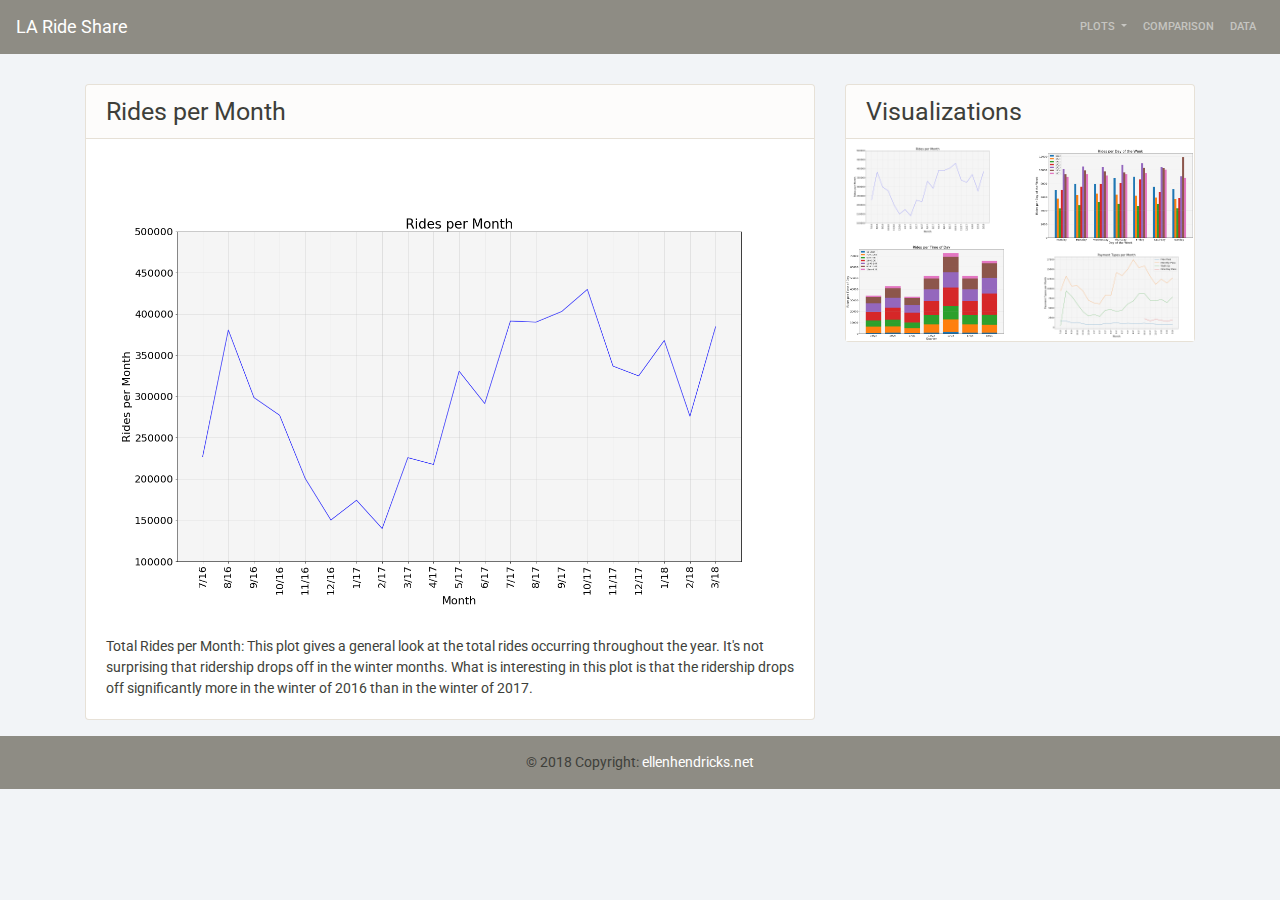
<file: per-month.html>
<!DOCTYPE html>
<html lang="en">
<head>
  <title>Rides per Month</title>
  <meta charset="utf-8">
  <meta name="viewport" content="width=device-width, initial-scale=1">
  <link rel="stylesheet" href="css/bootstrap.min.css">
  <script src="https://ajax.googleapis.com/ajax/libs/jquery/3.3.1/jquery.min.js"></script>
  <script src="https://cdnjs.cloudflare.com/ajax/libs/popper.js/1.14.3/umd/popper.min.js"></script>
  <script src="js/bootstrap.min.js"></script>

  <style>
  body {
     background-color: #f2f4f7 !important;
  }
  </style>

</head>
<body>


<nav class="navbar navbar-expand-sm navbar-dark bg-dark">
  <a class="navbar-brand" href="https://sqweets.github.io/index.html">LA Ride Share</a>
  <button class="navbar-toggler" type="button" data-toggle="collapse" data-target="#collapsibleNavbar">
    <span class="navbar-toggler-icon"></span>
  </button>
  <div class="collapse navbar-collapse" id="collapsibleNavbar">
    <ul class="navbar-nav ml-auto">
      <li class="dropdown nav-item">
        <a class="dropdown-toggle nav-link" data-toggle="dropdown" href="#">Plots
        <span class="caret"></span></a>
        <div class="dropdown-menu">
          <a href="https://sqweets.github.io/per-month.html" class="dropdown-item">Rides per Month</a>
          <a href="https://sqweets.github.io/day-of-week.html" class="dropdown-item">Rides per Day of the Week</a>
          <a href="https://sqweets.github.io/time-of-day.html" class="dropdown-item">Rides per Time of Day</a>
          <a href="https://sqweets.github.io/payment-plot.html" class="dropdown-item">Payment Types per Month</a>
        </div>
      </li>
      <li class="nav-item">
        <a class="nav-link" href="https://sqweets.github.io/comparison.html">Comparison</a>
      </li>
      <li class="nav-item">
        <a class="nav-link" href="https://sqweets.github.io/data.html">Data</a>
      </li>    
    </ul>
  </div>  
</nav>

<div class="container" style="margin-top:30px; ">
  <div class="row">
    <div class="col-md-8">
      <div class="card mb-3">
        <h3 class="card-header">Rides per Month</h3>
        <div class="card-body">
        </div>
        <img style="width: 100%; display: block;" src="https://sqweets.github.io/images/rides_per_month_all_data_smoke.png" alt="Card image">
        <div class="card-body">
          <p class="card-text">Total Rides per Month:  This plot gives a general look at the total rides occurring throughout the year.  It's not surprising that ridership drops off in the winter months.  What is interesting in this plot is that the ridership drops off significantly more in the winter of 2016 than in the winter of 2017.
          </p>
        </div>
      </div>
    </div>
    <div class="col-md-4 visual">
      <div class="card mb-3">
        <h3 class="card-header">Visualizations</h3>
        <div class="row">
          <div class="col-md-6">
            <a href="https://sqweets.github.io/per-month.html"><img src="https://sqweets.github.io/images/rides_per_month_all_data_smoke.png" width="100%"></a>
          </div>
          <div class="col-md-6">
            <a href="https://sqweets.github.io/day-of-week.html"><img src="https://sqweets.github.io/images/rides_per_day_of_week_all_data_smoke.png" width="100%" style="padding-top: 10px;"></a>
          </div>
        </div>
        <div class="row">
          <div class="col-md-6">
            <a href="https://sqweets.github.io/time-of-day.html"><img src="https://sqweets.github.io/images/rides_per_time_of_day_all_data_smoke.png" width="100%"></a>
          </div>
          <div class="col-md-6">
            <a href="https://sqweets.github.io/payment-plot.html"><img src="https://sqweets.github.io/images/payment_types_per_month_all_data_smoke.png" width="100%"></a>
          </div>
        </div>
      </div>
    </div>    
  </div>
</div>

<div class="footer bg-dark">
      <!-- Copyright -->
    <div class="footer-copyright text-center py-3">© 2018 Copyright:
      <a href="https://ellenhendricks.net/" style="color:#fff;">ellenhendricks.net</a>
    </div>
    <!-- Copyright -->
</div>

</body>
</html>
</file>
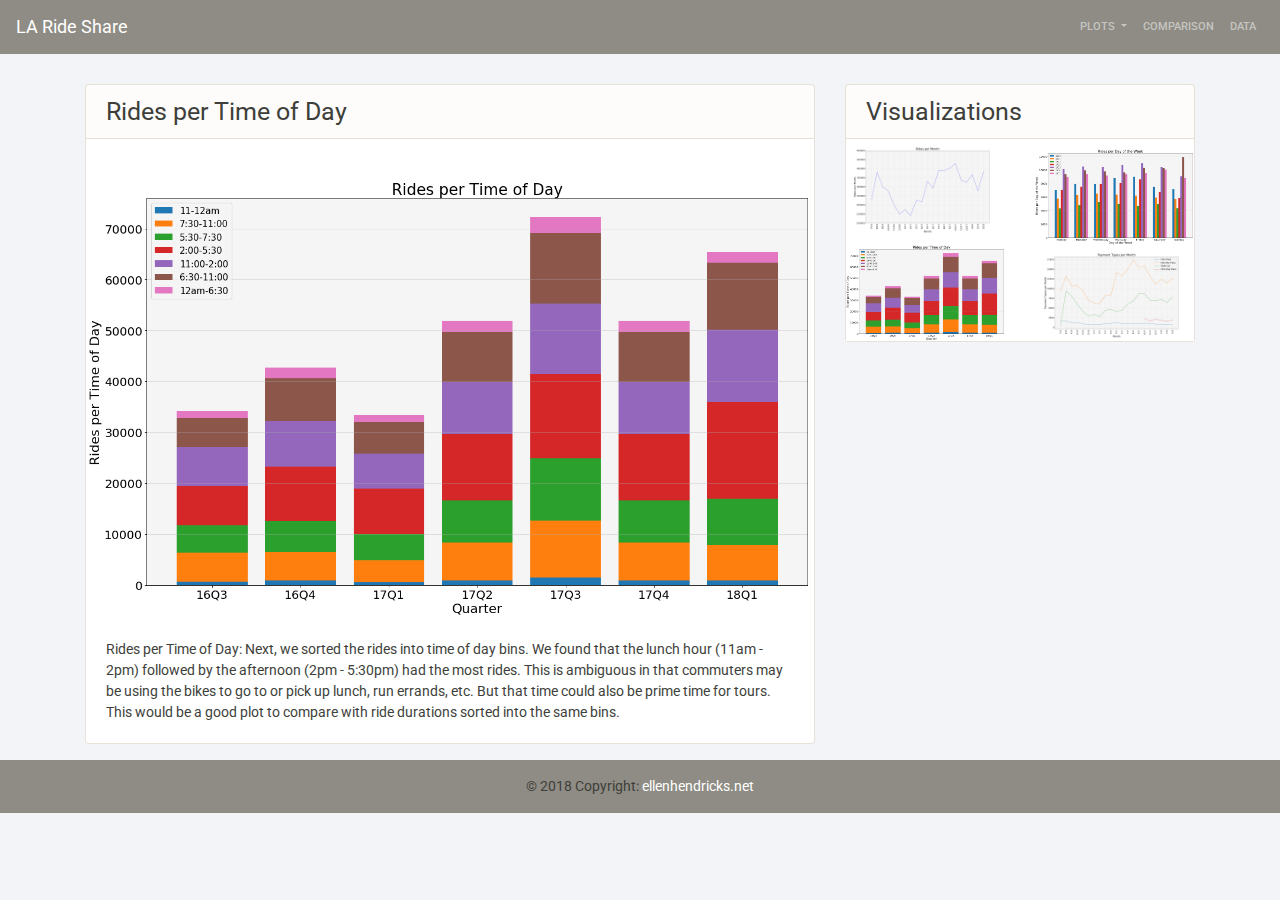
<file: time-of-day.html>
<!DOCTYPE html>
<html lang="en">
<head>
  <title>Rides per Time of Day</title>
  <meta charset="utf-8">
  <meta name="viewport" content="width=device-width, initial-scale=1">
  <link rel="stylesheet" href="css/bootstrap.min.css">
  <script src="https://ajax.googleapis.com/ajax/libs/jquery/3.3.1/jquery.min.js"></script>
  <script src="https://cdnjs.cloudflare.com/ajax/libs/popper.js/1.14.3/umd/popper.min.js"></script>
  <script src="js/bootstrap.min.js"></script>

  <style>
  body {
     background-color: #f2f4f7 !important;
  }
  </style>

</head>
<body>


<nav class="navbar navbar-expand-sm navbar-dark bg-dark">
  <a class="navbar-brand" href="https://sqweets.github.io/index.html">LA Ride Share</a>
  <button class="navbar-toggler" type="button" data-toggle="collapse" data-target="#collapsibleNavbar">
    <span class="navbar-toggler-icon"></span>
  </button>
  <div class="collapse navbar-collapse" id="collapsibleNavbar">
    <ul class="navbar-nav ml-auto">
      <li class="dropdown nav-item">
        <a class="dropdown-toggle nav-link" data-toggle="dropdown" href="#">Plots
        <span class="caret"></span></a>
        <div class="dropdown-menu">
          <a href="https://sqweets.github.io/per-month.html" class="dropdown-item">Rides per Month</a>
          <a href="https://sqweets.github.io/day-of-week.html" class="dropdown-item">Rides per Day of the Week</a>
          <a href="https://sqweets.github.io/time-of-day.html" class="dropdown-item">Rides per Time of Day</a>
          <a href="https://sqweets.github.io/payment-plot.html" class="dropdown-item">Payment Types per Month</a>
        </div>
      </li>
      <li class="nav-item">
        <a class="nav-link" href="https://sqweets.github.io/comparison.html">Comparison</a>
      </li>
      <li class="nav-item">
        <a class="nav-link" href="https://sqweets.github.io/data.html">Data</a>
      </li>    
    </ul>
  </div>  
</nav>

<div class="container" style="margin-top:30px; ">
  <div class="row">
    <div class="col-md-8 plot">
      <div class="card mb-3">
        <h3 class="card-header">Rides per Time of Day</h3>
        <div class="card-body">
        </div>
        <img style="width: 100%; display: block;" src="https://sqweets.github.io/images/rides_per_time_of_day_all_data_smoke.png" alt="Card image">
        <div class="card-body">
          <p class="card-text">Rides per Time of Day:  Next, we sorted the rides into time of day bins.  We found that the lunch hour (11am - 2pm) followed by the afternoon (2pm - 5:30pm) had the most rides.  This is ambiguous in that commuters may be using the bikes to go to or pick up lunch, run errands, etc.  But that time could also be prime time for tours.  This would be a good plot to compare with ride durations sorted into the same bins.
          </p>
        </div>
      </div>
    </div>
    <div class="col-md-4 visual">
      <div class="card mb-3">
        <h3 class="card-header">Visualizations</h3>
        <div class="row">
          <div class="col-md-6">
            <a href="https://sqweets.github.io/per-month.html"><img src="https://sqweets.github.io/images/rides_per_month_all_data_smoke.png" width="100%"></a>
          </div>
          <div class="col-md-6">
            <a href="https://sqweets.github.io/day-of-week.html"><img src="https://sqweets.github.io/images/rides_per_day_of_week_all_data_smoke.png" width="100%" style="padding-top: 10px;"></a>
          </div>
        </div>
        <div class="row">
          <div class="col-md-6">
            <a href="https://sqweets.github.io/time-of-day.html"><img src="https://sqweets.github.io/images/rides_per_time_of_day_all_data_smoke.png" width="100%"></a>
          </div>
          <div class="col-md-6">
            <a href="https://sqweets.github.io/payment-plot.html"><img src="https://sqweets.github.io/images/payment_types_per_month_all_data_smoke.png" width="100%"></a>
          </div>
        </div>
      </div>
    </div>
  </div>
</div>

<div class="footer bg-dark">
      <!-- Copyright -->
    <div class="footer-copyright text-center py-3">© 2018 Copyright:
      <a href="https://ellenhendricks.net/" style="color:#fff;">ellenhendricks.net</a>
    </div>
    <!-- Copyright -->
</div>

</body>
</html>
</file>
